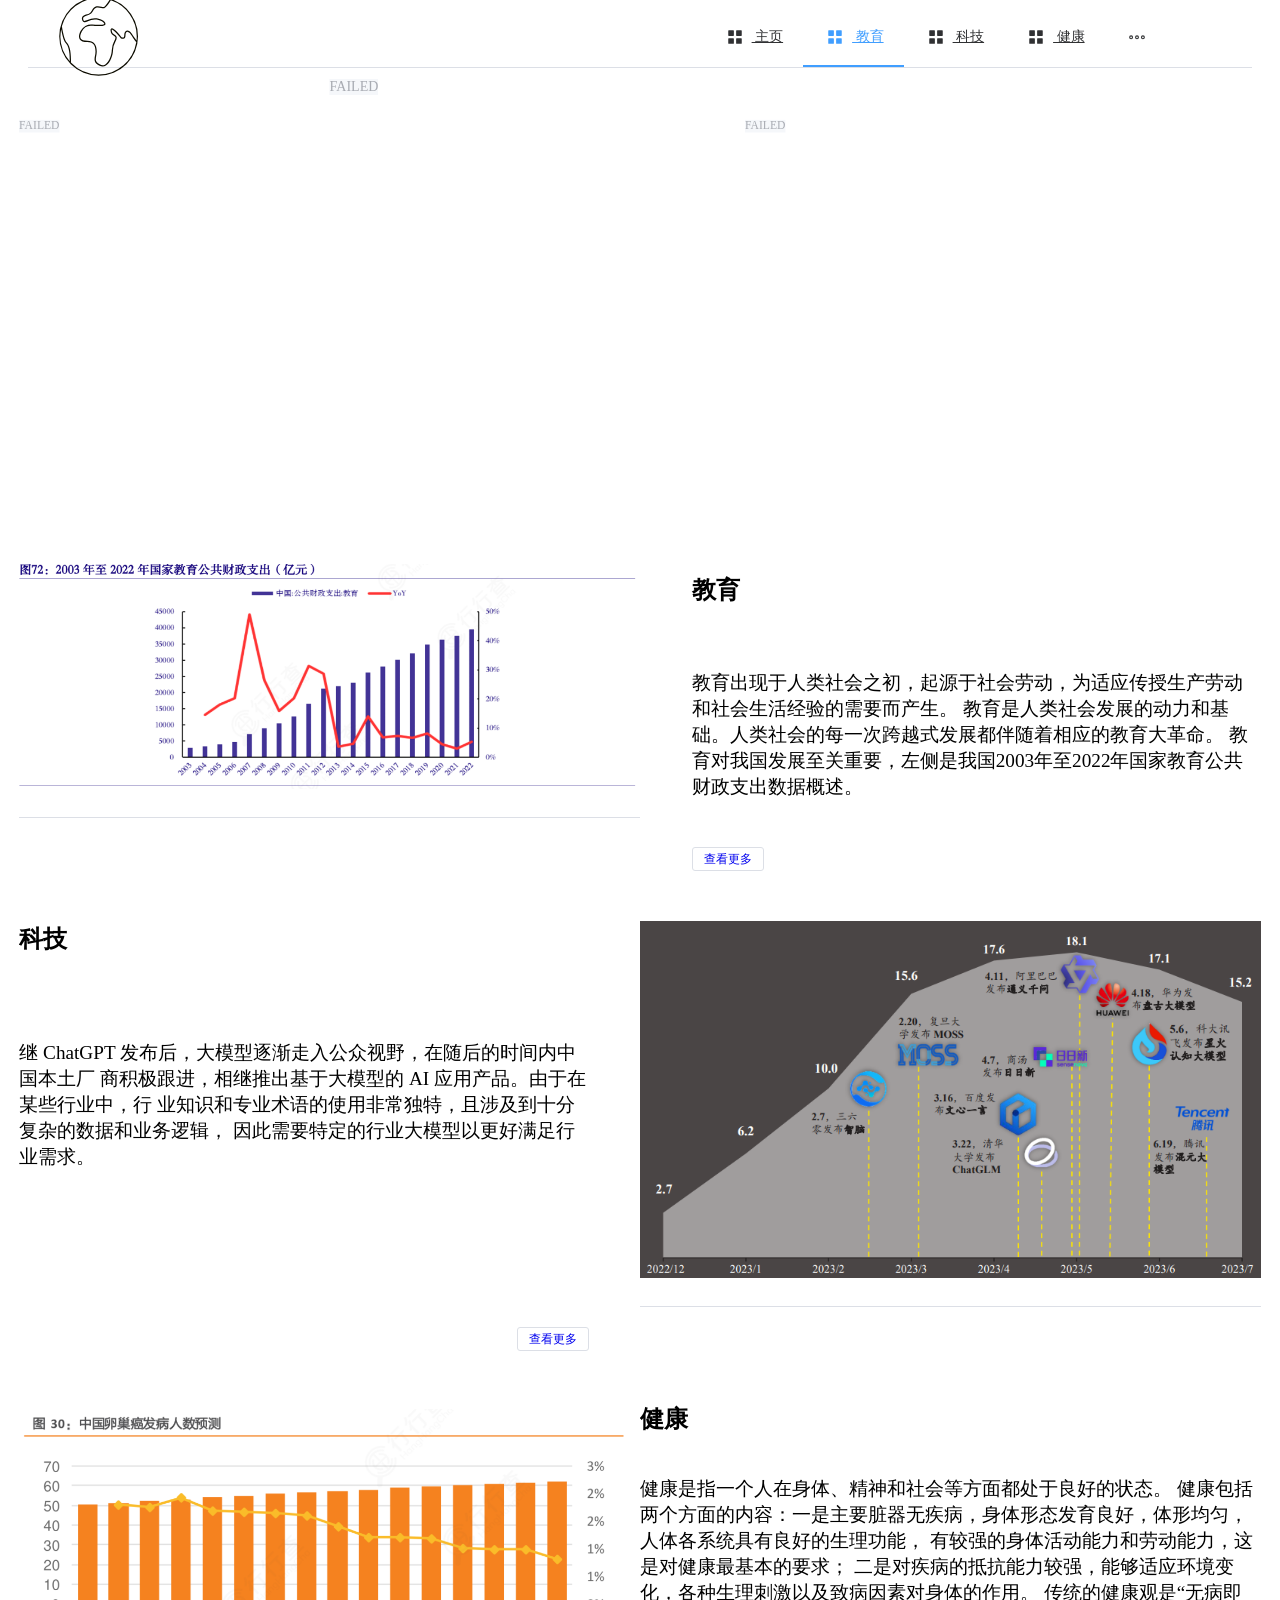
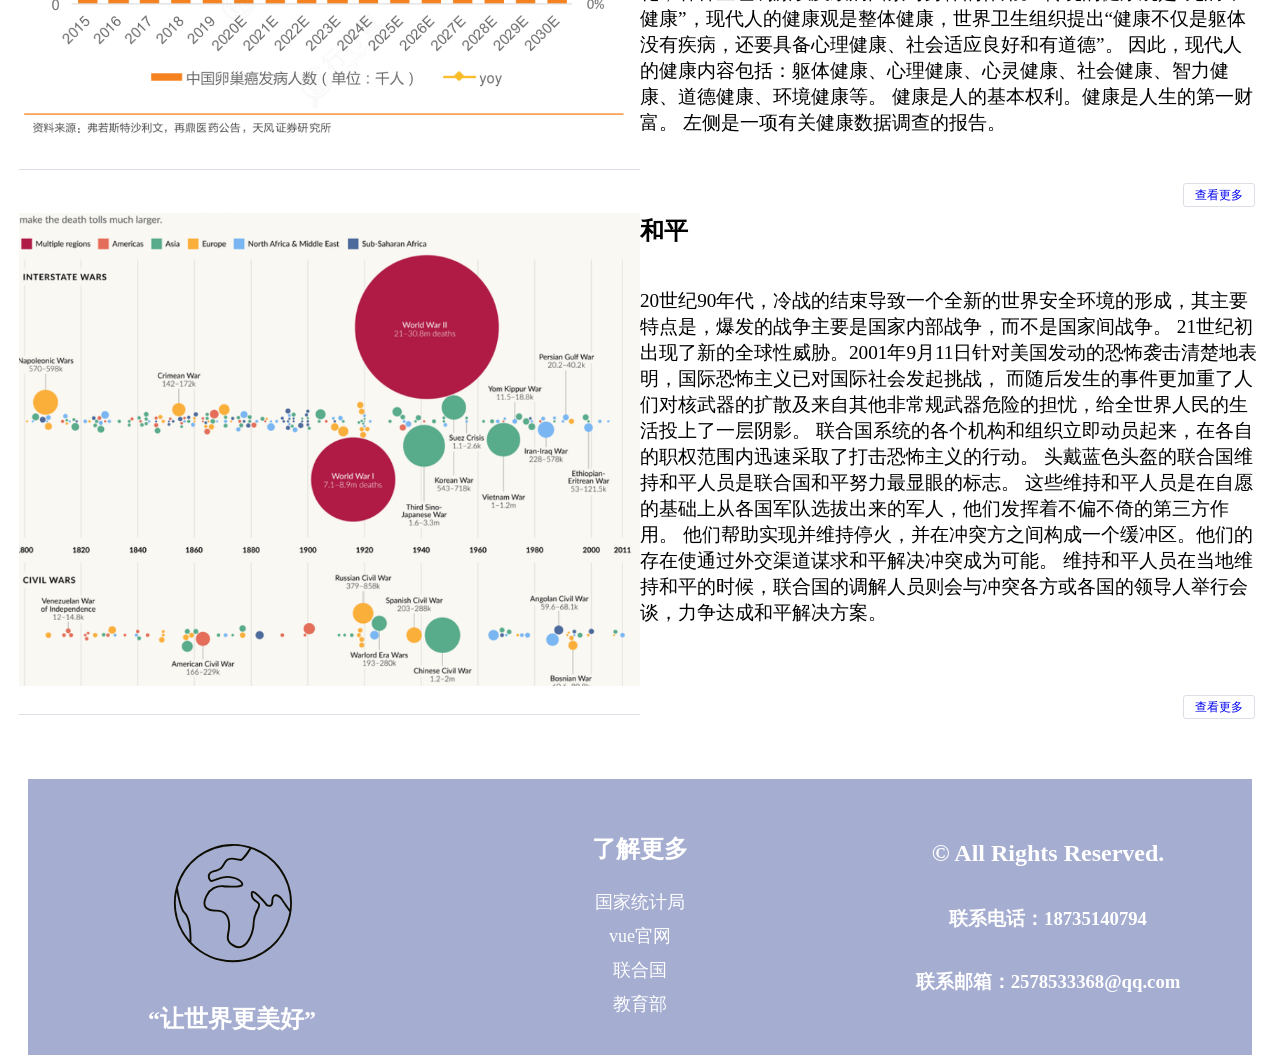
<file: index.html>
<!DOCTYPE html>
<html lang="en">

<head>
  <meta charset="UTF-8">
  <link rel="icon" href="/favicon.ico">
  <meta name="viewport" content="width=device-width, initial-scale=1.0">
  <title>Vite App</title>
  <script type="module" crossorigin src="/assets/index-bLcbTKix.js"></script>
  <link rel="stylesheet" crossorigin href="/assets/index-DsCqkvyF.css">
</head>

<body>
  <div id="app" style="height: 100%;width: 100%;">
  </div>
</body>

</html>
</file>
<file: assets/index-DsCqkvyF.css>
@charset "UTF-8";@font-face{font-family:iconfont;src:url([data-uri]) format("truetype")}.iconfont{font-family:iconfont!important;font-size:16px;font-style:normal;-webkit-font-smoothing:antialiased;-moz-osx-font-smoothing:grayscale}.icon-xueshimao:before{content:""}.header[data-v-3f0020f0]{text-align:center}.main[data-v-3f0020f0]{height:100%;width:100%;padding:.5%}.footer[data-v-3f0020f0]{display:flex;justify-content:center;flex-wrap:wrap}.footer .el-col[data-v-3f0020f0]{display:flex;flex-direction:column;align-items:center;justify-content:center;background-color:#172a8662}.footer .el-col a[data-v-3f0020f0]{color:#fff}.footer .el-col a[data-v-3f0020f0]:hover{color:#fce304be}:root{--el-color-white:#ffffff;--el-color-black:#000000;--el-color-primary-rgb:64,158,255;--el-color-success-rgb:103,194,58;--el-color-warning-rgb:230,162,60;--el-color-danger-rgb:245,108,108;--el-color-error-rgb:245,108,108;--el-color-info-rgb:144,147,153;--el-font-size-extra-large:20px;--el-font-size-large:18px;--el-font-size-medium:16px;--el-font-size-base:14px;--el-font-size-small:13px;--el-font-size-extra-small:12px;--el-font-family:"Helvetica Neue",Helvetica,"PingFang SC","Hiragino Sans GB","Microsoft YaHei","微软雅黑",Arial,sans-serif;--el-font-weight-primary:500;--el-font-line-height-primary:24px;--el-index-normal:1;--el-index-top:1000;--el-index-popper:2000;--el-border-radius-base:4px;--el-border-radius-small:2px;--el-border-radius-round:20px;--el-border-radius-circle:100%;--el-transition-duration:.3s;--el-transition-duration-fast:.2s;--el-transition-function-ease-in-out-bezier:cubic-bezier(.645,.045,.355,1);--el-transition-function-fast-bezier:cubic-bezier(.23,1,.32,1);--el-transition-all:all var(--el-transition-duration) var(--el-transition-function-ease-in-out-bezier);--el-transition-fade:opacity var(--el-transition-duration) var(--el-transition-function-fast-bezier);--el-transition-md-fade:transform var(--el-transition-duration) var(--el-transition-function-fast-bezier),opacity var(--el-transition-duration) var(--el-transition-function-fast-bezier);--el-transition-fade-linear:opacity var(--el-transition-duration-fast) linear;--el-transition-border:border-color var(--el-transition-duration-fast) var(--el-transition-function-ease-in-out-bezier);--el-transition-box-shadow:box-shadow var(--el-transition-duration-fast) var(--el-transition-function-ease-in-out-bezier);--el-transition-color:color var(--el-transition-duration-fast) var(--el-transition-function-ease-in-out-bezier);--el-component-size-large:40px;--el-component-size:32px;--el-component-size-small:24px}:root{color-scheme:light;--el-color-primary:#409eff;--el-color-primary-light-3:#79bbff;--el-color-primary-light-5:#a0cfff;--el-color-primary-light-7:#c6e2ff;--el-color-primary-light-8:#d9ecff;--el-color-primary-light-9:#ecf5ff;--el-color-primary-dark-2:#337ecc;--el-color-success:#67c23a;--el-color-success-light-3:#95d475;--el-color-success-light-5:#b3e19d;--el-color-success-light-7:#d1edc4;--el-color-success-light-8:#e1f3d8;--el-color-success-light-9:#f0f9eb;--el-color-success-dark-2:#529b2e;--el-color-warning:#e6a23c;--el-color-warning-light-3:#eebe77;--el-color-warning-light-5:#f3d19e;--el-color-warning-light-7:#f8e3c5;--el-color-warning-light-8:#faecd8;--el-color-warning-light-9:#fdf6ec;--el-color-warning-dark-2:#b88230;--el-color-danger:#f56c6c;--el-color-danger-light-3:#f89898;--el-color-danger-light-5:#fab6b6;--el-color-danger-light-7:#fcd3d3;--el-color-danger-light-8:#fde2e2;--el-color-danger-light-9:#fef0f0;--el-color-danger-dark-2:#c45656;--el-color-error:#f56c6c;--el-color-error-light-3:#f89898;--el-color-error-light-5:#fab6b6;--el-color-error-light-7:#fcd3d3;--el-color-error-light-8:#fde2e2;--el-color-error-light-9:#fef0f0;--el-color-error-dark-2:#c45656;--el-color-info:#909399;--el-color-info-light-3:#b1b3b8;--el-color-info-light-5:#c8c9cc;--el-color-info-light-7:#dedfe0;--el-color-info-light-8:#e9e9eb;--el-color-info-light-9:#f4f4f5;--el-color-info-dark-2:#73767a;--el-bg-color:#ffffff;--el-bg-color-page:#f2f3f5;--el-bg-color-overlay:#ffffff;--el-text-color-primary:#303133;--el-text-color-regular:#606266;--el-text-color-secondary:#909399;--el-text-color-placeholder:#a8abb2;--el-text-color-disabled:#c0c4cc;--el-border-color:#dcdfe6;--el-border-color-light:#e4e7ed;--el-border-color-lighter:#ebeef5;--el-border-color-extra-light:#f2f6fc;--el-border-color-dark:#d4d7de;--el-border-color-darker:#cdd0d6;--el-fill-color:#f0f2f5;--el-fill-color-light:#f5f7fa;--el-fill-color-lighter:#fafafa;--el-fill-color-extra-light:#fafcff;--el-fill-color-dark:#ebedf0;--el-fill-color-darker:#e6e8eb;--el-fill-color-blank:#ffffff;--el-box-shadow:0px 12px 32px 4px rgba(0,0,0,.04),0px 8px 20px rgba(0,0,0,.08);--el-box-shadow-light:0px 0px 12px rgba(0,0,0,.12);--el-box-shadow-lighter:0px 0px 6px rgba(0,0,0,.12);--el-box-shadow-dark:0px 16px 48px 16px rgba(0,0,0,.08),0px 12px 32px rgba(0,0,0,.12),0px 8px 16px -8px rgba(0,0,0,.16);--el-disabled-bg-color:var(--el-fill-color-light);--el-disabled-text-color:var(--el-text-color-placeholder);--el-disabled-border-color:var(--el-border-color-light);--el-overlay-color:rgba(0,0,0,.8);--el-overlay-color-light:rgba(0,0,0,.7);--el-overlay-color-lighter:rgba(0,0,0,.5);--el-mask-color:rgba(255,255,255,.9);--el-mask-color-extra-light:rgba(255,255,255,.3);--el-border-width:1px;--el-border-style:solid;--el-border-color-hover:var(--el-text-color-disabled);--el-border:var(--el-border-width) var(--el-border-style) var(--el-border-color);--el-svg-monochrome-grey:var(--el-border-color)}.fade-in-linear-enter-active,.fade-in-linear-leave-active{transition:var(--el-transition-fade-linear)}.fade-in-linear-enter-from,.fade-in-linear-leave-to{opacity:0}.el-fade-in-linear-enter-active,.el-fade-in-linear-leave-active{transition:var(--el-transition-fade-linear)}.el-fade-in-linear-enter-from,.el-fade-in-linear-leave-to{opacity:0}.el-fade-in-enter-active,.el-fade-in-leave-active{transition:all var(--el-transition-duration) cubic-bezier(.55,0,.1,1)}.el-fade-in-enter-from,.el-fade-in-leave-active{opacity:0}.el-zoom-in-center-enter-active,.el-zoom-in-center-leave-active{transition:all var(--el-transition-duration) cubic-bezier(.55,0,.1,1)}.el-zoom-in-center-enter-from,.el-zoom-in-center-leave-active{opacity:0;transform:scaleX(0)}.el-zoom-in-top-enter-active,.el-zoom-in-top-leave-active{opacity:1;transform:scaleY(1);transform-origin:center top;transition:var(--el-transition-md-fade)}.el-zoom-in-top-enter-active[data-popper-placement^=top],.el-zoom-in-top-leave-active[data-popper-placement^=top]{transform-origin:center bottom}.el-zoom-in-top-enter-from,.el-zoom-in-top-leave-active{opacity:0;transform:scaleY(0)}.el-zoom-in-bottom-enter-active,.el-zoom-in-bottom-leave-active{opacity:1;transform:scaleY(1);transform-origin:center bottom;transition:var(--el-transition-md-fade)}.el-zoom-in-bottom-enter-from,.el-zoom-in-bottom-leave-active{opacity:0;transform:scaleY(0)}.el-zoom-in-left-enter-active,.el-zoom-in-left-leave-active{opacity:1;transform:scale(1);transform-origin:top left;transition:var(--el-transition-md-fade)}.el-zoom-in-left-enter-from,.el-zoom-in-left-leave-active{opacity:0;transform:scale(.45)}.collapse-transition{transition:var(--el-transition-duration) height ease-in-out,var(--el-transition-duration) padding-top ease-in-out,var(--el-transition-duration) padding-bottom ease-in-out}.el-collapse-transition-enter-active,.el-collapse-transition-leave-active{transition:var(--el-transition-duration) max-height ease-in-out,var(--el-transition-duration) padding-top ease-in-out,var(--el-transition-duration) padding-bottom ease-in-out}.horizontal-collapse-transition{transition:var(--el-transition-duration) width ease-in-out,var(--el-transition-duration) padding-left ease-in-out,var(--el-transition-duration) padding-right ease-in-out}.el-list-enter-active,.el-list-leave-active{transition:all 1s}.el-list-enter-from,.el-list-leave-to{opacity:0;transform:translateY(-30px)}.el-list-leave-active{position:absolute!important}.el-opacity-transition{transition:opacity var(--el-transition-duration) cubic-bezier(.55,0,.1,1)}.el-icon-loading{-webkit-animation:rotating 2s linear infinite;animation:rotating 2s linear infinite}.el-icon--right{margin-left:5px}.el-icon--left{margin-right:5px}@-webkit-keyframes rotating{0%{transform:rotate(0)}to{transform:rotate(1turn)}}@keyframes rotating{0%{transform:rotate(0)}to{transform:rotate(1turn)}}.el-icon{--color:inherit;align-items:center;display:inline-flex;height:1em;justify-content:center;line-height:1em;position:relative;width:1em;fill:currentColor;color:var(--color);font-size:inherit}.el-icon.is-loading{-webkit-animation:rotating 2s linear infinite;animation:rotating 2s linear infinite}.el-icon svg{height:1em;width:1em}.el-affix--fixed{position:fixed}.el-alert{--el-alert-padding:8px 16px;--el-alert-border-radius-base:var(--el-border-radius-base);--el-alert-title-font-size:14px;--el-alert-title-with-description-font-size:16px;--el-alert-description-font-size:14px;--el-alert-close-font-size:16px;--el-alert-close-customed-font-size:14px;--el-alert-icon-size:16px;--el-alert-icon-large-size:28px;align-items:center;background-color:var(--el-color-white);border-radius:var(--el-alert-border-radius-base);box-sizing:border-box;display:flex;margin:0;opacity:1;overflow:hidden;padding:var(--el-alert-padding);position:relative;transition:opacity var(--el-transition-duration-fast);width:100%}.el-alert.is-light .el-alert__close-btn{color:var(--el-text-color-placeholder)}.el-alert.is-dark .el-alert__close-btn,.el-alert.is-dark .el-alert__description{color:var(--el-color-white)}.el-alert.is-center{justify-content:center}.el-alert--success{--el-alert-bg-color:var(--el-color-success-light-9)}.el-alert--success.is-light{background-color:var(--el-alert-bg-color)}.el-alert--success.is-light,.el-alert--success.is-light .el-alert__description{color:var(--el-color-success)}.el-alert--success.is-dark{background-color:var(--el-color-success);color:var(--el-color-white)}.el-alert--info{--el-alert-bg-color:var(--el-color-info-light-9)}.el-alert--info.is-light{background-color:var(--el-alert-bg-color)}.el-alert--info.is-light,.el-alert--info.is-light .el-alert__description{color:var(--el-color-info)}.el-alert--info.is-dark{background-color:var(--el-color-info);color:var(--el-color-white)}.el-alert--warning{--el-alert-bg-color:var(--el-color-warning-light-9)}.el-alert--warning.is-light{background-color:var(--el-alert-bg-color)}.el-alert--warning.is-light,.el-alert--warning.is-light .el-alert__description{color:var(--el-color-warning)}.el-alert--warning.is-dark{background-color:var(--el-color-warning);color:var(--el-color-white)}.el-alert--error{--el-alert-bg-color:var(--el-color-error-light-9)}.el-alert--error.is-light{background-color:var(--el-alert-bg-color)}.el-alert--error.is-light,.el-alert--error.is-light .el-alert__description{color:var(--el-color-error)}.el-alert--error.is-dark{background-color:var(--el-color-error);color:var(--el-color-white)}.el-alert__content{display:flex;flex-direction:column;gap:4px}.el-alert .el-alert__icon{font-size:var(--el-alert-icon-size);margin-right:8px;width:var(--el-alert-icon-size)}.el-alert .el-alert__icon.is-big{font-size:var(--el-alert-icon-large-size);margin-right:12px;width:var(--el-alert-icon-large-size)}.el-alert__title{font-size:var(--el-alert-title-font-size);line-height:24px}.el-alert__title.with-description{font-size:var(--el-alert-title-with-description-font-size)}.el-alert .el-alert__description{font-size:var(--el-alert-description-font-size);margin:0}.el-alert .el-alert__close-btn{cursor:pointer;font-size:var(--el-alert-close-font-size);opacity:1;position:absolute;right:16px;top:12px}.el-alert .el-alert__close-btn.is-customed{font-size:var(--el-alert-close-customed-font-size);font-style:normal;line-height:24px;top:8px}.el-alert-fade-enter-from,.el-alert-fade-leave-active{opacity:0}.el-aside{box-sizing:border-box;flex-shrink:0;overflow:auto;width:var(--el-aside-width,300px)}.el-autocomplete{display:inline-block;position:relative}.el-autocomplete__popper.el-popper{background:var(--el-bg-color-overlay);border:1px solid var(--el-border-color-light);box-shadow:var(--el-box-shadow-light)}.el-autocomplete__popper.el-popper .el-popper__arrow:before{border:1px solid var(--el-border-color-light)}.el-autocomplete__popper.el-popper[data-popper-placement^=top] .el-popper__arrow:before{border-left-color:transparent;border-top-color:transparent}.el-autocomplete__popper.el-popper[data-popper-placement^=bottom] .el-popper__arrow:before{border-bottom-color:transparent;border-right-color:transparent}.el-autocomplete__popper.el-popper[data-popper-placement^=left] .el-popper__arrow:before{border-bottom-color:transparent;border-left-color:transparent}.el-autocomplete__popper.el-popper[data-popper-placement^=right] .el-popper__arrow:before{border-right-color:transparent;border-top-color:transparent}.el-autocomplete-suggestion{border-radius:var(--el-border-radius-base);box-sizing:border-box}.el-autocomplete-suggestion__wrap{box-sizing:border-box;max-height:280px;padding:10px 0}.el-autocomplete-suggestion__list{margin:0;padding:0}.el-autocomplete-suggestion li{color:var(--el-text-color-regular);cursor:pointer;font-size:var(--el-font-size-base);line-height:34px;list-style:none;margin:0;overflow:hidden;padding:0 20px;text-align:left;text-overflow:ellipsis;white-space:nowrap}.el-autocomplete-suggestion li:hover,.el-autocomplete-suggestion li.highlighted{background-color:var(--el-fill-color-light)}.el-autocomplete-suggestion li.divider{border-top:1px solid var(--el-color-black);margin-top:6px}.el-autocomplete-suggestion li.divider:last-child{margin-bottom:-6px}.el-autocomplete-suggestion.is-loading li{color:var(--el-text-color-secondary);font-size:20px;height:100px;line-height:100px;text-align:center}.el-autocomplete-suggestion.is-loading li:after{content:"";display:inline-block;height:100%;vertical-align:middle}.el-autocomplete-suggestion.is-loading li:hover{background-color:var(--el-bg-color-overlay)}.el-autocomplete-suggestion.is-loading .el-icon-loading{vertical-align:middle}.el-avatar{--el-avatar-text-color:var(--el-color-white);--el-avatar-bg-color:var(--el-text-color-disabled);--el-avatar-text-size:14px;--el-avatar-icon-size:18px;--el-avatar-border-radius:var(--el-border-radius-base);--el-avatar-size-large:56px;--el-avatar-size-small:24px;--el-avatar-size:40px;align-items:center;background:var(--el-avatar-bg-color);box-sizing:border-box;color:var(--el-avatar-text-color);display:inline-flex;font-size:var(--el-avatar-text-size);height:var(--el-avatar-size);justify-content:center;overflow:hidden;text-align:center;width:var(--el-avatar-size)}.el-avatar>img{display:block;height:100%;width:100%}.el-avatar--circle{border-radius:50%}.el-avatar--square{border-radius:var(--el-avatar-border-radius)}.el-avatar--icon{font-size:var(--el-avatar-icon-size)}.el-avatar--small{--el-avatar-size:24px}.el-avatar--large{--el-avatar-size:56px}.el-backtop{--el-backtop-bg-color:var(--el-bg-color-overlay);--el-backtop-text-color:var(--el-color-primary);--el-backtop-hover-bg-color:var(--el-border-color-extra-light);align-items:center;background-color:var(--el-backtop-bg-color);border-radius:50%;box-shadow:var(--el-box-shadow-lighter);color:var(--el-backtop-text-color);cursor:pointer;display:flex;font-size:20px;height:40px;justify-content:center;position:fixed;width:40px;z-index:5}.el-backtop:hover{background-color:var(--el-backtop-hover-bg-color)}.el-backtop__icon{font-size:20px}.el-badge{--el-badge-bg-color:var(--el-color-danger);--el-badge-radius:10px;--el-badge-font-size:12px;--el-badge-padding:6px;--el-badge-size:18px;display:inline-block;position:relative;vertical-align:middle;width:-webkit-fit-content;width:-moz-fit-content;width:fit-content}.el-badge__content{align-items:center;background-color:var(--el-badge-bg-color);border:1px solid var(--el-bg-color);border-radius:var(--el-badge-radius);color:var(--el-color-white);display:inline-flex;font-size:var(--el-badge-font-size);height:var(--el-badge-size);justify-content:center;padding:0 var(--el-badge-padding);white-space:nowrap}.el-badge__content.is-fixed{position:absolute;right:calc(1px + var(--el-badge-size)/2);top:0;transform:translateY(-50%) translate(100%);z-index:var(--el-index-normal)}.el-badge__content.is-fixed.is-dot{right:5px}.el-badge__content.is-dot{border-radius:50%;height:8px;padding:0;right:0;width:8px}.el-badge__content--primary{background-color:var(--el-color-primary)}.el-badge__content--success{background-color:var(--el-color-success)}.el-badge__content--warning{background-color:var(--el-color-warning)}.el-badge__content--info{background-color:var(--el-color-info)}.el-badge__content--danger{background-color:var(--el-color-danger)}.el-breadcrumb{font-size:14px;line-height:1}.el-breadcrumb:after,.el-breadcrumb:before{content:"";display:table}.el-breadcrumb:after{clear:both}.el-breadcrumb__separator{color:var(--el-text-color-placeholder);font-weight:700;margin:0 9px}.el-breadcrumb__separator.el-icon{font-weight:400;margin:0 6px}.el-breadcrumb__separator.el-icon svg{vertical-align:middle}.el-breadcrumb__item{align-items:center;display:inline-flex;float:left}.el-breadcrumb__inner{color:var(--el-text-color-regular)}.el-breadcrumb__inner a,.el-breadcrumb__inner.is-link{color:var(--el-text-color-primary);font-weight:700;text-decoration:none;transition:var(--el-transition-color)}.el-breadcrumb__inner a:hover,.el-breadcrumb__inner.is-link:hover{color:var(--el-color-primary);cursor:pointer}.el-breadcrumb__item:last-child .el-breadcrumb__inner,.el-breadcrumb__item:last-child .el-breadcrumb__inner a,.el-breadcrumb__item:last-child .el-breadcrumb__inner a:hover,.el-breadcrumb__item:last-child .el-breadcrumb__inner:hover{color:var(--el-text-color-regular);cursor:text;font-weight:400}.el-breadcrumb__item:last-child .el-breadcrumb__separator{display:none}.el-button-group{display:inline-block;vertical-align:middle}.el-button-group:after,.el-button-group:before{content:"";display:table}.el-button-group:after{clear:both}.el-button-group>.el-button{float:left;position:relative}.el-button-group>.el-button+.el-button{margin-left:0}.el-button-group>.el-button:first-child{border-bottom-right-radius:0;border-top-right-radius:0}.el-button-group>.el-button:last-child{border-bottom-left-radius:0;border-top-left-radius:0}.el-button-group>.el-button:first-child:last-child{border-bottom-left-radius:var(--el-border-radius-base);border-bottom-right-radius:var(--el-border-radius-base);border-top-left-radius:var(--el-border-radius-base);border-top-right-radius:var(--el-border-radius-base)}.el-button-group>.el-button:first-child:last-child.is-round{border-radius:var(--el-border-radius-round)}.el-button-group>.el-button:first-child:last-child.is-circle{border-radius:50%}.el-button-group>.el-button:not(:first-child):not(:last-child){border-radius:0}.el-button-group>.el-button:not(:last-child){margin-right:-1px}.el-button-group>.el-button:active,.el-button-group>.el-button:focus,.el-button-group>.el-button:hover{z-index:1}.el-button-group>.el-button.is-active{z-index:1}.el-button-group>.el-dropdown>.el-button{border-bottom-left-radius:0;border-left-color:var(--el-button-divide-border-color);border-top-left-radius:0}.el-button-group .el-button--primary:first-child{border-right-color:var(--el-button-divide-border-color)}.el-button-group .el-button--primary:last-child{border-left-color:var(--el-button-divide-border-color)}.el-button-group .el-button--primary:not(:first-child):not(:last-child){border-left-color:var(--el-button-divide-border-color);border-right-color:var(--el-button-divide-border-color)}.el-button-group .el-button--success:first-child{border-right-color:var(--el-button-divide-border-color)}.el-button-group .el-button--success:last-child{border-left-color:var(--el-button-divide-border-color)}.el-button-group .el-button--success:not(:first-child):not(:last-child){border-left-color:var(--el-button-divide-border-color);border-right-color:var(--el-button-divide-border-color)}.el-button-group .el-button--warning:first-child{border-right-color:var(--el-button-divide-border-color)}.el-button-group .el-button--warning:last-child{border-left-color:var(--el-button-divide-border-color)}.el-button-group .el-button--warning:not(:first-child):not(:last-child){border-left-color:var(--el-button-divide-border-color);border-right-color:var(--el-button-divide-border-color)}.el-button-group .el-button--danger:first-child{border-right-color:var(--el-button-divide-border-color)}.el-button-group .el-button--danger:last-child{border-left-color:var(--el-button-divide-border-color)}.el-button-group .el-button--danger:not(:first-child):not(:last-child){border-left-color:var(--el-button-divide-border-color);border-right-color:var(--el-button-divide-border-color)}.el-button-group .el-button--info:first-child{border-right-color:var(--el-button-divide-border-color)}.el-button-group .el-button--info:last-child{border-left-color:var(--el-button-divide-border-color)}.el-button-group .el-button--info:not(:first-child):not(:last-child){border-left-color:var(--el-button-divide-border-color);border-right-color:var(--el-button-divide-border-color)}.el-button{--el-button-font-weight:var(--el-font-weight-primary);--el-button-border-color:var(--el-border-color);--el-button-bg-color:var(--el-fill-color-blank);--el-button-text-color:var(--el-text-color-regular);--el-button-disabled-text-color:var(--el-disabled-text-color);--el-button-disabled-bg-color:var(--el-fill-color-blank);--el-button-disabled-border-color:var(--el-border-color-light);--el-button-divide-border-color:rgba(255,255,255,.5);--el-button-hover-text-color:var(--el-color-primary);--el-button-hover-bg-color:var(--el-color-primary-light-9);--el-button-hover-border-color:var(--el-color-primary-light-7);--el-button-active-text-color:var(--el-button-hover-text-color);--el-button-active-border-color:var(--el-color-primary);--el-button-active-bg-color:var(--el-button-hover-bg-color);--el-button-outline-color:var(--el-color-primary-light-5);--el-button-hover-link-text-color:var(--el-color-info);--el-button-active-color:var(--el-text-color-primary);align-items:center;-webkit-appearance:none;background-color:var(--el-button-bg-color);border:var(--el-border);border-color:var(--el-button-border-color);border-radius:var(--el-border-radius-base);box-sizing:border-box;color:var(--el-button-text-color);cursor:pointer;display:inline-flex;font-size:var(--el-font-size-base);font-weight:var(--el-button-font-weight);height:32px;justify-content:center;line-height:1;outline:none;padding:8px 15px;text-align:center;transition:.1s;-webkit-user-select:none;-moz-user-select:none;-ms-user-select:none;user-select:none;vertical-align:middle;white-space:nowrap}.el-button:hover{background-color:var(--el-button-hover-bg-color);border-color:var(--el-button-hover-border-color);color:var(--el-button-hover-text-color);outline:none}.el-button:active{background-color:var(--el-button-active-bg-color);border-color:var(--el-button-active-border-color);color:var(--el-button-active-text-color);outline:none}.el-button:focus-visible{outline:2px solid var(--el-button-outline-color);outline-offset:1px;transition:outline-offset 0s,outline 0s}.el-button>span{align-items:center;display:inline-flex}.el-button+.el-button{margin-left:12px}.el-button.is-round{padding:8px 15px}.el-button::-moz-focus-inner{border:0}.el-button [class*=el-icon]+span{margin-left:6px}.el-button [class*=el-icon] svg{vertical-align:bottom}.el-button.is-plain{--el-button-hover-text-color:var(--el-color-primary);--el-button-hover-bg-color:var(--el-fill-color-blank);--el-button-hover-border-color:var(--el-color-primary)}.el-button.is-active{background-color:var(--el-button-active-bg-color);border-color:var(--el-button-active-border-color);color:var(--el-button-active-text-color);outline:none}.el-button.is-disabled,.el-button.is-disabled:hover{background-color:var(--el-button-disabled-bg-color);background-image:none;border-color:var(--el-button-disabled-border-color);color:var(--el-button-disabled-text-color);cursor:not-allowed}.el-button.is-loading{pointer-events:none;position:relative}.el-button.is-loading:before{background-color:var(--el-mask-color-extra-light);border-radius:inherit;bottom:-1px;content:"";left:-1px;pointer-events:none;position:absolute;right:-1px;top:-1px;z-index:1}.el-button.is-round{border-radius:var(--el-border-radius-round)}.el-button.is-circle{border-radius:50%;padding:8px;width:32px}.el-button.is-text{background-color:transparent;border:0 solid transparent;color:var(--el-button-text-color)}.el-button.is-text.is-disabled{background-color:transparent!important;color:var(--el-button-disabled-text-color)}.el-button.is-text:not(.is-disabled):hover{background-color:var(--el-fill-color-light)}.el-button.is-text:not(.is-disabled):focus-visible{outline:2px solid var(--el-button-outline-color);outline-offset:1px;transition:outline-offset 0s,outline 0s}.el-button.is-text:not(.is-disabled):active{background-color:var(--el-fill-color)}.el-button.is-text:not(.is-disabled).is-has-bg{background-color:var(--el-fill-color-light)}.el-button.is-text:not(.is-disabled).is-has-bg:hover{background-color:var(--el-fill-color)}.el-button.is-text:not(.is-disabled).is-has-bg:active{background-color:var(--el-fill-color-dark)}.el-button__text--expand{letter-spacing:.3em;margin-right:-.3em}.el-button.is-link{background:transparent;border-color:transparent;color:var(--el-button-text-color);height:auto;padding:2px}.el-button.is-link:hover{color:var(--el-button-hover-link-text-color)}.el-button.is-link.is-disabled{background-color:transparent!important;border-color:transparent!important;color:var(--el-button-disabled-text-color)}.el-button.is-link:not(.is-disabled):hover{background-color:transparent;border-color:transparent}.el-button.is-link:not(.is-disabled):active{background-color:transparent;border-color:transparent;color:var(--el-button-active-color)}.el-button--text{background:transparent;border-color:transparent;color:var(--el-color-primary);padding-left:0;padding-right:0}.el-button--text.is-disabled{background-color:transparent!important;border-color:transparent!important;color:var(--el-button-disabled-text-color)}.el-button--text:not(.is-disabled):hover{background-color:transparent;border-color:transparent;color:var(--el-color-primary-light-3)}.el-button--text:not(.is-disabled):active{background-color:transparent;border-color:transparent;color:var(--el-color-primary-dark-2)}.el-button__link--expand{letter-spacing:.3em;margin-right:-.3em}.el-button--primary{--el-button-text-color:var(--el-color-white);--el-button-bg-color:var(--el-color-primary);--el-button-border-color:var(--el-color-primary);--el-button-outline-color:var(--el-color-primary-light-5);--el-button-active-color:var(--el-color-primary-dark-2);--el-button-hover-text-color:var(--el-color-white);--el-button-hover-link-text-color:var(--el-color-primary-light-5);--el-button-hover-bg-color:var(--el-color-primary-light-3);--el-button-hover-border-color:var(--el-color-primary-light-3);--el-button-active-bg-color:var(--el-color-primary-dark-2);--el-button-active-border-color:var(--el-color-primary-dark-2);--el-button-disabled-text-color:var(--el-color-white);--el-button-disabled-bg-color:var(--el-color-primary-light-5);--el-button-disabled-border-color:var(--el-color-primary-light-5)}.el-button--primary.is-link,.el-button--primary.is-plain,.el-button--primary.is-text{--el-button-text-color:var(--el-color-primary);--el-button-bg-color:var(--el-color-primary-light-9);--el-button-border-color:var(--el-color-primary-light-5);--el-button-hover-text-color:var(--el-color-white);--el-button-hover-bg-color:var(--el-color-primary);--el-button-hover-border-color:var(--el-color-primary);--el-button-active-text-color:var(--el-color-white)}.el-button--primary.is-link.is-disabled,.el-button--primary.is-link.is-disabled:active,.el-button--primary.is-link.is-disabled:focus,.el-button--primary.is-link.is-disabled:hover,.el-button--primary.is-plain.is-disabled,.el-button--primary.is-plain.is-disabled:active,.el-button--primary.is-plain.is-disabled:focus,.el-button--primary.is-plain.is-disabled:hover,.el-button--primary.is-text.is-disabled,.el-button--primary.is-text.is-disabled:active,.el-button--primary.is-text.is-disabled:focus,.el-button--primary.is-text.is-disabled:hover{background-color:var(--el-color-primary-light-9);border-color:var(--el-color-primary-light-8);color:var(--el-color-primary-light-5)}.el-button--success{--el-button-text-color:var(--el-color-white);--el-button-bg-color:var(--el-color-success);--el-button-border-color:var(--el-color-success);--el-button-outline-color:var(--el-color-success-light-5);--el-button-active-color:var(--el-color-success-dark-2);--el-button-hover-text-color:var(--el-color-white);--el-button-hover-link-text-color:var(--el-color-success-light-5);--el-button-hover-bg-color:var(--el-color-success-light-3);--el-button-hover-border-color:var(--el-color-success-light-3);--el-button-active-bg-color:var(--el-color-success-dark-2);--el-button-active-border-color:var(--el-color-success-dark-2);--el-button-disabled-text-color:var(--el-color-white);--el-button-disabled-bg-color:var(--el-color-success-light-5);--el-button-disabled-border-color:var(--el-color-success-light-5)}.el-button--success.is-link,.el-button--success.is-plain,.el-button--success.is-text{--el-button-text-color:var(--el-color-success);--el-button-bg-color:var(--el-color-success-light-9);--el-button-border-color:var(--el-color-success-light-5);--el-button-hover-text-color:var(--el-color-white);--el-button-hover-bg-color:var(--el-color-success);--el-button-hover-border-color:var(--el-color-success);--el-button-active-text-color:var(--el-color-white)}.el-button--success.is-link.is-disabled,.el-button--success.is-link.is-disabled:active,.el-button--success.is-link.is-disabled:focus,.el-button--success.is-link.is-disabled:hover,.el-button--success.is-plain.is-disabled,.el-button--success.is-plain.is-disabled:active,.el-button--success.is-plain.is-disabled:focus,.el-button--success.is-plain.is-disabled:hover,.el-button--success.is-text.is-disabled,.el-button--success.is-text.is-disabled:active,.el-button--success.is-text.is-disabled:focus,.el-button--success.is-text.is-disabled:hover{background-color:var(--el-color-success-light-9);border-color:var(--el-color-success-light-8);color:var(--el-color-success-light-5)}.el-button--warning{--el-button-text-color:var(--el-color-white);--el-button-bg-color:var(--el-color-warning);--el-button-border-color:var(--el-color-warning);--el-button-outline-color:var(--el-color-warning-light-5);--el-button-active-color:var(--el-color-warning-dark-2);--el-button-hover-text-color:var(--el-color-white);--el-button-hover-link-text-color:var(--el-color-warning-light-5);--el-button-hover-bg-color:var(--el-color-warning-light-3);--el-button-hover-border-color:var(--el-color-warning-light-3);--el-button-active-bg-color:var(--el-color-warning-dark-2);--el-button-active-border-color:var(--el-color-warning-dark-2);--el-button-disabled-text-color:var(--el-color-white);--el-button-disabled-bg-color:var(--el-color-warning-light-5);--el-button-disabled-border-color:var(--el-color-warning-light-5)}.el-button--warning.is-link,.el-button--warning.is-plain,.el-button--warning.is-text{--el-button-text-color:var(--el-color-warning);--el-button-bg-color:var(--el-color-warning-light-9);--el-button-border-color:var(--el-color-warning-light-5);--el-button-hover-text-color:var(--el-color-white);--el-button-hover-bg-color:var(--el-color-warning);--el-button-hover-border-color:var(--el-color-warning);--el-button-active-text-color:var(--el-color-white)}.el-button--warning.is-link.is-disabled,.el-button--warning.is-link.is-disabled:active,.el-button--warning.is-link.is-disabled:focus,.el-button--warning.is-link.is-disabled:hover,.el-button--warning.is-plain.is-disabled,.el-button--warning.is-plain.is-disabled:active,.el-button--warning.is-plain.is-disabled:focus,.el-button--warning.is-plain.is-disabled:hover,.el-button--warning.is-text.is-disabled,.el-button--warning.is-text.is-disabled:active,.el-button--warning.is-text.is-disabled:focus,.el-button--warning.is-text.is-disabled:hover{background-color:var(--el-color-warning-light-9);border-color:var(--el-color-warning-light-8);color:var(--el-color-warning-light-5)}.el-button--danger{--el-button-text-color:var(--el-color-white);--el-button-bg-color:var(--el-color-danger);--el-button-border-color:var(--el-color-danger);--el-button-outline-color:var(--el-color-danger-light-5);--el-button-active-color:var(--el-color-danger-dark-2);--el-button-hover-text-color:var(--el-color-white);--el-button-hover-link-text-color:var(--el-color-danger-light-5);--el-button-hover-bg-color:var(--el-color-danger-light-3);--el-button-hover-border-color:var(--el-color-danger-light-3);--el-button-active-bg-color:var(--el-color-danger-dark-2);--el-button-active-border-color:var(--el-color-danger-dark-2);--el-button-disabled-text-color:var(--el-color-white);--el-button-disabled-bg-color:var(--el-color-danger-light-5);--el-button-disabled-border-color:var(--el-color-danger-light-5)}.el-button--danger.is-link,.el-button--danger.is-plain,.el-button--danger.is-text{--el-button-text-color:var(--el-color-danger);--el-button-bg-color:var(--el-color-danger-light-9);--el-button-border-color:var(--el-color-danger-light-5);--el-button-hover-text-color:var(--el-color-white);--el-button-hover-bg-color:var(--el-color-danger);--el-button-hover-border-color:var(--el-color-danger);--el-button-active-text-color:var(--el-color-white)}.el-button--danger.is-link.is-disabled,.el-button--danger.is-link.is-disabled:active,.el-button--danger.is-link.is-disabled:focus,.el-button--danger.is-link.is-disabled:hover,.el-button--danger.is-plain.is-disabled,.el-button--danger.is-plain.is-disabled:active,.el-button--danger.is-plain.is-disabled:focus,.el-button--danger.is-plain.is-disabled:hover,.el-button--danger.is-text.is-disabled,.el-button--danger.is-text.is-disabled:active,.el-button--danger.is-text.is-disabled:focus,.el-button--danger.is-text.is-disabled:hover{background-color:var(--el-color-danger-light-9);border-color:var(--el-color-danger-light-8);color:var(--el-color-danger-light-5)}.el-button--info{--el-button-text-color:var(--el-color-white);--el-button-bg-color:var(--el-color-info);--el-button-border-color:var(--el-color-info);--el-button-outline-color:var(--el-color-info-light-5);--el-button-active-color:var(--el-color-info-dark-2);--el-button-hover-text-color:var(--el-color-white);--el-button-hover-link-text-color:var(--el-color-info-light-5);--el-button-hover-bg-color:var(--el-color-info-light-3);--el-button-hover-border-color:var(--el-color-info-light-3);--el-button-active-bg-color:var(--el-color-info-dark-2);--el-button-active-border-color:var(--el-color-info-dark-2);--el-button-disabled-text-color:var(--el-color-white);--el-button-disabled-bg-color:var(--el-color-info-light-5);--el-button-disabled-border-color:var(--el-color-info-light-5)}.el-button--info.is-link,.el-button--info.is-plain,.el-button--info.is-text{--el-button-text-color:var(--el-color-info);--el-button-bg-color:var(--el-color-info-light-9);--el-button-border-color:var(--el-color-info-light-5);--el-button-hover-text-color:var(--el-color-white);--el-button-hover-bg-color:var(--el-color-info);--el-button-hover-border-color:var(--el-color-info);--el-button-active-text-color:var(--el-color-white)}.el-button--info.is-link.is-disabled,.el-button--info.is-link.is-disabled:active,.el-button--info.is-link.is-disabled:focus,.el-button--info.is-link.is-disabled:hover,.el-button--info.is-plain.is-disabled,.el-button--info.is-plain.is-disabled:active,.el-button--info.is-plain.is-disabled:focus,.el-button--info.is-plain.is-disabled:hover,.el-button--info.is-text.is-disabled,.el-button--info.is-text.is-disabled:active,.el-button--info.is-text.is-disabled:focus,.el-button--info.is-text.is-disabled:hover{background-color:var(--el-color-info-light-9);border-color:var(--el-color-info-light-8);color:var(--el-color-info-light-5)}.el-button--large{--el-button-size:40px;border-radius:var(--el-border-radius-base);font-size:var(--el-font-size-base);height:var(--el-button-size);padding:12px 19px}.el-button--large [class*=el-icon]+span{margin-left:8px}.el-button--large.is-round{padding:12px 19px}.el-button--large.is-circle{padding:12px;width:var(--el-button-size)}.el-button--small{--el-button-size:24px;border-radius:calc(var(--el-border-radius-base) - 1px);font-size:12px;height:var(--el-button-size);padding:5px 11px}.el-button--small [class*=el-icon]+span{margin-left:4px}.el-button--small.is-round{padding:5px 11px}.el-button--small.is-circle{padding:5px;width:var(--el-button-size)}.el-calendar{--el-calendar-border:var(--el-table-border,1px solid var(--el-border-color-lighter));--el-calendar-header-border-bottom:var(--el-calendar-border);--el-calendar-selected-bg-color:var(--el-color-primary-light-9);--el-calendar-cell-width:85px;background-color:var(--el-fill-color-blank)}.el-calendar__header{border-bottom:var(--el-calendar-header-border-bottom);display:flex;justify-content:space-between;padding:12px 20px}.el-calendar__title{align-self:center;color:var(--el-text-color)}.el-calendar__body{padding:12px 20px 35px}.el-calendar-table{table-layout:fixed;width:100%}.el-calendar-table thead th{color:var(--el-text-color-regular);font-weight:400;padding:12px 0}.el-calendar-table:not(.is-range) td.next,.el-calendar-table:not(.is-range) td.prev{color:var(--el-text-color-placeholder)}.el-calendar-table td{border-bottom:var(--el-calendar-border);border-right:var(--el-calendar-border);transition:background-color var(--el-transition-duration-fast) ease;vertical-align:top}.el-calendar-table td.is-selected{background-color:var(--el-calendar-selected-bg-color)}.el-calendar-table td.is-today{color:var(--el-color-primary)}.el-calendar-table tr:first-child td{border-top:var(--el-calendar-border)}.el-calendar-table tr td:first-child{border-left:var(--el-calendar-border)}.el-calendar-table tr.el-calendar-table__row--hide-border td{border-top:none}.el-calendar-table .el-calendar-day{box-sizing:border-box;height:var(--el-calendar-cell-width);padding:8px}.el-calendar-table .el-calendar-day:hover{background-color:var(--el-calendar-selected-bg-color);cursor:pointer}.el-card{--el-card-border-color:var(--el-border-color-light);--el-card-border-radius:4px;--el-card-padding:20px;--el-card-bg-color:var(--el-fill-color-blank);background-color:var(--el-card-bg-color);border:1px solid var(--el-card-border-color);border-radius:var(--el-card-border-radius);color:var(--el-text-color-primary);overflow:hidden;transition:var(--el-transition-duration)}.el-card.is-always-shadow{box-shadow:var(--el-box-shadow-light)}.el-card.is-hover-shadow:focus,.el-card.is-hover-shadow:hover{box-shadow:var(--el-box-shadow-light)}.el-card__header{border-bottom:1px solid var(--el-card-border-color);box-sizing:border-box;padding:calc(var(--el-card-padding) - 2px) var(--el-card-padding)}.el-card__body{padding:var(--el-card-padding)}.el-card__footer{border-top:1px solid var(--el-card-border-color);box-sizing:border-box;padding:calc(var(--el-card-padding) - 2px) var(--el-card-padding)}.el-carousel__item{display:inline-block;height:100%;left:0;overflow:hidden;position:absolute;top:0;width:100%}.el-carousel__item,.el-carousel__item.is-active{z-index:calc(var(--el-index-normal) - 1)}.el-carousel__item--card,.el-carousel__item.is-animating{transition:transform .4s ease-in-out}.el-carousel__item--card{width:50%}.el-carousel__item--card.is-in-stage{cursor:pointer;z-index:var(--el-index-normal)}.el-carousel__item--card.is-in-stage.is-hover .el-carousel__mask,.el-carousel__item--card.is-in-stage:hover .el-carousel__mask{opacity:.12}.el-carousel__item--card.is-active{z-index:calc(var(--el-index-normal) + 1)}.el-carousel__item--card-vertical{height:50%;width:100%}.el-carousel__mask{background-color:var(--el-color-white);height:100%;left:0;opacity:.24;position:absolute;top:0;transition:var(--el-transition-duration-fast);width:100%}.el-carousel{--el-carousel-arrow-font-size:12px;--el-carousel-arrow-size:36px;--el-carousel-arrow-background:rgba(31,45,61,.11);--el-carousel-arrow-hover-background:rgba(31,45,61,.23);--el-carousel-indicator-width:30px;--el-carousel-indicator-height:2px;--el-carousel-indicator-padding-horizontal:4px;--el-carousel-indicator-padding-vertical:12px;--el-carousel-indicator-out-color:var(--el-border-color-hover);position:relative}.el-carousel--horizontal,.el-carousel--vertical{overflow:hidden}.el-carousel__container{height:300px;position:relative}.el-carousel__arrow{align-items:center;background-color:var(--el-carousel-arrow-background);border:none;border-radius:50%;color:#fff;cursor:pointer;display:inline-flex;font-size:var(--el-carousel-arrow-font-size);height:var(--el-carousel-arrow-size);justify-content:center;margin:0;outline:none;padding:0;position:absolute;text-align:center;top:50%;transform:translateY(-50%);transition:var(--el-transition-duration);width:var(--el-carousel-arrow-size);z-index:10}.el-carousel__arrow--left{left:16px}.el-carousel__arrow--right{right:16px}.el-carousel__arrow:hover{background-color:var(--el-carousel-arrow-hover-background)}.el-carousel__arrow i{cursor:pointer}.el-carousel__indicators{list-style:none;margin:0;padding:0;position:absolute;z-index:calc(var(--el-index-normal) + 1)}.el-carousel__indicators--horizontal{bottom:0;left:50%;transform:translate(-50%)}.el-carousel__indicators--vertical{right:0;top:50%;transform:translateY(-50%)}.el-carousel__indicators--outside{bottom:calc(var(--el-carousel-indicator-height) + var(--el-carousel-indicator-padding-vertical)*2);position:static;text-align:center;transform:none}.el-carousel__indicators--outside .el-carousel__indicator:hover button{opacity:.64}.el-carousel__indicators--outside button{background-color:var(--el-carousel-indicator-out-color);opacity:.24}.el-carousel__indicators--right{right:0}.el-carousel__indicators--labels{left:0;right:0;text-align:center;transform:none}.el-carousel__indicators--labels .el-carousel__button{color:#000;font-size:12px;height:auto;padding:2px 18px;width:auto}.el-carousel__indicators--labels .el-carousel__indicator{padding:6px 4px}.el-carousel__indicator{background-color:transparent;cursor:pointer}.el-carousel__indicator:hover button{opacity:.72}.el-carousel__indicator--horizontal{display:inline-block;padding:var(--el-carousel-indicator-padding-vertical) var(--el-carousel-indicator-padding-horizontal)}.el-carousel__indicator--vertical{padding:var(--el-carousel-indicator-padding-horizontal) var(--el-carousel-indicator-padding-vertical)}.el-carousel__indicator--vertical .el-carousel__button{height:calc(var(--el-carousel-indicator-width)/2);width:var(--el-carousel-indicator-height)}.el-carousel__indicator.is-active button{opacity:1}.el-carousel__button{background-color:#fff;border:none;cursor:pointer;display:block;height:var(--el-carousel-indicator-height);margin:0;opacity:.48;outline:none;padding:0;transition:var(--el-transition-duration);width:var(--el-carousel-indicator-width)}.carousel-arrow-left-enter-from,.carousel-arrow-left-leave-active{opacity:0;transform:translateY(-50%) translate(-10px)}.carousel-arrow-right-enter-from,.carousel-arrow-right-leave-active{opacity:0;transform:translateY(-50%) translate(10px)}.el-transitioning{filter:url(#elCarouselHorizontal)}.el-transitioning-vertical{filter:url(#elCarouselVertical)}.el-cascader-panel{--el-cascader-menu-text-color:var(--el-text-color-regular);--el-cascader-menu-selected-text-color:var(--el-color-primary);--el-cascader-menu-fill:var(--el-bg-color-overlay);--el-cascader-menu-font-size:var(--el-font-size-base);--el-cascader-menu-radius:var(--el-border-radius-base);--el-cascader-menu-border:solid 1px var(--el-border-color-light);--el-cascader-menu-shadow:var(--el-box-shadow-light);--el-cascader-node-background-hover:var(--el-fill-color-light);--el-cascader-node-color-disabled:var(--el-text-color-placeholder);--el-cascader-color-empty:var(--el-text-color-placeholder);--el-cascader-tag-background:var(--el-fill-color);border-radius:var(--el-cascader-menu-radius);display:flex;font-size:var(--el-cascader-menu-font-size)}.el-cascader-panel.is-bordered{border:var(--el-cascader-menu-border);border-radius:var(--el-cascader-menu-radius)}.el-cascader-menu{border-right:var(--el-cascader-menu-border);box-sizing:border-box;color:var(--el-cascader-menu-text-color);min-width:180px}.el-cascader-menu:last-child{border-right:none}.el-cascader-menu:last-child .el-cascader-node{padding-right:20px}.el-cascader-menu__wrap.el-scrollbar__wrap{height:204px}.el-cascader-menu__list{box-sizing:border-box;list-style:none;margin:0;min-height:100%;padding:6px 0;position:relative}.el-cascader-menu__hover-zone{height:100%;left:0;pointer-events:none;position:absolute;top:0;width:100%}.el-cascader-menu__empty-text{align-items:center;color:var(--el-cascader-color-empty);display:flex;left:50%;position:absolute;top:50%;transform:translate(-50%,-50%)}.el-cascader-menu__empty-text .is-loading{margin-right:2px}.el-cascader-node{align-items:center;display:flex;height:34px;line-height:34px;outline:none;padding:0 30px 0 20px;position:relative}.el-cascader-node.is-selectable.in-active-path{color:var(--el-cascader-menu-text-color)}.el-cascader-node.in-active-path,.el-cascader-node.is-active,.el-cascader-node.is-selectable.in-checked-path{color:var(--el-cascader-menu-selected-text-color);font-weight:700}.el-cascader-node:not(.is-disabled){cursor:pointer}.el-cascader-node:not(.is-disabled):focus,.el-cascader-node:not(.is-disabled):hover{background:var(--el-cascader-node-background-hover)}.el-cascader-node.is-disabled{color:var(--el-cascader-node-color-disabled);cursor:not-allowed}.el-cascader-node__prefix{left:10px;position:absolute}.el-cascader-node__postfix{position:absolute;right:10px}.el-cascader-node__label{flex:1;overflow:hidden;padding:0 8px;text-align:left;text-overflow:ellipsis;white-space:nowrap}.el-cascader-node>.el-checkbox{margin-right:0}.el-cascader-node>.el-radio{margin-right:0}.el-cascader-node>.el-radio .el-radio__label{padding-left:0}.el-cascader{--el-cascader-menu-text-color:var(--el-text-color-regular);--el-cascader-menu-selected-text-color:var(--el-color-primary);--el-cascader-menu-fill:var(--el-bg-color-overlay);--el-cascader-menu-font-size:var(--el-font-size-base);--el-cascader-menu-radius:var(--el-border-radius-base);--el-cascader-menu-border:solid 1px var(--el-border-color-light);--el-cascader-menu-shadow:var(--el-box-shadow-light);--el-cascader-node-background-hover:var(--el-fill-color-light);--el-cascader-node-color-disabled:var(--el-text-color-placeholder);--el-cascader-color-empty:var(--el-text-color-placeholder);--el-cascader-tag-background:var(--el-fill-color);display:inline-block;font-size:var(--el-font-size-base);line-height:32px;outline:none;position:relative;vertical-align:middle}.el-cascader:not(.is-disabled):hover .el-input__wrapper{box-shadow:0 0 0 1px var(--el-input-hover-border-color) inset;cursor:pointer}.el-cascader .el-input{cursor:pointer;display:flex}.el-cascader .el-input .el-input__inner{cursor:pointer;text-overflow:ellipsis}.el-cascader .el-input .el-input__suffix-inner .el-icon{height:calc(100% - 2px)}.el-cascader .el-input .el-input__suffix-inner .el-icon svg{vertical-align:middle}.el-cascader .el-input .icon-arrow-down{font-size:14px;transition:transform var(--el-transition-duration)}.el-cascader .el-input .icon-arrow-down.is-reverse{transform:rotate(180deg)}.el-cascader .el-input .icon-circle-close:hover{color:var(--el-input-clear-hover-color,var(--el-text-color-secondary))}.el-cascader .el-input.is-focus .el-input__wrapper{box-shadow:0 0 0 1px var(--el-input-focus-border-color,var(--el-color-primary)) inset}.el-cascader--large{font-size:14px;line-height:40px}.el-cascader--small{font-size:12px;line-height:24px}.el-cascader.is-disabled .el-cascader__label{color:var(--el-disabled-text-color);z-index:calc(var(--el-index-normal) + 1)}.el-cascader__dropdown{--el-cascader-menu-text-color:var(--el-text-color-regular);--el-cascader-menu-selected-text-color:var(--el-color-primary);--el-cascader-menu-fill:var(--el-bg-color-overlay);--el-cascader-menu-font-size:var(--el-font-size-base);--el-cascader-menu-radius:var(--el-border-radius-base);--el-cascader-menu-border:solid 1px var(--el-border-color-light);--el-cascader-menu-shadow:var(--el-box-shadow-light);--el-cascader-node-background-hover:var(--el-fill-color-light);--el-cascader-node-color-disabled:var(--el-text-color-placeholder);--el-cascader-color-empty:var(--el-text-color-placeholder);--el-cascader-tag-background:var(--el-fill-color);border-radius:var(--el-cascader-menu-radius);font-size:var(--el-cascader-menu-font-size)}.el-cascader__dropdown.el-popper{background:var(--el-cascader-menu-fill);border:var(--el-cascader-menu-border)}.el-cascader__dropdown.el-popper .el-popper__arrow:before{border:var(--el-cascader-menu-border)}.el-cascader__dropdown.el-popper[data-popper-placement^=top] .el-popper__arrow:before{border-left-color:transparent;border-top-color:transparent}.el-cascader__dropdown.el-popper[data-popper-placement^=bottom] .el-popper__arrow:before{border-bottom-color:transparent;border-right-color:transparent}.el-cascader__dropdown.el-popper[data-popper-placement^=left] .el-popper__arrow:before{border-bottom-color:transparent;border-left-color:transparent}.el-cascader__dropdown.el-popper[data-popper-placement^=right] .el-popper__arrow:before{border-right-color:transparent;border-top-color:transparent}.el-cascader__dropdown.el-popper{box-shadow:var(--el-cascader-menu-shadow)}.el-cascader__tags{box-sizing:border-box;display:flex;flex-wrap:wrap;left:0;line-height:normal;position:absolute;right:30px;text-align:left;top:50%;transform:translateY(-50%)}.el-cascader__tags .el-tag{align-items:center;background:var(--el-cascader-tag-background);display:inline-flex;margin:2px 0 2px 6px;max-width:100%;text-overflow:ellipsis}.el-cascader__tags .el-tag:not(.is-hit){border-color:transparent}.el-cascader__tags .el-tag>span{flex:1;overflow:hidden;text-overflow:ellipsis}.el-cascader__tags .el-tag .el-icon-close{background-color:var(--el-text-color-placeholder);color:var(--el-color-white);flex:none}.el-cascader__tags .el-tag .el-icon-close:hover{background-color:var(--el-text-color-secondary)}.el-cascader__tags.is-validate{right:55px}.el-cascader__collapse-tags{white-space:normal;z-index:var(--el-index-normal)}.el-cascader__collapse-tags .el-tag{align-items:center;background:var(--el-fill-color);display:inline-flex;margin:2px 0 2px 6px;max-width:100%;text-overflow:ellipsis}.el-cascader__collapse-tags .el-tag:not(.is-hit){border-color:transparent}.el-cascader__collapse-tags .el-tag>span{flex:1;overflow:hidden;text-overflow:ellipsis}.el-cascader__collapse-tags .el-tag .el-icon-close{background-color:var(--el-text-color-placeholder);color:var(--el-color-white);flex:none}.el-cascader__collapse-tags .el-tag .el-icon-close:hover{background-color:var(--el-text-color-secondary)}.el-cascader__suggestion-panel{border-radius:var(--el-cascader-menu-radius)}.el-cascader__suggestion-list{color:var(--el-cascader-menu-text-color);font-size:var(--el-font-size-base);margin:0;max-height:204px;padding:6px 0;text-align:center}.el-cascader__suggestion-item{align-items:center;cursor:pointer;display:flex;height:34px;justify-content:space-between;outline:none;padding:0 15px;text-align:left}.el-cascader__suggestion-item:focus,.el-cascader__suggestion-item:hover{background:var(--el-cascader-node-background-hover)}.el-cascader__suggestion-item.is-checked{color:var(--el-cascader-menu-selected-text-color);font-weight:700}.el-cascader__suggestion-item>span{margin-right:10px}.el-cascader__empty-text{color:var(--el-cascader-color-empty);margin:10px 0}.el-cascader__search-input{background:transparent;border:none;box-sizing:border-box;color:var(--el-cascader-menu-text-color);flex:1;height:24px;margin:2px 0 2px 11px;min-width:60px;outline:none;padding:0}.el-cascader__search-input::-moz-placeholder{color:transparent}.el-cascader__search-input:-ms-input-placeholder{color:transparent}.el-cascader__search-input::placeholder{color:transparent}.el-check-tag{background-color:var(--el-color-info-light-9);border-radius:var(--el-border-radius-base);color:var(--el-color-info);cursor:pointer;display:inline-block;font-size:var(--el-font-size-base);font-weight:700;line-height:var(--el-font-size-base);padding:7px 15px;transition:var(--el-transition-all)}.el-check-tag:hover{background-color:var(--el-color-info-light-7)}.el-check-tag.is-checked.el-check-tag--primary{background-color:var(--el-color-primary-light-8);color:var(--el-color-primary)}.el-check-tag.is-checked.el-check-tag--primary:hover{background-color:var(--el-color-primary-light-7)}.el-check-tag.is-checked.el-check-tag--success{background-color:var(--el-color-success-light-8);color:var(--el-color-success)}.el-check-tag.is-checked.el-check-tag--success:hover{background-color:var(--el-color-success-light-7)}.el-check-tag.is-checked.el-check-tag--warning{background-color:var(--el-color-warning-light-8);color:var(--el-color-warning)}.el-check-tag.is-checked.el-check-tag--warning:hover{background-color:var(--el-color-warning-light-7)}.el-check-tag.is-checked.el-check-tag--danger{background-color:var(--el-color-danger-light-8);color:var(--el-color-danger)}.el-check-tag.is-checked.el-check-tag--danger:hover{background-color:var(--el-color-danger-light-7)}.el-check-tag.is-checked.el-check-tag--error{background-color:var(--el-color-error-light-8);color:var(--el-color-error)}.el-check-tag.is-checked.el-check-tag--error:hover{background-color:var(--el-color-error-light-7)}.el-check-tag.is-checked.el-check-tag--info{background-color:var(--el-color-info-light-8);color:var(--el-color-info)}.el-check-tag.is-checked.el-check-tag--info:hover{background-color:var(--el-color-info-light-7)}.el-checkbox-button{--el-checkbox-button-checked-bg-color:var(--el-color-primary);--el-checkbox-button-checked-text-color:var(--el-color-white);--el-checkbox-button-checked-border-color:var(--el-color-primary);display:inline-block;position:relative}.el-checkbox-button__inner{-webkit-appearance:none;background:var(--el-button-bg-color,var(--el-fill-color-blank));border:var(--el-border);border-left-color:transparent;border-radius:0;box-sizing:border-box;color:var(--el-button-text-color,var(--el-text-color-regular));cursor:pointer;display:inline-block;font-size:var(--el-font-size-base);font-weight:var(--el-checkbox-font-weight);line-height:1;margin:0;outline:none;padding:8px 15px;position:relative;text-align:center;transition:var(--el-transition-all);-webkit-user-select:none;-moz-user-select:none;-ms-user-select:none;user-select:none;vertical-align:middle;white-space:nowrap}.el-checkbox-button__inner.is-round{padding:8px 15px}.el-checkbox-button__inner:hover{color:var(--el-color-primary)}.el-checkbox-button__inner [class*=el-icon-]{line-height:.9}.el-checkbox-button__inner [class*=el-icon-]+span{margin-left:5px}.el-checkbox-button__original{margin:0;opacity:0;outline:none;position:absolute;z-index:-1}.el-checkbox-button.is-checked .el-checkbox-button__inner{background-color:var(--el-checkbox-button-checked-bg-color);border-color:var(--el-checkbox-button-checked-border-color);box-shadow:-1px 0 0 0 var(--el-color-primary-light-7);color:var(--el-checkbox-button-checked-text-color)}.el-checkbox-button.is-checked:first-child .el-checkbox-button__inner{border-left-color:var(--el-checkbox-button-checked-border-color)}.el-checkbox-button.is-disabled .el-checkbox-button__inner{background-color:var(--el-button-disabled-bg-color,var(--el-fill-color-blank));background-image:none;border-color:var(--el-button-disabled-border-color,var(--el-border-color-light));box-shadow:none;color:var(--el-disabled-text-color);cursor:not-allowed}.el-checkbox-button.is-disabled:first-child .el-checkbox-button__inner{border-left-color:var(--el-button-disabled-border-color,var(--el-border-color-light))}.el-checkbox-button:first-child .el-checkbox-button__inner{border-bottom-left-radius:var(--el-border-radius-base);border-left:var(--el-border);border-top-left-radius:var(--el-border-radius-base);box-shadow:none!important}.el-checkbox-button.is-focus .el-checkbox-button__inner{border-color:var(--el-checkbox-button-checked-border-color)}.el-checkbox-button:last-child .el-checkbox-button__inner{border-bottom-right-radius:var(--el-border-radius-base);border-top-right-radius:var(--el-border-radius-base)}.el-checkbox-button--large .el-checkbox-button__inner{border-radius:0;font-size:var(--el-font-size-base);padding:12px 19px}.el-checkbox-button--large .el-checkbox-button__inner.is-round{padding:12px 19px}.el-checkbox-button--small .el-checkbox-button__inner{border-radius:0;font-size:12px;padding:5px 11px}.el-checkbox-button--small .el-checkbox-button__inner.is-round{padding:5px 11px}.el-checkbox-group{font-size:0;line-height:0}.el-checkbox{--el-checkbox-font-size:14px;--el-checkbox-font-weight:var(--el-font-weight-primary);--el-checkbox-text-color:var(--el-text-color-regular);--el-checkbox-input-height:14px;--el-checkbox-input-width:14px;--el-checkbox-border-radius:var(--el-border-radius-small);--el-checkbox-bg-color:var(--el-fill-color-blank);--el-checkbox-input-border:var(--el-border);--el-checkbox-disabled-border-color:var(--el-border-color);--el-checkbox-disabled-input-fill:var(--el-fill-color-light);--el-checkbox-disabled-icon-color:var(--el-text-color-placeholder);--el-checkbox-disabled-checked-input-fill:var(--el-border-color-extra-light);--el-checkbox-disabled-checked-input-border-color:var(--el-border-color);--el-checkbox-disabled-checked-icon-color:var(--el-text-color-placeholder);--el-checkbox-checked-text-color:var(--el-color-primary);--el-checkbox-checked-input-border-color:var(--el-color-primary);--el-checkbox-checked-bg-color:var(--el-color-primary);--el-checkbox-checked-icon-color:var(--el-color-white);--el-checkbox-input-border-color-hover:var(--el-color-primary);align-items:center;color:var(--el-checkbox-text-color);cursor:pointer;display:inline-flex;font-size:var(--el-font-size-base);font-weight:var(--el-checkbox-font-weight);height:var(--el-checkbox-height,32px);margin-right:30px;position:relative;-webkit-user-select:none;-moz-user-select:none;-ms-user-select:none;user-select:none;white-space:nowrap}.el-checkbox.is-disabled{cursor:not-allowed}.el-checkbox.is-bordered{border:var(--el-border);border-radius:var(--el-border-radius-base);box-sizing:border-box;padding:0 15px 0 9px}.el-checkbox.is-bordered.is-checked{border-color:var(--el-color-primary)}.el-checkbox.is-bordered.is-disabled{border-color:var(--el-border-color-lighter)}.el-checkbox.is-bordered.el-checkbox--large{border-radius:var(--el-border-radius-base);padding:0 19px 0 11px}.el-checkbox.is-bordered.el-checkbox--large .el-checkbox__label{font-size:var(--el-font-size-base)}.el-checkbox.is-bordered.el-checkbox--large .el-checkbox__inner{height:14px;width:14px}.el-checkbox.is-bordered.el-checkbox--small{border-radius:calc(var(--el-border-radius-base) - 1px);padding:0 11px 0 7px}.el-checkbox.is-bordered.el-checkbox--small .el-checkbox__label{font-size:12px}.el-checkbox.is-bordered.el-checkbox--small .el-checkbox__inner{height:12px;width:12px}.el-checkbox.is-bordered.el-checkbox--small .el-checkbox__inner:after{height:6px;width:2px}.el-checkbox input:focus-visible+.el-checkbox__inner{border-radius:var(--el-checkbox-border-radius);outline:2px solid var(--el-checkbox-input-border-color-hover);outline-offset:1px}.el-checkbox__input{cursor:pointer;display:inline-flex;outline:none;position:relative;white-space:nowrap}.el-checkbox__input.is-disabled .el-checkbox__inner{background-color:var(--el-checkbox-disabled-input-fill);border-color:var(--el-checkbox-disabled-border-color);cursor:not-allowed}.el-checkbox__input.is-disabled .el-checkbox__inner:after{border-color:var(--el-checkbox-disabled-icon-color);cursor:not-allowed}.el-checkbox__input.is-disabled.is-checked .el-checkbox__inner{background-color:var(--el-checkbox-disabled-checked-input-fill);border-color:var(--el-checkbox-disabled-checked-input-border-color)}.el-checkbox__input.is-disabled.is-checked .el-checkbox__inner:after{border-color:var(--el-checkbox-disabled-checked-icon-color)}.el-checkbox__input.is-disabled.is-indeterminate .el-checkbox__inner{background-color:var(--el-checkbox-disabled-checked-input-fill);border-color:var(--el-checkbox-disabled-checked-input-border-color)}.el-checkbox__input.is-disabled.is-indeterminate .el-checkbox__inner:before{background-color:var(--el-checkbox-disabled-checked-icon-color);border-color:var(--el-checkbox-disabled-checked-icon-color)}.el-checkbox__input.is-disabled+span.el-checkbox__label{color:var(--el-disabled-text-color);cursor:not-allowed}.el-checkbox__input.is-checked .el-checkbox__inner{background-color:var(--el-checkbox-checked-bg-color);border-color:var(--el-checkbox-checked-input-border-color)}.el-checkbox__input.is-checked .el-checkbox__inner:after{border-color:var(--el-checkbox-checked-icon-color);transform:rotate(45deg) scaleY(1)}.el-checkbox__input.is-checked+.el-checkbox__label{color:var(--el-checkbox-checked-text-color)}.el-checkbox__input.is-focus:not(.is-checked) .el-checkbox__original:not(:focus-visible){border-color:var(--el-checkbox-input-border-color-hover)}.el-checkbox__input.is-indeterminate .el-checkbox__inner{background-color:var(--el-checkbox-checked-bg-color);border-color:var(--el-checkbox-checked-input-border-color)}.el-checkbox__input.is-indeterminate .el-checkbox__inner:before{background-color:var(--el-checkbox-checked-icon-color);content:"";display:block;height:2px;left:0;position:absolute;right:0;top:5px;transform:scale(.5)}.el-checkbox__input.is-indeterminate .el-checkbox__inner:after{display:none}.el-checkbox__inner{background-color:var(--el-checkbox-bg-color);border:var(--el-checkbox-input-border);border-radius:var(--el-checkbox-border-radius);box-sizing:border-box;display:inline-block;height:var(--el-checkbox-input-height);position:relative;transition:border-color .25s cubic-bezier(.71,-.46,.29,1.46),background-color .25s cubic-bezier(.71,-.46,.29,1.46),outline .25s cubic-bezier(.71,-.46,.29,1.46);width:var(--el-checkbox-input-width);z-index:var(--el-index-normal)}.el-checkbox__inner:hover{border-color:var(--el-checkbox-input-border-color-hover)}.el-checkbox__inner:after{border:1px solid transparent;border-left:0;border-top:0;box-sizing:content-box;content:"";height:7px;left:4px;position:absolute;top:1px;transform:rotate(45deg) scaleY(0);transform-origin:center;transition:transform .15s ease-in .05s;width:3px}.el-checkbox__original{height:0;margin:0;opacity:0;outline:none;position:absolute;width:0;z-index:-1}.el-checkbox__label{display:inline-block;font-size:var(--el-checkbox-font-size);line-height:1;padding-left:8px}.el-checkbox.el-checkbox--large{height:40px}.el-checkbox.el-checkbox--large .el-checkbox__label{font-size:14px}.el-checkbox.el-checkbox--large .el-checkbox__inner{height:14px;width:14px}.el-checkbox.el-checkbox--small{height:24px}.el-checkbox.el-checkbox--small .el-checkbox__label{font-size:12px}.el-checkbox.el-checkbox--small .el-checkbox__inner{height:12px;width:12px}.el-checkbox.el-checkbox--small .el-checkbox__input.is-indeterminate .el-checkbox__inner:before{top:4px}.el-checkbox.el-checkbox--small .el-checkbox__inner:after{height:6px;width:2px}.el-checkbox:last-of-type{margin-right:0}[class*=el-col-]{box-sizing:border-box}[class*=el-col-].is-guttered{display:block;min-height:1px}.el-col-0,.el-col-0.is-guttered{display:none}.el-col-0{flex:0 0 0%;max-width:0}.el-col-offset-0{margin-left:0}.el-col-pull-0{position:relative;right:0}.el-col-push-0{left:0;position:relative}.el-col-1{flex:0 0 4.1666666667%;max-width:4.1666666667%}.el-col-offset-1{margin-left:4.1666666667%}.el-col-pull-1{position:relative;right:4.1666666667%}.el-col-push-1{left:4.1666666667%;position:relative}.el-col-2{flex:0 0 8.3333333333%;max-width:8.3333333333%}.el-col-offset-2{margin-left:8.3333333333%}.el-col-pull-2{position:relative;right:8.3333333333%}.el-col-push-2{left:8.3333333333%;position:relative}.el-col-3{flex:0 0 12.5%;max-width:12.5%}.el-col-offset-3{margin-left:12.5%}.el-col-pull-3{position:relative;right:12.5%}.el-col-push-3{left:12.5%;position:relative}.el-col-4{flex:0 0 16.6666666667%;max-width:16.6666666667%}.el-col-offset-4{margin-left:16.6666666667%}.el-col-pull-4{position:relative;right:16.6666666667%}.el-col-push-4{left:16.6666666667%;position:relative}.el-col-5{flex:0 0 20.8333333333%;max-width:20.8333333333%}.el-col-offset-5{margin-left:20.8333333333%}.el-col-pull-5{position:relative;right:20.8333333333%}.el-col-push-5{left:20.8333333333%;position:relative}.el-col-6{flex:0 0 25%;max-width:25%}.el-col-offset-6{margin-left:25%}.el-col-pull-6{position:relative;right:25%}.el-col-push-6{left:25%;position:relative}.el-col-7{flex:0 0 29.1666666667%;max-width:29.1666666667%}.el-col-offset-7{margin-left:29.1666666667%}.el-col-pull-7{position:relative;right:29.1666666667%}.el-col-push-7{left:29.1666666667%;position:relative}.el-col-8{flex:0 0 33.3333333333%;max-width:33.3333333333%}.el-col-offset-8{margin-left:33.3333333333%}.el-col-pull-8{position:relative;right:33.3333333333%}.el-col-push-8{left:33.3333333333%;position:relative}.el-col-9{flex:0 0 37.5%;max-width:37.5%}.el-col-offset-9{margin-left:37.5%}.el-col-pull-9{position:relative;right:37.5%}.el-col-push-9{left:37.5%;position:relative}.el-col-10{flex:0 0 41.6666666667%;max-width:41.6666666667%}.el-col-offset-10{margin-left:41.6666666667%}.el-col-pull-10{position:relative;right:41.6666666667%}.el-col-push-10{left:41.6666666667%;position:relative}.el-col-11{flex:0 0 45.8333333333%;max-width:45.8333333333%}.el-col-offset-11{margin-left:45.8333333333%}.el-col-pull-11{position:relative;right:45.8333333333%}.el-col-push-11{left:45.8333333333%;position:relative}.el-col-12{flex:0 0 50%;max-width:50%}.el-col-offset-12{margin-left:50%}.el-col-pull-12{position:relative;right:50%}.el-col-push-12{left:50%;position:relative}.el-col-13{flex:0 0 54.1666666667%;max-width:54.1666666667%}.el-col-offset-13{margin-left:54.1666666667%}.el-col-pull-13{position:relative;right:54.1666666667%}.el-col-push-13{left:54.1666666667%;position:relative}.el-col-14{flex:0 0 58.3333333333%;max-width:58.3333333333%}.el-col-offset-14{margin-left:58.3333333333%}.el-col-pull-14{position:relative;right:58.3333333333%}.el-col-push-14{left:58.3333333333%;position:relative}.el-col-15{flex:0 0 62.5%;max-width:62.5%}.el-col-offset-15{margin-left:62.5%}.el-col-pull-15{position:relative;right:62.5%}.el-col-push-15{left:62.5%;position:relative}.el-col-16{flex:0 0 66.6666666667%;max-width:66.6666666667%}.el-col-offset-16{margin-left:66.6666666667%}.el-col-pull-16{position:relative;right:66.6666666667%}.el-col-push-16{left:66.6666666667%;position:relative}.el-col-17{flex:0 0 70.8333333333%;max-width:70.8333333333%}.el-col-offset-17{margin-left:70.8333333333%}.el-col-pull-17{position:relative;right:70.8333333333%}.el-col-push-17{left:70.8333333333%;position:relative}.el-col-18{flex:0 0 75%;max-width:75%}.el-col-offset-18{margin-left:75%}.el-col-pull-18{position:relative;right:75%}.el-col-push-18{left:75%;position:relative}.el-col-19{flex:0 0 79.1666666667%;max-width:79.1666666667%}.el-col-offset-19{margin-left:79.1666666667%}.el-col-pull-19{position:relative;right:79.1666666667%}.el-col-push-19{left:79.1666666667%;position:relative}.el-col-20{flex:0 0 83.3333333333%;max-width:83.3333333333%}.el-col-offset-20{margin-left:83.3333333333%}.el-col-pull-20{position:relative;right:83.3333333333%}.el-col-push-20{left:83.3333333333%;position:relative}.el-col-21{flex:0 0 87.5%;max-width:87.5%}.el-col-offset-21{margin-left:87.5%}.el-col-pull-21{position:relative;right:87.5%}.el-col-push-21{left:87.5%;position:relative}.el-col-22{flex:0 0 91.6666666667%;max-width:91.6666666667%}.el-col-offset-22{margin-left:91.6666666667%}.el-col-pull-22{position:relative;right:91.6666666667%}.el-col-push-22{left:91.6666666667%;position:relative}.el-col-23{flex:0 0 95.8333333333%;max-width:95.8333333333%}.el-col-offset-23{margin-left:95.8333333333%}.el-col-pull-23{position:relative;right:95.8333333333%}.el-col-push-23{left:95.8333333333%;position:relative}.el-col-24{flex:0 0 100%;max-width:100%}.el-col-offset-24{margin-left:100%}.el-col-pull-24{position:relative;right:100%}.el-col-push-24{left:100%;position:relative}@media only screen and (max-width:767px){.el-col-xs-0,.el-col-xs-0.is-guttered{display:none}.el-col-xs-0{flex:0 0 0%;max-width:0}.el-col-xs-offset-0{margin-left:0}.el-col-xs-pull-0{position:relative;right:0}.el-col-xs-push-0{left:0;position:relative}.el-col-xs-1{display:block;flex:0 0 4.1666666667%;max-width:4.1666666667%}.el-col-xs-offset-1{margin-left:4.1666666667%}.el-col-xs-pull-1{position:relative;right:4.1666666667%}.el-col-xs-push-1{left:4.1666666667%;position:relative}.el-col-xs-2{display:block;flex:0 0 8.3333333333%;max-width:8.3333333333%}.el-col-xs-offset-2{margin-left:8.3333333333%}.el-col-xs-pull-2{position:relative;right:8.3333333333%}.el-col-xs-push-2{left:8.3333333333%;position:relative}.el-col-xs-3{display:block;flex:0 0 12.5%;max-width:12.5%}.el-col-xs-offset-3{margin-left:12.5%}.el-col-xs-pull-3{position:relative;right:12.5%}.el-col-xs-push-3{left:12.5%;position:relative}.el-col-xs-4{display:block;flex:0 0 16.6666666667%;max-width:16.6666666667%}.el-col-xs-offset-4{margin-left:16.6666666667%}.el-col-xs-pull-4{position:relative;right:16.6666666667%}.el-col-xs-push-4{left:16.6666666667%;position:relative}.el-col-xs-5{display:block;flex:0 0 20.8333333333%;max-width:20.8333333333%}.el-col-xs-offset-5{margin-left:20.8333333333%}.el-col-xs-pull-5{position:relative;right:20.8333333333%}.el-col-xs-push-5{left:20.8333333333%;position:relative}.el-col-xs-6{display:block;flex:0 0 25%;max-width:25%}.el-col-xs-offset-6{margin-left:25%}.el-col-xs-pull-6{position:relative;right:25%}.el-col-xs-push-6{left:25%;position:relative}.el-col-xs-7{display:block;flex:0 0 29.1666666667%;max-width:29.1666666667%}.el-col-xs-offset-7{margin-left:29.1666666667%}.el-col-xs-pull-7{position:relative;right:29.1666666667%}.el-col-xs-push-7{left:29.1666666667%;position:relative}.el-col-xs-8{display:block;flex:0 0 33.3333333333%;max-width:33.3333333333%}.el-col-xs-offset-8{margin-left:33.3333333333%}.el-col-xs-pull-8{position:relative;right:33.3333333333%}.el-col-xs-push-8{left:33.3333333333%;position:relative}.el-col-xs-9{display:block;flex:0 0 37.5%;max-width:37.5%}.el-col-xs-offset-9{margin-left:37.5%}.el-col-xs-pull-9{position:relative;right:37.5%}.el-col-xs-push-9{left:37.5%;position:relative}.el-col-xs-10{display:block;flex:0 0 41.6666666667%;max-width:41.6666666667%}.el-col-xs-offset-10{margin-left:41.6666666667%}.el-col-xs-pull-10{position:relative;right:41.6666666667%}.el-col-xs-push-10{left:41.6666666667%;position:relative}.el-col-xs-11{display:block;flex:0 0 45.8333333333%;max-width:45.8333333333%}.el-col-xs-offset-11{margin-left:45.8333333333%}.el-col-xs-pull-11{position:relative;right:45.8333333333%}.el-col-xs-push-11{left:45.8333333333%;position:relative}.el-col-xs-12{display:block;flex:0 0 50%;max-width:50%}.el-col-xs-offset-12{margin-left:50%}.el-col-xs-pull-12{position:relative;right:50%}.el-col-xs-push-12{left:50%;position:relative}.el-col-xs-13{display:block;flex:0 0 54.1666666667%;max-width:54.1666666667%}.el-col-xs-offset-13{margin-left:54.1666666667%}.el-col-xs-pull-13{position:relative;right:54.1666666667%}.el-col-xs-push-13{left:54.1666666667%;position:relative}.el-col-xs-14{display:block;flex:0 0 58.3333333333%;max-width:58.3333333333%}.el-col-xs-offset-14{margin-left:58.3333333333%}.el-col-xs-pull-14{position:relative;right:58.3333333333%}.el-col-xs-push-14{left:58.3333333333%;position:relative}.el-col-xs-15{display:block;flex:0 0 62.5%;max-width:62.5%}.el-col-xs-offset-15{margin-left:62.5%}.el-col-xs-pull-15{position:relative;right:62.5%}.el-col-xs-push-15{left:62.5%;position:relative}.el-col-xs-16{display:block;flex:0 0 66.6666666667%;max-width:66.6666666667%}.el-col-xs-offset-16{margin-left:66.6666666667%}.el-col-xs-pull-16{position:relative;right:66.6666666667%}.el-col-xs-push-16{left:66.6666666667%;position:relative}.el-col-xs-17{display:block;flex:0 0 70.8333333333%;max-width:70.8333333333%}.el-col-xs-offset-17{margin-left:70.8333333333%}.el-col-xs-pull-17{position:relative;right:70.8333333333%}.el-col-xs-push-17{left:70.8333333333%;position:relative}.el-col-xs-18{display:block;flex:0 0 75%;max-width:75%}.el-col-xs-offset-18{margin-left:75%}.el-col-xs-pull-18{position:relative;right:75%}.el-col-xs-push-18{left:75%;position:relative}.el-col-xs-19{display:block;flex:0 0 79.1666666667%;max-width:79.1666666667%}.el-col-xs-offset-19{margin-left:79.1666666667%}.el-col-xs-pull-19{position:relative;right:79.1666666667%}.el-col-xs-push-19{left:79.1666666667%;position:relative}.el-col-xs-20{display:block;flex:0 0 83.3333333333%;max-width:83.3333333333%}.el-col-xs-offset-20{margin-left:83.3333333333%}.el-col-xs-pull-20{position:relative;right:83.3333333333%}.el-col-xs-push-20{left:83.3333333333%;position:relative}.el-col-xs-21{display:block;flex:0 0 87.5%;max-width:87.5%}.el-col-xs-offset-21{margin-left:87.5%}.el-col-xs-pull-21{position:relative;right:87.5%}.el-col-xs-push-21{left:87.5%;position:relative}.el-col-xs-22{display:block;flex:0 0 91.6666666667%;max-width:91.6666666667%}.el-col-xs-offset-22{margin-left:91.6666666667%}.el-col-xs-pull-22{position:relative;right:91.6666666667%}.el-col-xs-push-22{left:91.6666666667%;position:relative}.el-col-xs-23{display:block;flex:0 0 95.8333333333%;max-width:95.8333333333%}.el-col-xs-offset-23{margin-left:95.8333333333%}.el-col-xs-pull-23{position:relative;right:95.8333333333%}.el-col-xs-push-23{left:95.8333333333%;position:relative}.el-col-xs-24{display:block;flex:0 0 100%;max-width:100%}.el-col-xs-offset-24{margin-left:100%}.el-col-xs-pull-24{position:relative;right:100%}.el-col-xs-push-24{left:100%;position:relative}}@media only screen and (min-width:768px){.el-col-sm-0,.el-col-sm-0.is-guttered{display:none}.el-col-sm-0{flex:0 0 0%;max-width:0}.el-col-sm-offset-0{margin-left:0}.el-col-sm-pull-0{position:relative;right:0}.el-col-sm-push-0{left:0;position:relative}.el-col-sm-1{display:block;flex:0 0 4.1666666667%;max-width:4.1666666667%}.el-col-sm-offset-1{margin-left:4.1666666667%}.el-col-sm-pull-1{position:relative;right:4.1666666667%}.el-col-sm-push-1{left:4.1666666667%;position:relative}.el-col-sm-2{display:block;flex:0 0 8.3333333333%;max-width:8.3333333333%}.el-col-sm-offset-2{margin-left:8.3333333333%}.el-col-sm-pull-2{position:relative;right:8.3333333333%}.el-col-sm-push-2{left:8.3333333333%;position:relative}.el-col-sm-3{display:block;flex:0 0 12.5%;max-width:12.5%}.el-col-sm-offset-3{margin-left:12.5%}.el-col-sm-pull-3{position:relative;right:12.5%}.el-col-sm-push-3{left:12.5%;position:relative}.el-col-sm-4{display:block;flex:0 0 16.6666666667%;max-width:16.6666666667%}.el-col-sm-offset-4{margin-left:16.6666666667%}.el-col-sm-pull-4{position:relative;right:16.6666666667%}.el-col-sm-push-4{left:16.6666666667%;position:relative}.el-col-sm-5{display:block;flex:0 0 20.8333333333%;max-width:20.8333333333%}.el-col-sm-offset-5{margin-left:20.8333333333%}.el-col-sm-pull-5{position:relative;right:20.8333333333%}.el-col-sm-push-5{left:20.8333333333%;position:relative}.el-col-sm-6{display:block;flex:0 0 25%;max-width:25%}.el-col-sm-offset-6{margin-left:25%}.el-col-sm-pull-6{position:relative;right:25%}.el-col-sm-push-6{left:25%;position:relative}.el-col-sm-7{display:block;flex:0 0 29.1666666667%;max-width:29.1666666667%}.el-col-sm-offset-7{margin-left:29.1666666667%}.el-col-sm-pull-7{position:relative;right:29.1666666667%}.el-col-sm-push-7{left:29.1666666667%;position:relative}.el-col-sm-8{display:block;flex:0 0 33.3333333333%;max-width:33.3333333333%}.el-col-sm-offset-8{margin-left:33.3333333333%}.el-col-sm-pull-8{position:relative;right:33.3333333333%}.el-col-sm-push-8{left:33.3333333333%;position:relative}.el-col-sm-9{display:block;flex:0 0 37.5%;max-width:37.5%}.el-col-sm-offset-9{margin-left:37.5%}.el-col-sm-pull-9{position:relative;right:37.5%}.el-col-sm-push-9{left:37.5%;position:relative}.el-col-sm-10{display:block;flex:0 0 41.6666666667%;max-width:41.6666666667%}.el-col-sm-offset-10{margin-left:41.6666666667%}.el-col-sm-pull-10{position:relative;right:41.6666666667%}.el-col-sm-push-10{left:41.6666666667%;position:relative}.el-col-sm-11{display:block;flex:0 0 45.8333333333%;max-width:45.8333333333%}.el-col-sm-offset-11{margin-left:45.8333333333%}.el-col-sm-pull-11{position:relative;right:45.8333333333%}.el-col-sm-push-11{left:45.8333333333%;position:relative}.el-col-sm-12{display:block;flex:0 0 50%;max-width:50%}.el-col-sm-offset-12{margin-left:50%}.el-col-sm-pull-12{position:relative;right:50%}.el-col-sm-push-12{left:50%;position:relative}.el-col-sm-13{display:block;flex:0 0 54.1666666667%;max-width:54.1666666667%}.el-col-sm-offset-13{margin-left:54.1666666667%}.el-col-sm-pull-13{position:relative;right:54.1666666667%}.el-col-sm-push-13{left:54.1666666667%;position:relative}.el-col-sm-14{display:block;flex:0 0 58.3333333333%;max-width:58.3333333333%}.el-col-sm-offset-14{margin-left:58.3333333333%}.el-col-sm-pull-14{position:relative;right:58.3333333333%}.el-col-sm-push-14{left:58.3333333333%;position:relative}.el-col-sm-15{display:block;flex:0 0 62.5%;max-width:62.5%}.el-col-sm-offset-15{margin-left:62.5%}.el-col-sm-pull-15{position:relative;right:62.5%}.el-col-sm-push-15{left:62.5%;position:relative}.el-col-sm-16{display:block;flex:0 0 66.6666666667%;max-width:66.6666666667%}.el-col-sm-offset-16{margin-left:66.6666666667%}.el-col-sm-pull-16{position:relative;right:66.6666666667%}.el-col-sm-push-16{left:66.6666666667%;position:relative}.el-col-sm-17{display:block;flex:0 0 70.8333333333%;max-width:70.8333333333%}.el-col-sm-offset-17{margin-left:70.8333333333%}.el-col-sm-pull-17{position:relative;right:70.8333333333%}.el-col-sm-push-17{left:70.8333333333%;position:relative}.el-col-sm-18{display:block;flex:0 0 75%;max-width:75%}.el-col-sm-offset-18{margin-left:75%}.el-col-sm-pull-18{position:relative;right:75%}.el-col-sm-push-18{left:75%;position:relative}.el-col-sm-19{display:block;flex:0 0 79.1666666667%;max-width:79.1666666667%}.el-col-sm-offset-19{margin-left:79.1666666667%}.el-col-sm-pull-19{position:relative;right:79.1666666667%}.el-col-sm-push-19{left:79.1666666667%;position:relative}.el-col-sm-20{display:block;flex:0 0 83.3333333333%;max-width:83.3333333333%}.el-col-sm-offset-20{margin-left:83.3333333333%}.el-col-sm-pull-20{position:relative;right:83.3333333333%}.el-col-sm-push-20{left:83.3333333333%;position:relative}.el-col-sm-21{display:block;flex:0 0 87.5%;max-width:87.5%}.el-col-sm-offset-21{margin-left:87.5%}.el-col-sm-pull-21{position:relative;right:87.5%}.el-col-sm-push-21{left:87.5%;position:relative}.el-col-sm-22{display:block;flex:0 0 91.6666666667%;max-width:91.6666666667%}.el-col-sm-offset-22{margin-left:91.6666666667%}.el-col-sm-pull-22{position:relative;right:91.6666666667%}.el-col-sm-push-22{left:91.6666666667%;position:relative}.el-col-sm-23{display:block;flex:0 0 95.8333333333%;max-width:95.8333333333%}.el-col-sm-offset-23{margin-left:95.8333333333%}.el-col-sm-pull-23{position:relative;right:95.8333333333%}.el-col-sm-push-23{left:95.8333333333%;position:relative}.el-col-sm-24{display:block;flex:0 0 100%;max-width:100%}.el-col-sm-offset-24{margin-left:100%}.el-col-sm-pull-24{position:relative;right:100%}.el-col-sm-push-24{left:100%;position:relative}}@media only screen and (min-width:992px){.el-col-md-0,.el-col-md-0.is-guttered{display:none}.el-col-md-0{flex:0 0 0%;max-width:0}.el-col-md-offset-0{margin-left:0}.el-col-md-pull-0{position:relative;right:0}.el-col-md-push-0{left:0;position:relative}.el-col-md-1{display:block;flex:0 0 4.1666666667%;max-width:4.1666666667%}.el-col-md-offset-1{margin-left:4.1666666667%}.el-col-md-pull-1{position:relative;right:4.1666666667%}.el-col-md-push-1{left:4.1666666667%;position:relative}.el-col-md-2{display:block;flex:0 0 8.3333333333%;max-width:8.3333333333%}.el-col-md-offset-2{margin-left:8.3333333333%}.el-col-md-pull-2{position:relative;right:8.3333333333%}.el-col-md-push-2{left:8.3333333333%;position:relative}.el-col-md-3{display:block;flex:0 0 12.5%;max-width:12.5%}.el-col-md-offset-3{margin-left:12.5%}.el-col-md-pull-3{position:relative;right:12.5%}.el-col-md-push-3{left:12.5%;position:relative}.el-col-md-4{display:block;flex:0 0 16.6666666667%;max-width:16.6666666667%}.el-col-md-offset-4{margin-left:16.6666666667%}.el-col-md-pull-4{position:relative;right:16.6666666667%}.el-col-md-push-4{left:16.6666666667%;position:relative}.el-col-md-5{display:block;flex:0 0 20.8333333333%;max-width:20.8333333333%}.el-col-md-offset-5{margin-left:20.8333333333%}.el-col-md-pull-5{position:relative;right:20.8333333333%}.el-col-md-push-5{left:20.8333333333%;position:relative}.el-col-md-6{display:block;flex:0 0 25%;max-width:25%}.el-col-md-offset-6{margin-left:25%}.el-col-md-pull-6{position:relative;right:25%}.el-col-md-push-6{left:25%;position:relative}.el-col-md-7{display:block;flex:0 0 29.1666666667%;max-width:29.1666666667%}.el-col-md-offset-7{margin-left:29.1666666667%}.el-col-md-pull-7{position:relative;right:29.1666666667%}.el-col-md-push-7{left:29.1666666667%;position:relative}.el-col-md-8{display:block;flex:0 0 33.3333333333%;max-width:33.3333333333%}.el-col-md-offset-8{margin-left:33.3333333333%}.el-col-md-pull-8{position:relative;right:33.3333333333%}.el-col-md-push-8{left:33.3333333333%;position:relative}.el-col-md-9{display:block;flex:0 0 37.5%;max-width:37.5%}.el-col-md-offset-9{margin-left:37.5%}.el-col-md-pull-9{position:relative;right:37.5%}.el-col-md-push-9{left:37.5%;position:relative}.el-col-md-10{display:block;flex:0 0 41.6666666667%;max-width:41.6666666667%}.el-col-md-offset-10{margin-left:41.6666666667%}.el-col-md-pull-10{position:relative;right:41.6666666667%}.el-col-md-push-10{left:41.6666666667%;position:relative}.el-col-md-11{display:block;flex:0 0 45.8333333333%;max-width:45.8333333333%}.el-col-md-offset-11{margin-left:45.8333333333%}.el-col-md-pull-11{position:relative;right:45.8333333333%}.el-col-md-push-11{left:45.8333333333%;position:relative}.el-col-md-12{display:block;flex:0 0 50%;max-width:50%}.el-col-md-offset-12{margin-left:50%}.el-col-md-pull-12{position:relative;right:50%}.el-col-md-push-12{left:50%;position:relative}.el-col-md-13{display:block;flex:0 0 54.1666666667%;max-width:54.1666666667%}.el-col-md-offset-13{margin-left:54.1666666667%}.el-col-md-pull-13{position:relative;right:54.1666666667%}.el-col-md-push-13{left:54.1666666667%;position:relative}.el-col-md-14{display:block;flex:0 0 58.3333333333%;max-width:58.3333333333%}.el-col-md-offset-14{margin-left:58.3333333333%}.el-col-md-pull-14{position:relative;right:58.3333333333%}.el-col-md-push-14{left:58.3333333333%;position:relative}.el-col-md-15{display:block;flex:0 0 62.5%;max-width:62.5%}.el-col-md-offset-15{margin-left:62.5%}.el-col-md-pull-15{position:relative;right:62.5%}.el-col-md-push-15{left:62.5%;position:relative}.el-col-md-16{display:block;flex:0 0 66.6666666667%;max-width:66.6666666667%}.el-col-md-offset-16{margin-left:66.6666666667%}.el-col-md-pull-16{position:relative;right:66.6666666667%}.el-col-md-push-16{left:66.6666666667%;position:relative}.el-col-md-17{display:block;flex:0 0 70.8333333333%;max-width:70.8333333333%}.el-col-md-offset-17{margin-left:70.8333333333%}.el-col-md-pull-17{position:relative;right:70.8333333333%}.el-col-md-push-17{left:70.8333333333%;position:relative}.el-col-md-18{display:block;flex:0 0 75%;max-width:75%}.el-col-md-offset-18{margin-left:75%}.el-col-md-pull-18{position:relative;right:75%}.el-col-md-push-18{left:75%;position:relative}.el-col-md-19{display:block;flex:0 0 79.1666666667%;max-width:79.1666666667%}.el-col-md-offset-19{margin-left:79.1666666667%}.el-col-md-pull-19{position:relative;right:79.1666666667%}.el-col-md-push-19{left:79.1666666667%;position:relative}.el-col-md-20{display:block;flex:0 0 83.3333333333%;max-width:83.3333333333%}.el-col-md-offset-20{margin-left:83.3333333333%}.el-col-md-pull-20{position:relative;right:83.3333333333%}.el-col-md-push-20{left:83.3333333333%;position:relative}.el-col-md-21{display:block;flex:0 0 87.5%;max-width:87.5%}.el-col-md-offset-21{margin-left:87.5%}.el-col-md-pull-21{position:relative;right:87.5%}.el-col-md-push-21{left:87.5%;position:relative}.el-col-md-22{display:block;flex:0 0 91.6666666667%;max-width:91.6666666667%}.el-col-md-offset-22{margin-left:91.6666666667%}.el-col-md-pull-22{position:relative;right:91.6666666667%}.el-col-md-push-22{left:91.6666666667%;position:relative}.el-col-md-23{display:block;flex:0 0 95.8333333333%;max-width:95.8333333333%}.el-col-md-offset-23{margin-left:95.8333333333%}.el-col-md-pull-23{position:relative;right:95.8333333333%}.el-col-md-push-23{left:95.8333333333%;position:relative}.el-col-md-24{display:block;flex:0 0 100%;max-width:100%}.el-col-md-offset-24{margin-left:100%}.el-col-md-pull-24{position:relative;right:100%}.el-col-md-push-24{left:100%;position:relative}}@media only screen and (min-width:1200px){.el-col-lg-0,.el-col-lg-0.is-guttered{display:none}.el-col-lg-0{flex:0 0 0%;max-width:0}.el-col-lg-offset-0{margin-left:0}.el-col-lg-pull-0{position:relative;right:0}.el-col-lg-push-0{left:0;position:relative}.el-col-lg-1{display:block;flex:0 0 4.1666666667%;max-width:4.1666666667%}.el-col-lg-offset-1{margin-left:4.1666666667%}.el-col-lg-pull-1{position:relative;right:4.1666666667%}.el-col-lg-push-1{left:4.1666666667%;position:relative}.el-col-lg-2{display:block;flex:0 0 8.3333333333%;max-width:8.3333333333%}.el-col-lg-offset-2{margin-left:8.3333333333%}.el-col-lg-pull-2{position:relative;right:8.3333333333%}.el-col-lg-push-2{left:8.3333333333%;position:relative}.el-col-lg-3{display:block;flex:0 0 12.5%;max-width:12.5%}.el-col-lg-offset-3{margin-left:12.5%}.el-col-lg-pull-3{position:relative;right:12.5%}.el-col-lg-push-3{left:12.5%;position:relative}.el-col-lg-4{display:block;flex:0 0 16.6666666667%;max-width:16.6666666667%}.el-col-lg-offset-4{margin-left:16.6666666667%}.el-col-lg-pull-4{position:relative;right:16.6666666667%}.el-col-lg-push-4{left:16.6666666667%;position:relative}.el-col-lg-5{display:block;flex:0 0 20.8333333333%;max-width:20.8333333333%}.el-col-lg-offset-5{margin-left:20.8333333333%}.el-col-lg-pull-5{position:relative;right:20.8333333333%}.el-col-lg-push-5{left:20.8333333333%;position:relative}.el-col-lg-6{display:block;flex:0 0 25%;max-width:25%}.el-col-lg-offset-6{margin-left:25%}.el-col-lg-pull-6{position:relative;right:25%}.el-col-lg-push-6{left:25%;position:relative}.el-col-lg-7{display:block;flex:0 0 29.1666666667%;max-width:29.1666666667%}.el-col-lg-offset-7{margin-left:29.1666666667%}.el-col-lg-pull-7{position:relative;right:29.1666666667%}.el-col-lg-push-7{left:29.1666666667%;position:relative}.el-col-lg-8{display:block;flex:0 0 33.3333333333%;max-width:33.3333333333%}.el-col-lg-offset-8{margin-left:33.3333333333%}.el-col-lg-pull-8{position:relative;right:33.3333333333%}.el-col-lg-push-8{left:33.3333333333%;position:relative}.el-col-lg-9{display:block;flex:0 0 37.5%;max-width:37.5%}.el-col-lg-offset-9{margin-left:37.5%}.el-col-lg-pull-9{position:relative;right:37.5%}.el-col-lg-push-9{left:37.5%;position:relative}.el-col-lg-10{display:block;flex:0 0 41.6666666667%;max-width:41.6666666667%}.el-col-lg-offset-10{margin-left:41.6666666667%}.el-col-lg-pull-10{position:relative;right:41.6666666667%}.el-col-lg-push-10{left:41.6666666667%;position:relative}.el-col-lg-11{display:block;flex:0 0 45.8333333333%;max-width:45.8333333333%}.el-col-lg-offset-11{margin-left:45.8333333333%}.el-col-lg-pull-11{position:relative;right:45.8333333333%}.el-col-lg-push-11{left:45.8333333333%;position:relative}.el-col-lg-12{display:block;flex:0 0 50%;max-width:50%}.el-col-lg-offset-12{margin-left:50%}.el-col-lg-pull-12{position:relative;right:50%}.el-col-lg-push-12{left:50%;position:relative}.el-col-lg-13{display:block;flex:0 0 54.1666666667%;max-width:54.1666666667%}.el-col-lg-offset-13{margin-left:54.1666666667%}.el-col-lg-pull-13{position:relative;right:54.1666666667%}.el-col-lg-push-13{left:54.1666666667%;position:relative}.el-col-lg-14{display:block;flex:0 0 58.3333333333%;max-width:58.3333333333%}.el-col-lg-offset-14{margin-left:58.3333333333%}.el-col-lg-pull-14{position:relative;right:58.3333333333%}.el-col-lg-push-14{left:58.3333333333%;position:relative}.el-col-lg-15{display:block;flex:0 0 62.5%;max-width:62.5%}.el-col-lg-offset-15{margin-left:62.5%}.el-col-lg-pull-15{position:relative;right:62.5%}.el-col-lg-push-15{left:62.5%;position:relative}.el-col-lg-16{display:block;flex:0 0 66.6666666667%;max-width:66.6666666667%}.el-col-lg-offset-16{margin-left:66.6666666667%}.el-col-lg-pull-16{position:relative;right:66.6666666667%}.el-col-lg-push-16{left:66.6666666667%;position:relative}.el-col-lg-17{display:block;flex:0 0 70.8333333333%;max-width:70.8333333333%}.el-col-lg-offset-17{margin-left:70.8333333333%}.el-col-lg-pull-17{position:relative;right:70.8333333333%}.el-col-lg-push-17{left:70.8333333333%;position:relative}.el-col-lg-18{display:block;flex:0 0 75%;max-width:75%}.el-col-lg-offset-18{margin-left:75%}.el-col-lg-pull-18{position:relative;right:75%}.el-col-lg-push-18{left:75%;position:relative}.el-col-lg-19{display:block;flex:0 0 79.1666666667%;max-width:79.1666666667%}.el-col-lg-offset-19{margin-left:79.1666666667%}.el-col-lg-pull-19{position:relative;right:79.1666666667%}.el-col-lg-push-19{left:79.1666666667%;position:relative}.el-col-lg-20{display:block;flex:0 0 83.3333333333%;max-width:83.3333333333%}.el-col-lg-offset-20{margin-left:83.3333333333%}.el-col-lg-pull-20{position:relative;right:83.3333333333%}.el-col-lg-push-20{left:83.3333333333%;position:relative}.el-col-lg-21{display:block;flex:0 0 87.5%;max-width:87.5%}.el-col-lg-offset-21{margin-left:87.5%}.el-col-lg-pull-21{position:relative;right:87.5%}.el-col-lg-push-21{left:87.5%;position:relative}.el-col-lg-22{display:block;flex:0 0 91.6666666667%;max-width:91.6666666667%}.el-col-lg-offset-22{margin-left:91.6666666667%}.el-col-lg-pull-22{position:relative;right:91.6666666667%}.el-col-lg-push-22{left:91.6666666667%;position:relative}.el-col-lg-23{display:block;flex:0 0 95.8333333333%;max-width:95.8333333333%}.el-col-lg-offset-23{margin-left:95.8333333333%}.el-col-lg-pull-23{position:relative;right:95.8333333333%}.el-col-lg-push-23{left:95.8333333333%;position:relative}.el-col-lg-24{display:block;flex:0 0 100%;max-width:100%}.el-col-lg-offset-24{margin-left:100%}.el-col-lg-pull-24{position:relative;right:100%}.el-col-lg-push-24{left:100%;position:relative}}@media only screen and (min-width:1920px){.el-col-xl-0,.el-col-xl-0.is-guttered{display:none}.el-col-xl-0{flex:0 0 0%;max-width:0}.el-col-xl-offset-0{margin-left:0}.el-col-xl-pull-0{position:relative;right:0}.el-col-xl-push-0{left:0;position:relative}.el-col-xl-1{display:block;flex:0 0 4.1666666667%;max-width:4.1666666667%}.el-col-xl-offset-1{margin-left:4.1666666667%}.el-col-xl-pull-1{position:relative;right:4.1666666667%}.el-col-xl-push-1{left:4.1666666667%;position:relative}.el-col-xl-2{display:block;flex:0 0 8.3333333333%;max-width:8.3333333333%}.el-col-xl-offset-2{margin-left:8.3333333333%}.el-col-xl-pull-2{position:relative;right:8.3333333333%}.el-col-xl-push-2{left:8.3333333333%;position:relative}.el-col-xl-3{display:block;flex:0 0 12.5%;max-width:12.5%}.el-col-xl-offset-3{margin-left:12.5%}.el-col-xl-pull-3{position:relative;right:12.5%}.el-col-xl-push-3{left:12.5%;position:relative}.el-col-xl-4{display:block;flex:0 0 16.6666666667%;max-width:16.6666666667%}.el-col-xl-offset-4{margin-left:16.6666666667%}.el-col-xl-pull-4{position:relative;right:16.6666666667%}.el-col-xl-push-4{left:16.6666666667%;position:relative}.el-col-xl-5{display:block;flex:0 0 20.8333333333%;max-width:20.8333333333%}.el-col-xl-offset-5{margin-left:20.8333333333%}.el-col-xl-pull-5{position:relative;right:20.8333333333%}.el-col-xl-push-5{left:20.8333333333%;position:relative}.el-col-xl-6{display:block;flex:0 0 25%;max-width:25%}.el-col-xl-offset-6{margin-left:25%}.el-col-xl-pull-6{position:relative;right:25%}.el-col-xl-push-6{left:25%;position:relative}.el-col-xl-7{display:block;flex:0 0 29.1666666667%;max-width:29.1666666667%}.el-col-xl-offset-7{margin-left:29.1666666667%}.el-col-xl-pull-7{position:relative;right:29.1666666667%}.el-col-xl-push-7{left:29.1666666667%;position:relative}.el-col-xl-8{display:block;flex:0 0 33.3333333333%;max-width:33.3333333333%}.el-col-xl-offset-8{margin-left:33.3333333333%}.el-col-xl-pull-8{position:relative;right:33.3333333333%}.el-col-xl-push-8{left:33.3333333333%;position:relative}.el-col-xl-9{display:block;flex:0 0 37.5%;max-width:37.5%}.el-col-xl-offset-9{margin-left:37.5%}.el-col-xl-pull-9{position:relative;right:37.5%}.el-col-xl-push-9{left:37.5%;position:relative}.el-col-xl-10{display:block;flex:0 0 41.6666666667%;max-width:41.6666666667%}.el-col-xl-offset-10{margin-left:41.6666666667%}.el-col-xl-pull-10{position:relative;right:41.6666666667%}.el-col-xl-push-10{left:41.6666666667%;position:relative}.el-col-xl-11{display:block;flex:0 0 45.8333333333%;max-width:45.8333333333%}.el-col-xl-offset-11{margin-left:45.8333333333%}.el-col-xl-pull-11{position:relative;right:45.8333333333%}.el-col-xl-push-11{left:45.8333333333%;position:relative}.el-col-xl-12{display:block;flex:0 0 50%;max-width:50%}.el-col-xl-offset-12{margin-left:50%}.el-col-xl-pull-12{position:relative;right:50%}.el-col-xl-push-12{left:50%;position:relative}.el-col-xl-13{display:block;flex:0 0 54.1666666667%;max-width:54.1666666667%}.el-col-xl-offset-13{margin-left:54.1666666667%}.el-col-xl-pull-13{position:relative;right:54.1666666667%}.el-col-xl-push-13{left:54.1666666667%;position:relative}.el-col-xl-14{display:block;flex:0 0 58.3333333333%;max-width:58.3333333333%}.el-col-xl-offset-14{margin-left:58.3333333333%}.el-col-xl-pull-14{position:relative;right:58.3333333333%}.el-col-xl-push-14{left:58.3333333333%;position:relative}.el-col-xl-15{display:block;flex:0 0 62.5%;max-width:62.5%}.el-col-xl-offset-15{margin-left:62.5%}.el-col-xl-pull-15{position:relative;right:62.5%}.el-col-xl-push-15{left:62.5%;position:relative}.el-col-xl-16{display:block;flex:0 0 66.6666666667%;max-width:66.6666666667%}.el-col-xl-offset-16{margin-left:66.6666666667%}.el-col-xl-pull-16{position:relative;right:66.6666666667%}.el-col-xl-push-16{left:66.6666666667%;position:relative}.el-col-xl-17{display:block;flex:0 0 70.8333333333%;max-width:70.8333333333%}.el-col-xl-offset-17{margin-left:70.8333333333%}.el-col-xl-pull-17{position:relative;right:70.8333333333%}.el-col-xl-push-17{left:70.8333333333%;position:relative}.el-col-xl-18{display:block;flex:0 0 75%;max-width:75%}.el-col-xl-offset-18{margin-left:75%}.el-col-xl-pull-18{position:relative;right:75%}.el-col-xl-push-18{left:75%;position:relative}.el-col-xl-19{display:block;flex:0 0 79.1666666667%;max-width:79.1666666667%}.el-col-xl-offset-19{margin-left:79.1666666667%}.el-col-xl-pull-19{position:relative;right:79.1666666667%}.el-col-xl-push-19{left:79.1666666667%;position:relative}.el-col-xl-20{display:block;flex:0 0 83.3333333333%;max-width:83.3333333333%}.el-col-xl-offset-20{margin-left:83.3333333333%}.el-col-xl-pull-20{position:relative;right:83.3333333333%}.el-col-xl-push-20{left:83.3333333333%;position:relative}.el-col-xl-21{display:block;flex:0 0 87.5%;max-width:87.5%}.el-col-xl-offset-21{margin-left:87.5%}.el-col-xl-pull-21{position:relative;right:87.5%}.el-col-xl-push-21{left:87.5%;position:relative}.el-col-xl-22{display:block;flex:0 0 91.6666666667%;max-width:91.6666666667%}.el-col-xl-offset-22{margin-left:91.6666666667%}.el-col-xl-pull-22{position:relative;right:91.6666666667%}.el-col-xl-push-22{left:91.6666666667%;position:relative}.el-col-xl-23{display:block;flex:0 0 95.8333333333%;max-width:95.8333333333%}.el-col-xl-offset-23{margin-left:95.8333333333%}.el-col-xl-pull-23{position:relative;right:95.8333333333%}.el-col-xl-push-23{left:95.8333333333%;position:relative}.el-col-xl-24{display:block;flex:0 0 100%;max-width:100%}.el-col-xl-offset-24{margin-left:100%}.el-col-xl-pull-24{position:relative;right:100%}.el-col-xl-push-24{left:100%;position:relative}}.el-collapse{--el-collapse-border-color:var(--el-border-color-lighter);--el-collapse-header-height:48px;--el-collapse-header-bg-color:var(--el-fill-color-blank);--el-collapse-header-text-color:var(--el-text-color-primary);--el-collapse-header-font-size:13px;--el-collapse-content-bg-color:var(--el-fill-color-blank);--el-collapse-content-font-size:13px;--el-collapse-content-text-color:var(--el-text-color-primary);border-bottom:1px solid var(--el-collapse-border-color);border-top:1px solid var(--el-collapse-border-color)}.el-collapse-item.is-disabled .el-collapse-item__header{color:var(--el-text-color-disabled);cursor:not-allowed}.el-collapse-item__header{align-items:center;background-color:var(--el-collapse-header-bg-color);border:none;border-bottom:1px solid var(--el-collapse-border-color);color:var(--el-collapse-header-text-color);cursor:pointer;display:flex;font-size:var(--el-collapse-header-font-size);font-weight:500;height:var(--el-collapse-header-height);line-height:var(--el-collapse-header-height);outline:none;padding:0;transition:border-bottom-color var(--el-transition-duration);width:100%}.el-collapse-item__arrow{font-weight:300;margin:0 8px 0 auto;transition:transform var(--el-transition-duration)}.el-collapse-item__arrow.is-active{transform:rotate(90deg)}.el-collapse-item__header.focusing:focus:not(:hover){color:var(--el-color-primary)}.el-collapse-item__header.is-active{border-bottom-color:transparent}.el-collapse-item__wrap{background-color:var(--el-collapse-content-bg-color);border-bottom:1px solid var(--el-collapse-border-color);box-sizing:border-box;overflow:hidden;will-change:height}.el-collapse-item__content{color:var(--el-collapse-content-text-color);font-size:var(--el-collapse-content-font-size);line-height:1.7692307692;padding-bottom:25px}.el-collapse-item:last-child{margin-bottom:-1px}.el-color-predefine{display:flex;font-size:12px;margin-top:8px;width:280px}.el-color-predefine__colors{display:flex;flex:1;flex-wrap:wrap}.el-color-predefine__color-selector{border-radius:4px;cursor:pointer;height:20px;margin:0 0 8px 8px;width:20px}.el-color-predefine__color-selector:nth-child(10n+1){margin-left:0}.el-color-predefine__color-selector.selected{box-shadow:0 0 3px 2px var(--el-color-primary)}.el-color-predefine__color-selector>div{border-radius:3px;display:flex;height:100%}.el-color-predefine__color-selector.is-alpha{background-image:url([data-uri])}.el-color-hue-slider{background-color:red;box-sizing:border-box;float:right;height:12px;padding:0 2px;position:relative;width:280px}.el-color-hue-slider__bar{background:linear-gradient(90deg,red 0,#ff0 17%,#0f0 33%,#0ff,#00f 67%,#f0f 83%,red);height:100%;position:relative}.el-color-hue-slider__thumb{background:#fff;border:1px solid var(--el-border-color-lighter);border-radius:1px;box-shadow:0 0 2px #0009;box-sizing:border-box;cursor:pointer;height:100%;left:0;position:absolute;top:0;width:4px;z-index:1}.el-color-hue-slider.is-vertical{height:180px;padding:2px 0;width:12px}.el-color-hue-slider.is-vertical .el-color-hue-slider__bar{background:linear-gradient(180deg,red 0,#ff0 17%,#0f0 33%,#0ff,#00f 67%,#f0f 83%,red)}.el-color-hue-slider.is-vertical .el-color-hue-slider__thumb{height:4px;left:0;top:0;width:100%}.el-color-svpanel{height:180px;position:relative;width:280px}.el-color-svpanel__black,.el-color-svpanel__white{bottom:0;left:0;position:absolute;right:0;top:0}.el-color-svpanel__white{background:linear-gradient(90deg,#fff,#fff0)}.el-color-svpanel__black{background:linear-gradient(0deg,#000,#0000)}.el-color-svpanel__cursor{position:absolute}.el-color-svpanel__cursor>div{border-radius:50%;box-shadow:0 0 0 1.5px #fff,inset 0 0 1px 1px #0000004d,0 0 1px 2px #0006;cursor:head;height:4px;transform:translate(-2px,-2px);width:4px}.el-color-alpha-slider{background-image:linear-gradient(45deg,var(--el-color-picker-alpha-bg-a) 25%,var(--el-color-picker-alpha-bg-b) 25%),linear-gradient(135deg,var(--el-color-picker-alpha-bg-a) 25%,var(--el-color-picker-alpha-bg-b) 25%),linear-gradient(45deg,var(--el-color-picker-alpha-bg-b) 75%,var(--el-color-picker-alpha-bg-a) 75%),linear-gradient(135deg,var(--el-color-picker-alpha-bg-b) 75%,var(--el-color-picker-alpha-bg-a) 75%);background-position:0 0,6px 0,6px -6px,0 6px;background-size:12px 12px;box-sizing:border-box;height:12px;position:relative;width:280px}.el-color-alpha-slider__bar{background:linear-gradient(to right,rgba(255,255,255,0) 0,var(--el-bg-color) 100%);height:100%;position:relative}.el-color-alpha-slider__thumb{background:#fff;border:1px solid var(--el-border-color-lighter);border-radius:1px;box-shadow:0 0 2px #0009;box-sizing:border-box;cursor:pointer;height:100%;left:0;position:absolute;top:0;width:4px;z-index:1}.el-color-alpha-slider.is-vertical{height:180px;width:20px}.el-color-alpha-slider.is-vertical .el-color-alpha-slider__bar{background:linear-gradient(180deg,#fff0 0,#fff)}.el-color-alpha-slider.is-vertical .el-color-alpha-slider__thumb{height:4px;left:0;top:0;width:100%}.el-color-dropdown{width:300px}.el-color-dropdown__main-wrapper{margin-bottom:6px}.el-color-dropdown__main-wrapper:after{clear:both;content:"";display:table}.el-color-dropdown__btns{margin-top:12px;text-align:right}.el-color-dropdown__value{color:#000;float:left;font-size:12px;line-height:26px;width:160px}.el-color-picker{display:inline-block;line-height:normal;outline:none;position:relative}.el-color-picker:hover:not(.is-disabled,.is-focused) .el-color-picker__trigger{border-color:var(--el-border-color-hover)}.el-color-picker:focus-visible:not(.is-disabled) .el-color-picker__trigger{outline:2px solid var(--el-color-primary);outline-offset:1px}.el-color-picker.is-focused .el-color-picker__trigger{border-color:var(--el-color-primary)}.el-color-picker.is-disabled .el-color-picker__trigger{cursor:not-allowed}.el-color-picker--large{height:40px}.el-color-picker--large .el-color-picker__trigger{height:40px;width:40px}.el-color-picker--large .el-color-picker__mask{height:38px;width:38px}.el-color-picker--small{height:24px}.el-color-picker--small .el-color-picker__trigger{height:24px;width:24px}.el-color-picker--small .el-color-picker__mask{height:22px;width:22px}.el-color-picker--small .el-color-picker__empty,.el-color-picker--small .el-color-picker__icon{transform:scale(.8)}.el-color-picker__mask{background-color:#ffffffb3;border-radius:4px;cursor:not-allowed;height:30px;left:1px;position:absolute;top:1px;width:30px;z-index:1}.el-color-picker__trigger{align-items:center;border:1px solid var(--el-border-color);border-radius:4px;box-sizing:border-box;cursor:pointer;display:inline-flex;font-size:0;height:32px;justify-content:center;padding:4px;position:relative;width:32px}.el-color-picker__color{border:1px solid var(--el-text-color-secondary);border-radius:var(--el-border-radius-small);box-sizing:border-box;display:block;height:100%;position:relative;text-align:center;width:100%}.el-color-picker__color.is-alpha{background-image:linear-gradient(45deg,var(--el-color-picker-alpha-bg-a) 25%,var(--el-color-picker-alpha-bg-b) 25%),linear-gradient(135deg,var(--el-color-picker-alpha-bg-a) 25%,var(--el-color-picker-alpha-bg-b) 25%),linear-gradient(45deg,var(--el-color-picker-alpha-bg-b) 75%,var(--el-color-picker-alpha-bg-a) 75%),linear-gradient(135deg,var(--el-color-picker-alpha-bg-b) 75%,var(--el-color-picker-alpha-bg-a) 75%);background-position:0 0,6px 0,6px -6px,0 6px;background-size:12px 12px}.el-color-picker__color-inner{align-items:center;display:inline-flex;height:100%;justify-content:center;width:100%}.el-color-picker .el-color-picker__empty{color:var(--el-text-color-secondary);font-size:12px}.el-color-picker .el-color-picker__icon{align-items:center;color:#fff;display:inline-flex;font-size:12px;justify-content:center}.el-color-picker__panel{background-color:#fff;border-radius:var(--el-border-radius-base);box-shadow:var(--el-box-shadow-light);box-sizing:content-box;padding:6px;position:absolute;z-index:10}.el-color-picker__panel.el-popper{border:1px solid var(--el-border-color-lighter)}.el-color-picker,.el-color-picker__panel{--el-color-picker-alpha-bg-a:#ccc;--el-color-picker-alpha-bg-b:transparent}.dark .el-color-picker,.dark .el-color-picker__panel{--el-color-picker-alpha-bg-a:#333333}.el-container{box-sizing:border-box;display:flex;flex:1;flex-basis:auto;flex-direction:row;min-width:0}.el-container.is-vertical{flex-direction:column}.el-date-table{font-size:12px;-webkit-user-select:none;-moz-user-select:none;-ms-user-select:none;user-select:none}.el-date-table.is-week-mode .el-date-table__row:hover .el-date-table-cell{background-color:var(--el-datepicker-inrange-bg-color)}.el-date-table.is-week-mode .el-date-table__row:hover td.available:hover{color:var(--el-datepicker-text-color)}.el-date-table.is-week-mode .el-date-table__row:hover td:first-child .el-date-table-cell{border-bottom-left-radius:15px;border-top-left-radius:15px;margin-left:5px}.el-date-table.is-week-mode .el-date-table__row:hover td:last-child .el-date-table-cell{border-bottom-right-radius:15px;border-top-right-radius:15px;margin-right:5px}.el-date-table.is-week-mode .el-date-table__row.current .el-date-table-cell{background-color:var(--el-datepicker-inrange-bg-color)}.el-date-table td{box-sizing:border-box;cursor:pointer;height:30px;padding:4px 0;position:relative;text-align:center;width:32px}.el-date-table td .el-date-table-cell{box-sizing:border-box;height:30px;padding:3px 0}.el-date-table td .el-date-table-cell .el-date-table-cell__text{border-radius:50%;display:block;height:24px;left:50%;line-height:24px;margin:0 auto;position:absolute;transform:translate(-50%);width:24px}.el-date-table td.next-month,.el-date-table td.prev-month{color:var(--el-datepicker-off-text-color)}.el-date-table td.today{position:relative}.el-date-table td.today .el-date-table-cell__text{color:var(--el-color-primary);font-weight:700}.el-date-table td.today.end-date .el-date-table-cell__text,.el-date-table td.today.start-date .el-date-table-cell__text{color:#fff}.el-date-table td.available:hover{color:var(--el-datepicker-hover-text-color)}.el-date-table td.in-range .el-date-table-cell{background-color:var(--el-datepicker-inrange-bg-color)}.el-date-table td.in-range .el-date-table-cell:hover{background-color:var(--el-datepicker-inrange-hover-bg-color)}.el-date-table td.current:not(.disabled) .el-date-table-cell__text{background-color:var(--el-datepicker-active-color);color:#fff}.el-date-table td.current:not(.disabled):focus-visible .el-date-table-cell__text{outline:2px solid var(--el-datepicker-active-color);outline-offset:1px}.el-date-table td.end-date .el-date-table-cell,.el-date-table td.start-date .el-date-table-cell{color:#fff}.el-date-table td.end-date .el-date-table-cell__text,.el-date-table td.start-date .el-date-table-cell__text{background-color:var(--el-datepicker-active-color)}.el-date-table td.start-date .el-date-table-cell{border-bottom-left-radius:15px;border-top-left-radius:15px;margin-left:5px}.el-date-table td.end-date .el-date-table-cell{border-bottom-right-radius:15px;border-top-right-radius:15px;margin-right:5px}.el-date-table td.disabled .el-date-table-cell{background-color:var(--el-fill-color-light);color:var(--el-text-color-placeholder);cursor:not-allowed;opacity:1}.el-date-table td.selected .el-date-table-cell{border-radius:15px;margin-left:5px;margin-right:5px}.el-date-table td.selected .el-date-table-cell__text{background-color:var(--el-datepicker-active-color);border-radius:15px;color:#fff}.el-date-table td.week{color:var(--el-datepicker-header-text-color);font-size:80%}.el-date-table td:focus{outline:none}.el-date-table th{border-bottom:1px solid var(--el-border-color-lighter);color:var(--el-datepicker-header-text-color);font-weight:400;padding:5px}.el-month-table{border-collapse:collapse;font-size:12px;margin:-1px}.el-month-table td{cursor:pointer;padding:8px 0;position:relative;text-align:center;width:68px}.el-month-table td div{box-sizing:border-box;height:48px;padding:6px 0}.el-month-table td.today .cell{color:var(--el-color-primary);font-weight:700}.el-month-table td.today.end-date .cell,.el-month-table td.today.start-date .cell{color:#fff}.el-month-table td.disabled .cell{background-color:var(--el-fill-color-light);color:var(--el-text-color-placeholder);cursor:not-allowed}.el-month-table td.disabled .cell:hover{color:var(--el-text-color-placeholder)}.el-month-table td .cell{border-radius:18px;color:var(--el-datepicker-text-color);display:block;height:36px;left:50%;line-height:36px;margin:0 auto;position:absolute;transform:translate(-50%);width:54px}.el-month-table td .cell:hover{color:var(--el-datepicker-hover-text-color)}.el-month-table td.in-range div{background-color:var(--el-datepicker-inrange-bg-color)}.el-month-table td.in-range div:hover{background-color:var(--el-datepicker-inrange-hover-bg-color)}.el-month-table td.end-date div,.el-month-table td.start-date div{color:#fff}.el-month-table td.end-date .cell,.el-month-table td.start-date .cell{background-color:var(--el-datepicker-active-color);color:#fff}.el-month-table td.start-date div{border-bottom-left-radius:24px;border-top-left-radius:24px;margin-left:3px}.el-month-table td.end-date div{border-bottom-right-radius:24px;border-top-right-radius:24px;margin-right:3px}.el-month-table td.current:not(.disabled) div{border-radius:24px;margin-left:3px;margin-right:3px}.el-month-table td.current:not(.disabled) .cell{background-color:var(--el-datepicker-active-color);color:#fff}.el-month-table td:focus-visible{outline:none}.el-month-table td:focus-visible .cell{outline:2px solid var(--el-datepicker-active-color);outline-offset:1px}.el-year-table{border-collapse:collapse;font-size:12px;margin:-1px}.el-year-table .el-icon{color:var(--el-datepicker-icon-color)}.el-year-table td{cursor:pointer;padding:8px 0;position:relative;text-align:center;width:68px}.el-year-table td div{box-sizing:border-box;height:48px;padding:6px 0}.el-year-table td.today .cell{color:var(--el-color-primary);font-weight:700}.el-year-table td.disabled .cell{background-color:var(--el-fill-color-light);color:var(--el-text-color-placeholder);cursor:not-allowed}.el-year-table td.disabled .cell:hover{color:var(--el-text-color-placeholder)}.el-year-table td .cell{border-radius:18px;color:var(--el-datepicker-text-color);display:block;height:36px;left:50%;line-height:36px;margin:0 auto;position:absolute;transform:translate(-50%);width:54px}.el-year-table td .cell:hover{color:var(--el-datepicker-hover-text-color)}.el-year-table td.current:not(.disabled) div{border-radius:24px;margin-left:3px;margin-right:3px}.el-year-table td.current:not(.disabled) .cell{background-color:var(--el-datepicker-active-color);color:#fff}.el-year-table td:focus-visible{outline:none}.el-year-table td:focus-visible .cell{outline:2px solid var(--el-datepicker-active-color);outline-offset:1px}.el-time-spinner.has-seconds .el-time-spinner__wrapper{width:33.3%}.el-time-spinner__wrapper{display:inline-block;max-height:192px;overflow:auto;position:relative;vertical-align:top;width:50%}.el-time-spinner__wrapper.el-scrollbar__wrap:not(.el-scrollbar__wrap--hidden-default){padding-bottom:15px}.el-time-spinner__wrapper.is-arrow{box-sizing:border-box;overflow:hidden;text-align:center}.el-time-spinner__wrapper.is-arrow .el-time-spinner__list{transform:translateY(-32px)}.el-time-spinner__wrapper.is-arrow .el-time-spinner__item:hover:not(.is-disabled):not(.is-active){background:var(--el-fill-color-light);cursor:default}.el-time-spinner__arrow{color:var(--el-text-color-secondary);cursor:pointer;font-size:12px;height:30px;left:0;line-height:30px;position:absolute;text-align:center;width:100%;z-index:var(--el-index-normal)}.el-time-spinner__arrow:hover{color:var(--el-color-primary)}.el-time-spinner__arrow.arrow-up{top:10px}.el-time-spinner__arrow.arrow-down{bottom:10px}.el-time-spinner__input.el-input{width:70%}.el-time-spinner__input.el-input .el-input__inner,.el-time-spinner__list{padding:0;text-align:center}.el-time-spinner__list{list-style:none;margin:0}.el-time-spinner__list:after,.el-time-spinner__list:before{content:"";display:block;height:80px;width:100%}.el-time-spinner__item{color:var(--el-text-color-regular);font-size:12px;height:32px;line-height:32px}.el-time-spinner__item:hover:not(.is-disabled):not(.is-active){background:var(--el-fill-color-light);cursor:pointer}.el-time-spinner__item.is-active:not(.is-disabled){color:var(--el-text-color-primary);font-weight:700}.el-time-spinner__item.is-disabled{color:var(--el-text-color-placeholder);cursor:not-allowed}.el-picker__popper{--el-datepicker-border-color:var(--el-disabled-border-color)}.el-picker__popper.el-popper{background:var(--el-bg-color-overlay);border:1px solid var(--el-datepicker-border-color);box-shadow:var(--el-box-shadow-light)}.el-picker__popper.el-popper .el-popper__arrow:before{border:1px solid var(--el-datepicker-border-color)}.el-picker__popper.el-popper[data-popper-placement^=top] .el-popper__arrow:before{border-left-color:transparent;border-top-color:transparent}.el-picker__popper.el-popper[data-popper-placement^=bottom] .el-popper__arrow:before{border-bottom-color:transparent;border-right-color:transparent}.el-picker__popper.el-popper[data-popper-placement^=left] .el-popper__arrow:before{border-bottom-color:transparent;border-left-color:transparent}.el-picker__popper.el-popper[data-popper-placement^=right] .el-popper__arrow:before{border-right-color:transparent;border-top-color:transparent}.el-date-editor{--el-date-editor-width:220px;--el-date-editor-monthrange-width:300px;--el-date-editor-daterange-width:350px;--el-date-editor-datetimerange-width:400px;--el-input-text-color:var(--el-text-color-regular);--el-input-border:var(--el-border);--el-input-hover-border:var(--el-border-color-hover);--el-input-focus-border:var(--el-color-primary);--el-input-transparent-border:0 0 0 1px transparent inset;--el-input-border-color:var(--el-border-color);--el-input-border-radius:var(--el-border-radius-base);--el-input-bg-color:var(--el-fill-color-blank);--el-input-icon-color:var(--el-text-color-placeholder);--el-input-placeholder-color:var(--el-text-color-placeholder);--el-input-hover-border-color:var(--el-border-color-hover);--el-input-clear-hover-color:var(--el-text-color-secondary);--el-input-focus-border-color:var(--el-color-primary);--el-input-width:100%;position:relative;text-align:left;vertical-align:middle}.el-date-editor.el-input__wrapper{box-shadow:0 0 0 1px var(--el-input-border-color,var(--el-border-color)) inset}.el-date-editor.el-input__wrapper:hover{box-shadow:0 0 0 1px var(--el-input-hover-border-color) inset}.el-date-editor.el-input,.el-date-editor.el-input__wrapper{height:var(--el-input-height,var(--el-component-size));width:var(--el-date-editor-width)}.el-date-editor--monthrange{--el-date-editor-width:var(--el-date-editor-monthrange-width)}.el-date-editor--daterange,.el-date-editor--timerange{--el-date-editor-width:var(--el-date-editor-daterange-width)}.el-date-editor--datetimerange{--el-date-editor-width:var(--el-date-editor-datetimerange-width)}.el-date-editor--dates .el-input__wrapper{text-overflow:ellipsis;white-space:nowrap}.el-date-editor .clear-icon,.el-date-editor .close-icon{cursor:pointer}.el-date-editor .clear-icon:hover{color:var(--el-text-color-secondary)}.el-date-editor .el-range__icon{color:var(--el-text-color-placeholder);float:left;font-size:14px;height:inherit}.el-date-editor .el-range__icon svg{vertical-align:middle}.el-date-editor .el-range-input{-webkit-appearance:none;-moz-appearance:none;appearance:none;background-color:transparent;border:none;color:var(--el-text-color-regular);display:inline-block;font-size:var(--el-font-size-base);height:30px;line-height:30px;margin:0;outline:none;padding:0;text-align:center;width:39%}.el-date-editor .el-range-input::-moz-placeholder{color:var(--el-text-color-placeholder)}.el-date-editor .el-range-input:-ms-input-placeholder{color:var(--el-text-color-placeholder)}.el-date-editor .el-range-input::placeholder{color:var(--el-text-color-placeholder)}.el-date-editor .el-range-separator{align-items:center;color:var(--el-text-color-primary);display:inline-flex;flex:1;font-size:14px;height:100%;justify-content:center;margin:0;overflow-wrap:break-word;padding:0 5px}.el-date-editor .el-range__close-icon{color:var(--el-text-color-placeholder);cursor:pointer;font-size:14px;height:inherit;width:unset}.el-date-editor .el-range__close-icon:hover{color:var(--el-text-color-secondary)}.el-date-editor .el-range__close-icon svg{vertical-align:middle}.el-date-editor .el-range__close-icon--hidden{opacity:0;visibility:hidden}.el-range-editor.el-input__wrapper{align-items:center;display:inline-flex;padding:0 10px}.el-range-editor.is-active,.el-range-editor.is-active:hover{box-shadow:0 0 0 1px var(--el-input-focus-border-color) inset}.el-range-editor--large{line-height:var(--el-component-size-large)}.el-range-editor--large.el-input__wrapper{height:var(--el-component-size-large)}.el-range-editor--large .el-range-separator{font-size:14px;line-height:40px}.el-range-editor--large .el-range-input{font-size:14px;height:38px;line-height:38px}.el-range-editor--small{line-height:var(--el-component-size-small)}.el-range-editor--small.el-input__wrapper{height:var(--el-component-size-small)}.el-range-editor--small .el-range-separator{font-size:12px;line-height:24px}.el-range-editor--small .el-range-input{font-size:12px;height:22px;line-height:22px}.el-range-editor.is-disabled{background-color:var(--el-disabled-bg-color);border-color:var(--el-disabled-border-color);color:var(--el-disabled-text-color);cursor:not-allowed}.el-range-editor.is-disabled:focus,.el-range-editor.is-disabled:hover{border-color:var(--el-disabled-border-color)}.el-range-editor.is-disabled input{background-color:var(--el-disabled-bg-color);color:var(--el-disabled-text-color);cursor:not-allowed}.el-range-editor.is-disabled input::-moz-placeholder{color:var(--el-text-color-placeholder)}.el-range-editor.is-disabled input:-ms-input-placeholder{color:var(--el-text-color-placeholder)}.el-range-editor.is-disabled input::placeholder{color:var(--el-text-color-placeholder)}.el-range-editor.is-disabled .el-range-separator{color:var(--el-disabled-text-color)}.el-picker-panel{background:var(--el-bg-color-overlay);border-radius:var(--el-border-radius-base);color:var(--el-text-color-regular);line-height:30px}.el-picker-panel .el-time-panel{background-color:var(--el-bg-color-overlay);border:1px solid var(--el-datepicker-border-color);box-shadow:var(--el-box-shadow-light);margin:5px 0}.el-picker-panel__body-wrapper:after,.el-picker-panel__body:after{clear:both;content:"";display:table}.el-picker-panel__content{margin:15px;position:relative}.el-picker-panel__footer{background-color:var(--el-bg-color-overlay);border-top:1px solid var(--el-datepicker-inner-border-color);font-size:0;padding:4px 12px;position:relative;text-align:right}.el-picker-panel__shortcut{background-color:transparent;border:0;color:var(--el-datepicker-text-color);cursor:pointer;display:block;font-size:14px;line-height:28px;outline:none;padding-left:12px;text-align:left;width:100%}.el-picker-panel__shortcut:hover{color:var(--el-datepicker-hover-text-color)}.el-picker-panel__shortcut.active{background-color:#e6f1fe;color:var(--el-datepicker-active-color)}.el-picker-panel__btn{background-color:transparent;border:1px solid var(--el-fill-color-darker);border-radius:2px;color:var(--el-text-color-primary);cursor:pointer;font-size:12px;line-height:24px;outline:none;padding:0 20px}.el-picker-panel__btn[disabled]{color:var(--el-text-color-disabled);cursor:not-allowed}.el-picker-panel__icon-btn{background:transparent;border:0;color:var(--el-datepicker-icon-color);cursor:pointer;font-size:12px;margin-top:8px;outline:none}.el-picker-panel__icon-btn:hover{color:var(--el-datepicker-hover-text-color)}.el-picker-panel__icon-btn:focus-visible{color:var(--el-datepicker-hover-text-color)}.el-picker-panel__icon-btn.is-disabled{color:var(--el-text-color-disabled)}.el-picker-panel__icon-btn.is-disabled:hover{cursor:not-allowed}.el-picker-panel__icon-btn .el-icon{cursor:pointer;font-size:inherit}.el-picker-panel__link-btn{vertical-align:middle}.el-picker-panel [slot=sidebar],.el-picker-panel__sidebar{background-color:var(--el-bg-color-overlay);border-right:1px solid var(--el-datepicker-inner-border-color);bottom:0;box-sizing:border-box;overflow:auto;padding-top:6px;position:absolute;top:0;width:110px}.el-picker-panel [slot=sidebar]+.el-picker-panel__body,.el-picker-panel__sidebar+.el-picker-panel__body{margin-left:110px}.el-date-picker{--el-datepicker-text-color:var(--el-text-color-regular);--el-datepicker-off-text-color:var(--el-text-color-placeholder);--el-datepicker-header-text-color:var(--el-text-color-regular);--el-datepicker-icon-color:var(--el-text-color-primary);--el-datepicker-border-color:var(--el-disabled-border-color);--el-datepicker-inner-border-color:var(--el-border-color-light);--el-datepicker-inrange-bg-color:var(--el-border-color-extra-light);--el-datepicker-inrange-hover-bg-color:var(--el-border-color-extra-light);--el-datepicker-active-color:var(--el-color-primary);--el-datepicker-hover-text-color:var(--el-color-primary);width:322px}.el-date-picker.has-sidebar.has-time{width:434px}.el-date-picker.has-sidebar{width:438px}.el-date-picker.has-time .el-picker-panel__body-wrapper{position:relative}.el-date-picker .el-picker-panel__content{width:292px}.el-date-picker table{table-layout:fixed;width:100%}.el-date-picker__editor-wrap{display:table-cell;padding:0 5px;position:relative}.el-date-picker__time-header{border-bottom:1px solid var(--el-datepicker-inner-border-color);box-sizing:border-box;display:table;font-size:12px;padding:8px 5px 5px;position:relative;width:100%}.el-date-picker__header{margin:12px;text-align:center}.el-date-picker__header--bordered{border-bottom:1px solid var(--el-border-color-lighter);margin-bottom:0;padding-bottom:12px}.el-date-picker__header--bordered+.el-picker-panel__content{margin-top:0}.el-date-picker__header-label{color:var(--el-text-color-regular);cursor:pointer;font-size:16px;font-weight:500;line-height:22px;padding:0 5px;text-align:center}.el-date-picker__header-label:hover{color:var(--el-datepicker-hover-text-color)}.el-date-picker__header-label:focus-visible{color:var(--el-datepicker-hover-text-color);outline:none}.el-date-picker__header-label.active{color:var(--el-datepicker-active-color)}.el-date-picker__prev-btn{float:left}.el-date-picker__next-btn{float:right}.el-date-picker__time-wrap{padding:10px;text-align:center}.el-date-picker__time-label{cursor:pointer;float:left;line-height:30px;margin-left:10px}.el-date-picker .el-time-panel{position:absolute}.el-date-range-picker{--el-datepicker-text-color:var(--el-text-color-regular);--el-datepicker-off-text-color:var(--el-text-color-placeholder);--el-datepicker-header-text-color:var(--el-text-color-regular);--el-datepicker-icon-color:var(--el-text-color-primary);--el-datepicker-border-color:var(--el-disabled-border-color);--el-datepicker-inner-border-color:var(--el-border-color-light);--el-datepicker-inrange-bg-color:var(--el-border-color-extra-light);--el-datepicker-inrange-hover-bg-color:var(--el-border-color-extra-light);--el-datepicker-active-color:var(--el-color-primary);--el-datepicker-hover-text-color:var(--el-color-primary);width:646px}.el-date-range-picker.has-sidebar{width:756px}.el-date-range-picker.has-time .el-picker-panel__body-wrapper{position:relative}.el-date-range-picker table{table-layout:fixed;width:100%}.el-date-range-picker .el-picker-panel__body{min-width:513px}.el-date-range-picker .el-picker-panel__content{margin:0}.el-date-range-picker__header{height:28px;position:relative;text-align:center}.el-date-range-picker__header [class*=arrow-left]{float:left}.el-date-range-picker__header [class*=arrow-right]{float:right}.el-date-range-picker__header div{font-size:16px;font-weight:500;margin-right:50px}.el-date-range-picker__content{box-sizing:border-box;float:left;margin:0;padding:16px;width:50%}.el-date-range-picker__content.is-left{border-right:1px solid var(--el-datepicker-inner-border-color)}.el-date-range-picker__content .el-date-range-picker__header div{margin-left:50px;margin-right:50px}.el-date-range-picker__editors-wrap{box-sizing:border-box;display:table-cell}.el-date-range-picker__editors-wrap.is-right{text-align:right}.el-date-range-picker__time-header{border-bottom:1px solid var(--el-datepicker-inner-border-color);box-sizing:border-box;display:table;font-size:12px;padding:8px 5px 5px;position:relative;width:100%}.el-date-range-picker__time-header>.el-icon-arrow-right{color:var(--el-datepicker-icon-color);display:table-cell;font-size:20px;vertical-align:middle}.el-date-range-picker__time-picker-wrap{display:table-cell;padding:0 5px;position:relative}.el-date-range-picker__time-picker-wrap .el-picker-panel{background:#fff;position:absolute;right:0;top:13px;z-index:1}.el-date-range-picker__time-picker-wrap .el-time-panel{position:absolute}.el-time-range-picker{overflow:visible;width:354px}.el-time-range-picker__content{padding:10px;position:relative;text-align:center;z-index:1}.el-time-range-picker__cell{box-sizing:border-box;display:inline-block;margin:0;padding:4px 7px 7px;width:50%}.el-time-range-picker__header{font-size:14px;margin-bottom:5px;text-align:center}.el-time-range-picker__body{border:1px solid var(--el-datepicker-border-color);border-radius:2px}.el-time-panel{border-radius:2px;box-sizing:content-box;left:0;position:relative;-webkit-user-select:none;-moz-user-select:none;-ms-user-select:none;user-select:none;width:180px;z-index:var(--el-index-top)}.el-time-panel__content{font-size:0;overflow:hidden;position:relative}.el-time-panel__content:after,.el-time-panel__content:before{box-sizing:border-box;content:"";height:32px;left:0;margin-top:-16px;padding-top:6px;position:absolute;right:0;text-align:left;top:50%;z-index:-1}.el-time-panel__content:after{left:50%;margin-left:12%;margin-right:12%}.el-time-panel__content:before{border-bottom:1px solid var(--el-border-color-light);border-top:1px solid var(--el-border-color-light);margin-left:12%;margin-right:12%;padding-left:50%}.el-time-panel__content.has-seconds:after{left:66.6666666667%}.el-time-panel__content.has-seconds:before{padding-left:33.3333333333%}.el-time-panel__footer{border-top:1px solid var(--el-timepicker-inner-border-color,var(--el-border-color-light));box-sizing:border-box;height:36px;line-height:25px;padding:4px;text-align:right}.el-time-panel__btn{background-color:transparent;border:none;color:var(--el-text-color-primary);cursor:pointer;font-size:12px;line-height:28px;margin:0 5px;outline:none;padding:0 5px}.el-time-panel__btn.confirm{color:var(--el-timepicker-active-color,var(--el-color-primary));font-weight:800}.el-descriptions{--el-descriptions-table-border:1px solid var(--el-border-color-lighter);--el-descriptions-item-bordered-label-background:var(--el-fill-color-light);box-sizing:border-box;color:var(--el-text-color-primary);font-size:var(--el-font-size-base)}.el-descriptions__header{align-items:center;display:flex;justify-content:space-between;margin-bottom:16px}.el-descriptions__title{color:var(--el-text-color-primary);font-size:16px;font-weight:700}.el-descriptions__body{background-color:var(--el-fill-color-blank)}.el-descriptions__body .el-descriptions__table{border-collapse:collapse;width:100%}.el-descriptions__body .el-descriptions__table .el-descriptions__cell{box-sizing:border-box;font-size:14px;font-weight:400;line-height:23px;text-align:left}.el-descriptions__body .el-descriptions__table .el-descriptions__cell.is-left{text-align:left}.el-descriptions__body .el-descriptions__table .el-descriptions__cell.is-center{text-align:center}.el-descriptions__body .el-descriptions__table .el-descriptions__cell.is-right{text-align:right}.el-descriptions__body .el-descriptions__table.is-bordered .el-descriptions__cell{border:var(--el-descriptions-table-border);padding:8px 11px}.el-descriptions__body .el-descriptions__table:not(.is-bordered) .el-descriptions__cell{padding-bottom:12px}.el-descriptions--large{font-size:14px}.el-descriptions--large .el-descriptions__header{margin-bottom:20px}.el-descriptions--large .el-descriptions__header .el-descriptions__title{font-size:16px}.el-descriptions--large .el-descriptions__body .el-descriptions__table .el-descriptions__cell{font-size:14px}.el-descriptions--large .el-descriptions__body .el-descriptions__table.is-bordered .el-descriptions__cell{padding:12px 15px}.el-descriptions--large .el-descriptions__body .el-descriptions__table:not(.is-bordered) .el-descriptions__cell{padding-bottom:16px}.el-descriptions--small{font-size:12px}.el-descriptions--small .el-descriptions__header{margin-bottom:12px}.el-descriptions--small .el-descriptions__header .el-descriptions__title{font-size:14px}.el-descriptions--small .el-descriptions__body .el-descriptions__table .el-descriptions__cell{font-size:12px}.el-descriptions--small .el-descriptions__body .el-descriptions__table.is-bordered .el-descriptions__cell{padding:4px 7px}.el-descriptions--small .el-descriptions__body .el-descriptions__table:not(.is-bordered) .el-descriptions__cell{padding-bottom:8px}.el-descriptions__label.el-descriptions__cell.is-bordered-label{background:var(--el-descriptions-item-bordered-label-background);color:var(--el-text-color-regular);font-weight:700}.el-descriptions__label:not(.is-bordered-label){color:var(--el-text-color-primary);margin-right:16px}.el-descriptions__label.el-descriptions__cell:not(.is-bordered-label).is-vertical-label{padding-bottom:6px}.el-descriptions__content.el-descriptions__cell.is-bordered-content{color:var(--el-text-color-primary)}.el-descriptions__content:not(.is-bordered-label){color:var(--el-text-color-regular)}.el-descriptions--large .el-descriptions__label:not(.is-bordered-label){margin-right:16px}.el-descriptions--large .el-descriptions__label.el-descriptions__cell:not(.is-bordered-label).is-vertical-label{padding-bottom:8px}.el-descriptions--small .el-descriptions__label:not(.is-bordered-label){margin-right:12px}.el-descriptions--small .el-descriptions__label.el-descriptions__cell:not(.is-bordered-label).is-vertical-label{padding-bottom:4px}:root{--el-popup-modal-bg-color:var(--el-color-black);--el-popup-modal-opacity:.5}.v-modal-enter{-webkit-animation:v-modal-in var(--el-transition-duration-fast) ease;animation:v-modal-in var(--el-transition-duration-fast) ease}.v-modal-leave{-webkit-animation:v-modal-out var(--el-transition-duration-fast) ease forwards;animation:v-modal-out var(--el-transition-duration-fast) ease forwards}@-webkit-keyframes v-modal-in{0%{opacity:0}}@keyframes v-modal-in{0%{opacity:0}}@-webkit-keyframes v-modal-out{to{opacity:0}}@keyframes v-modal-out{to{opacity:0}}.v-modal{background:var(--el-popup-modal-bg-color);height:100%;left:0;opacity:var(--el-popup-modal-opacity);position:fixed;top:0;width:100%}.el-popup-parent--hidden{overflow:hidden}.el-dialog{--el-dialog-width:50%;--el-dialog-margin-top:15vh;--el-dialog-bg-color:var(--el-bg-color);--el-dialog-box-shadow:var(--el-box-shadow);--el-dialog-title-font-size:var(--el-font-size-large);--el-dialog-content-font-size:14px;--el-dialog-font-line-height:var(--el-font-line-height-primary);--el-dialog-padding-primary:16px;--el-dialog-border-radius:var(--el-border-radius-small);background:var(--el-dialog-bg-color);border-radius:var(--el-dialog-border-radius);box-shadow:var(--el-dialog-box-shadow);box-sizing:border-box;margin:var(--el-dialog-margin-top,15vh) auto 50px;overflow-wrap:break-word;padding:var(--el-dialog-padding-primary);position:relative;width:var(--el-dialog-width,50%)}.el-dialog:focus{outline:none!important}.el-dialog.is-align-center{margin:auto}.el-dialog.is-fullscreen{--el-dialog-width:100%;--el-dialog-margin-top:0;height:100%;margin-bottom:0;overflow:auto}.el-dialog__wrapper{bottom:0;left:0;margin:0;overflow:auto;position:fixed;right:0;top:0}.el-dialog.is-draggable .el-dialog__header{cursor:move;-webkit-user-select:none;-moz-user-select:none;-ms-user-select:none;user-select:none}.el-dialog__header{padding-bottom:var(--el-dialog-padding-primary)}.el-dialog__header.show-close{padding-right:calc(var(--el-dialog-padding-primary) + var(--el-message-close-size, 16px))}.el-dialog__headerbtn{background:transparent;border:none;cursor:pointer;font-size:var(--el-message-close-size,16px);height:48px;outline:none;padding:0;position:absolute;right:0;top:0;width:48px}.el-dialog__headerbtn .el-dialog__close{color:var(--el-color-info);font-size:inherit}.el-dialog__headerbtn:focus .el-dialog__close,.el-dialog__headerbtn:hover .el-dialog__close{color:var(--el-color-primary)}.el-dialog__title{color:var(--el-text-color-primary);font-size:var(--el-dialog-title-font-size);line-height:var(--el-dialog-font-line-height)}.el-dialog__body{color:var(--el-text-color-regular);font-size:var(--el-dialog-content-font-size)}.el-dialog__footer{box-sizing:border-box;padding-top:var(--el-dialog-padding-primary);text-align:right}.el-dialog--center{text-align:center}.el-dialog--center .el-dialog__body{text-align:initial}.el-dialog--center .el-dialog__footer{text-align:inherit}.el-overlay-dialog{bottom:0;left:0;overflow:auto;position:fixed;right:0;top:0}.dialog-fade-enter-active{-webkit-animation:modal-fade-in var(--el-transition-duration);animation:modal-fade-in var(--el-transition-duration)}.dialog-fade-enter-active .el-overlay-dialog{-webkit-animation:dialog-fade-in var(--el-transition-duration);animation:dialog-fade-in var(--el-transition-duration)}.dialog-fade-leave-active{-webkit-animation:modal-fade-out var(--el-transition-duration);animation:modal-fade-out var(--el-transition-duration)}.dialog-fade-leave-active .el-overlay-dialog{-webkit-animation:dialog-fade-out var(--el-transition-duration);animation:dialog-fade-out var(--el-transition-duration)}@-webkit-keyframes dialog-fade-in{0%{opacity:0;transform:translate3d(0,-20px,0)}to{opacity:1;transform:translateZ(0)}}@keyframes dialog-fade-in{0%{opacity:0;transform:translate3d(0,-20px,0)}to{opacity:1;transform:translateZ(0)}}@-webkit-keyframes dialog-fade-out{0%{opacity:1;transform:translateZ(0)}to{opacity:0;transform:translate3d(0,-20px,0)}}@keyframes dialog-fade-out{0%{opacity:1;transform:translateZ(0)}to{opacity:0;transform:translate3d(0,-20px,0)}}@-webkit-keyframes modal-fade-in{0%{opacity:0}to{opacity:1}}@keyframes modal-fade-in{0%{opacity:0}to{opacity:1}}@-webkit-keyframes modal-fade-out{0%{opacity:1}to{opacity:0}}@keyframes modal-fade-out{0%{opacity:1}to{opacity:0}}.el-divider{position:relative}.el-divider--horizontal{border-top:1px var(--el-border-color) var(--el-border-style);display:block;height:1px;margin:24px 0;width:100%}.el-divider--vertical{border-left:1px var(--el-border-color) var(--el-border-style);display:inline-block;height:1em;margin:0 8px;position:relative;vertical-align:middle;width:1px}.el-divider__text{background-color:var(--el-bg-color);color:var(--el-text-color-primary);font-size:14px;font-weight:500;padding:0 20px;position:absolute}.el-divider__text.is-left{left:20px;transform:translateY(-50%)}.el-divider__text.is-center{left:50%;transform:translate(-50%) translateY(-50%)}.el-divider__text.is-right{right:20px;transform:translateY(-50%)}.el-drawer{--el-drawer-bg-color:var(--el-dialog-bg-color,var(--el-bg-color));--el-drawer-padding-primary:var(--el-dialog-padding-primary,20px);background-color:var(--el-drawer-bg-color);box-shadow:var(--el-box-shadow-dark);box-sizing:border-box;display:flex;flex-direction:column;overflow:hidden;position:absolute;transition:all var(--el-transition-duration)}.el-drawer .btt,.el-drawer .ltr,.el-drawer .rtl,.el-drawer .ttb{transform:translate(0)}.el-drawer__sr-focus:focus{outline:none!important}.el-drawer__header{align-items:center;color:#72767b;display:flex;margin-bottom:32px;padding:var(--el-drawer-padding-primary);padding-bottom:0}.el-drawer__header>:first-child{flex:1}.el-drawer__title{flex:1;font-size:1rem;line-height:inherit;margin:0}.el-drawer__footer{padding:var(--el-drawer-padding-primary);padding-top:10px;text-align:right}.el-drawer__close-btn{background-color:transparent;border:none;color:inherit;cursor:pointer;display:inline-flex;font-size:var(--el-font-size-extra-large);outline:none}.el-drawer__close-btn:focus i,.el-drawer__close-btn:hover i{color:var(--el-color-primary)}.el-drawer__body{flex:1;overflow:auto;padding:var(--el-drawer-padding-primary)}.el-drawer__body>*{box-sizing:border-box}.el-drawer.ltr,.el-drawer.rtl{bottom:0;height:100%;top:0}.el-drawer.btt,.el-drawer.ttb{left:0;right:0;width:100%}.el-drawer.ltr{left:0}.el-drawer.rtl{right:0}.el-drawer.ttb{top:0}.el-drawer.btt{bottom:0}.el-drawer-fade-enter-active,.el-drawer-fade-leave-active{transition:all var(--el-transition-duration)}.el-drawer-fade-enter-active,.el-drawer-fade-enter-from,.el-drawer-fade-enter-to,.el-drawer-fade-leave-active,.el-drawer-fade-leave-from,.el-drawer-fade-leave-to{overflow:hidden!important}.el-drawer-fade-enter-from,.el-drawer-fade-leave-to{opacity:0}.el-drawer-fade-enter-to,.el-drawer-fade-leave-from{opacity:1}.el-drawer-fade-enter-from .rtl,.el-drawer-fade-leave-to .rtl{transform:translate(100%)}.el-drawer-fade-enter-from .ltr,.el-drawer-fade-leave-to .ltr{transform:translate(-100%)}.el-drawer-fade-enter-from .ttb,.el-drawer-fade-leave-to .ttb{transform:translateY(-100%)}.el-drawer-fade-enter-from .btt,.el-drawer-fade-leave-to .btt{transform:translateY(100%)}.el-dropdown{--el-dropdown-menu-box-shadow:var(--el-box-shadow-light);--el-dropdown-menuItem-hover-fill:var(--el-color-primary-light-9);--el-dropdown-menuItem-hover-color:var(--el-color-primary);--el-dropdown-menu-index:10;color:var(--el-text-color-regular);display:inline-flex;font-size:var(--el-font-size-base);line-height:1;position:relative;vertical-align:top}.el-dropdown.is-disabled{color:var(--el-text-color-placeholder);cursor:not-allowed}.el-dropdown__popper{--el-dropdown-menu-box-shadow:var(--el-box-shadow-light);--el-dropdown-menuItem-hover-fill:var(--el-color-primary-light-9);--el-dropdown-menuItem-hover-color:var(--el-color-primary);--el-dropdown-menu-index:10}.el-dropdown__popper.el-popper{background:var(--el-bg-color-overlay);border:1px solid var(--el-border-color-light);box-shadow:var(--el-dropdown-menu-box-shadow)}.el-dropdown__popper.el-popper .el-popper__arrow:before{border:1px solid var(--el-border-color-light)}.el-dropdown__popper.el-popper[data-popper-placement^=top] .el-popper__arrow:before{border-left-color:transparent;border-top-color:transparent}.el-dropdown__popper.el-popper[data-popper-placement^=bottom] .el-popper__arrow:before{border-bottom-color:transparent;border-right-color:transparent}.el-dropdown__popper.el-popper[data-popper-placement^=left] .el-popper__arrow:before{border-bottom-color:transparent;border-left-color:transparent}.el-dropdown__popper.el-popper[data-popper-placement^=right] .el-popper__arrow:before{border-right-color:transparent;border-top-color:transparent}.el-dropdown__popper .el-dropdown-menu{border:none}.el-dropdown__popper .el-dropdown__popper-selfdefine{outline:none}.el-dropdown__popper .el-scrollbar__bar{z-index:calc(var(--el-dropdown-menu-index) + 1)}.el-dropdown__popper .el-dropdown__list{box-sizing:border-box;list-style:none;margin:0;padding:0}.el-dropdown .el-dropdown__caret-button{align-items:center;border-left:none;display:inline-flex;justify-content:center;padding-left:0;padding-right:0;width:32px}.el-dropdown .el-dropdown__caret-button>span{display:inline-flex}.el-dropdown .el-dropdown__caret-button:before{background:var(--el-overlay-color-lighter);bottom:-1px;content:"";display:block;left:0;position:absolute;top:-1px;width:1px}.el-dropdown .el-dropdown__caret-button.el-button:before{background:var(--el-border-color);opacity:.5}.el-dropdown .el-dropdown__caret-button .el-dropdown__icon{font-size:inherit;padding-left:0}.el-dropdown .el-dropdown-selfdefine{outline:none}.el-dropdown--large .el-dropdown__caret-button{width:40px}.el-dropdown--small .el-dropdown__caret-button{width:24px}.el-dropdown-menu{background-color:var(--el-bg-color-overlay);border:none;border-radius:var(--el-border-radius-base);box-shadow:none;left:0;list-style:none;margin:0;padding:5px 0;position:relative;top:0;z-index:var(--el-dropdown-menu-index)}.el-dropdown-menu__item{align-items:center;color:var(--el-text-color-regular);cursor:pointer;display:flex;font-size:var(--el-font-size-base);line-height:22px;list-style:none;margin:0;outline:none;padding:5px 16px;white-space:nowrap}.el-dropdown-menu__item:not(.is-disabled):focus{background-color:var(--el-dropdown-menuItem-hover-fill);color:var(--el-dropdown-menuItem-hover-color)}.el-dropdown-menu__item i{margin-right:5px}.el-dropdown-menu__item--divided{border-top:1px solid var(--el-border-color-lighter);margin:6px 0}.el-dropdown-menu__item.is-disabled{color:var(--el-text-color-disabled);cursor:not-allowed}.el-dropdown-menu--large{padding:7px 0}.el-dropdown-menu--large .el-dropdown-menu__item{font-size:14px;line-height:22px;padding:7px 20px}.el-dropdown-menu--large .el-dropdown-menu__item--divided{margin:8px 0}.el-dropdown-menu--small{padding:3px 0}.el-dropdown-menu--small .el-dropdown-menu__item{font-size:12px;line-height:20px;padding:2px 12px}.el-dropdown-menu--small .el-dropdown-menu__item--divided{margin:4px 0}.el-empty{--el-empty-padding:40px 0;--el-empty-image-width:160px;--el-empty-description-margin-top:20px;--el-empty-bottom-margin-top:20px;--el-empty-fill-color-0:var(--el-color-white);--el-empty-fill-color-1:#fcfcfd;--el-empty-fill-color-2:#f8f9fb;--el-empty-fill-color-3:#f7f8fc;--el-empty-fill-color-4:#eeeff3;--el-empty-fill-color-5:#edeef2;--el-empty-fill-color-6:#e9ebef;--el-empty-fill-color-7:#e5e7e9;--el-empty-fill-color-8:#e0e3e9;--el-empty-fill-color-9:#d5d7de;align-items:center;box-sizing:border-box;display:flex;flex-direction:column;justify-content:center;padding:var(--el-empty-padding);text-align:center}.el-empty__image{width:var(--el-empty-image-width)}.el-empty__image img{height:100%;-o-object-fit:contain;object-fit:contain;-webkit-user-select:none;-moz-user-select:none;-ms-user-select:none;user-select:none;vertical-align:top;width:100%}.el-empty__image svg{color:var(--el-svg-monochrome-grey);fill:currentColor;height:100%;vertical-align:top;width:100%}.el-empty__description{margin-top:var(--el-empty-description-margin-top)}.el-empty__description p{color:var(--el-text-color-secondary);font-size:var(--el-font-size-base);margin:0}.el-empty__bottom{margin-top:var(--el-empty-bottom-margin-top)}.el-footer{--el-footer-padding:0 20px;--el-footer-height:60px;box-sizing:border-box;flex-shrink:0;height:var(--el-footer-height);padding:var(--el-footer-padding)}.el-form{--el-form-label-font-size:var(--el-font-size-base);--el-form-inline-content-width:220px}.el-form--label-left .el-form-item__label{justify-content:flex-start}.el-form--label-top .el-form-item{display:block}.el-form--label-top .el-form-item .el-form-item__label{display:block;height:auto;line-height:22px;margin-bottom:8px;text-align:left}.el-form--inline .el-form-item{display:inline-flex;margin-right:32px;vertical-align:middle}.el-form--inline.el-form--label-top{display:flex;flex-wrap:wrap}.el-form--inline.el-form--label-top .el-form-item{display:block}.el-form--large.el-form--label-top .el-form-item .el-form-item__label{line-height:22px;margin-bottom:12px}.el-form--default.el-form--label-top .el-form-item .el-form-item__label{line-height:22px;margin-bottom:8px}.el-form--small.el-form--label-top .el-form-item .el-form-item__label{line-height:20px;margin-bottom:4px}.el-form-item{display:flex;--font-size:14px;margin-bottom:18px}.el-form-item .el-form-item{margin-bottom:0}.el-form-item .el-input__validateIcon{display:none}.el-form-item--large{--font-size:14px;--el-form-label-font-size:var(--font-size);margin-bottom:22px}.el-form-item--large .el-form-item__label{height:40px;line-height:40px}.el-form-item--large .el-form-item__content{line-height:40px}.el-form-item--large .el-form-item__error{padding-top:4px}.el-form-item--default{--font-size:14px;--el-form-label-font-size:var(--font-size);margin-bottom:18px}.el-form-item--default .el-form-item__label{height:32px;line-height:32px}.el-form-item--default .el-form-item__content{line-height:32px}.el-form-item--default .el-form-item__error{padding-top:2px}.el-form-item--small{--font-size:12px;--el-form-label-font-size:var(--font-size);margin-bottom:18px}.el-form-item--small .el-form-item__label{height:24px;line-height:24px}.el-form-item--small .el-form-item__content{line-height:24px}.el-form-item--small .el-form-item__error{padding-top:2px}.el-form-item__label-wrap{display:flex}.el-form-item__label{align-items:flex-start;box-sizing:border-box;color:var(--el-text-color-regular);display:inline-flex;flex:0 0 auto;font-size:var(--el-form-label-font-size);height:32px;justify-content:flex-end;line-height:32px;padding:0 12px 0 0}.el-form-item__content{align-items:center;display:flex;flex:1;flex-wrap:wrap;font-size:var(--font-size);line-height:32px;min-width:0;position:relative}.el-form-item__content .el-input-group{vertical-align:top}.el-form-item__error{color:var(--el-color-danger);font-size:12px;left:0;line-height:1;padding-top:2px;position:absolute;top:100%}.el-form-item__error--inline{display:inline-block;left:auto;margin-left:10px;position:relative;top:auto}.el-form-item.is-required:not(.is-no-asterisk).asterisk-left>.el-form-item__label-wrap>.el-form-item__label:before,.el-form-item.is-required:not(.is-no-asterisk).asterisk-left>.el-form-item__label:before{color:var(--el-color-danger);content:"*";margin-right:4px}.el-form-item.is-required:not(.is-no-asterisk).asterisk-right>.el-form-item__label-wrap>.el-form-item__label:after,.el-form-item.is-required:not(.is-no-asterisk).asterisk-right>.el-form-item__label:after{color:var(--el-color-danger);content:"*";margin-left:4px}.el-form-item.is-error .el-input__wrapper,.el-form-item.is-error .el-input__wrapper.is-focus,.el-form-item.is-error .el-input__wrapper:focus,.el-form-item.is-error .el-input__wrapper:hover,.el-form-item.is-error .el-select__wrapper,.el-form-item.is-error .el-select__wrapper.is-focus,.el-form-item.is-error .el-select__wrapper:focus,.el-form-item.is-error .el-select__wrapper:hover,.el-form-item.is-error .el-textarea__inner,.el-form-item.is-error .el-textarea__inner.is-focus,.el-form-item.is-error .el-textarea__inner:focus,.el-form-item.is-error .el-textarea__inner:hover{box-shadow:0 0 0 1px var(--el-color-danger) inset}.el-form-item.is-error .el-input-group__append .el-input__wrapper,.el-form-item.is-error .el-input-group__prepend .el-input__wrapper{box-shadow:inset 0 0 0 1px transparent}.el-form-item.is-error .el-input__validateIcon{color:var(--el-color-danger)}.el-form-item--feedback .el-input__validateIcon{display:inline-flex}.el-header{--el-header-padding:0 20px;--el-header-height:60px;box-sizing:border-box;flex-shrink:0;height:var(--el-header-height);padding:var(--el-header-padding)}.el-image-viewer__wrapper{bottom:0;left:0;position:fixed;right:0;top:0}.el-image-viewer__btn{align-items:center;border-radius:50%;box-sizing:border-box;cursor:pointer;display:flex;justify-content:center;opacity:.8;position:absolute;-webkit-user-select:none;-moz-user-select:none;-ms-user-select:none;user-select:none;z-index:1}.el-image-viewer__btn .el-icon{cursor:pointer;font-size:inherit}.el-image-viewer__close{font-size:40px;height:40px;right:40px;top:40px;width:40px}.el-image-viewer__canvas{align-items:center;display:flex;height:100%;justify-content:center;position:static;-webkit-user-select:none;-moz-user-select:none;-ms-user-select:none;user-select:none;width:100%}.el-image-viewer__actions{background-color:var(--el-text-color-regular);border-color:#fff;border-radius:22px;bottom:30px;height:44px;left:50%;padding:0 23px;transform:translate(-50%);width:282px}.el-image-viewer__actions__inner{align-items:center;color:#fff;cursor:default;display:flex;font-size:23px;height:100%;justify-content:space-around;width:100%}.el-image-viewer__prev{left:40px}.el-image-viewer__next,.el-image-viewer__prev{background-color:var(--el-text-color-regular);border-color:#fff;color:#fff;font-size:24px;height:44px;top:50%;transform:translateY(-50%);width:44px}.el-image-viewer__next{right:40px;text-indent:2px}.el-image-viewer__close{background-color:var(--el-text-color-regular);border-color:#fff;color:#fff;font-size:24px;height:44px;width:44px}.el-image-viewer__mask{background:#000;height:100%;left:0;opacity:.5;position:absolute;top:0;width:100%}.viewer-fade-enter-active{-webkit-animation:viewer-fade-in var(--el-transition-duration);animation:viewer-fade-in var(--el-transition-duration)}.viewer-fade-leave-active{-webkit-animation:viewer-fade-out var(--el-transition-duration);animation:viewer-fade-out var(--el-transition-duration)}@-webkit-keyframes viewer-fade-in{0%{opacity:0;transform:translate3d(0,-20px,0)}to{opacity:1;transform:translateZ(0)}}@keyframes viewer-fade-in{0%{opacity:0;transform:translate3d(0,-20px,0)}to{opacity:1;transform:translateZ(0)}}@-webkit-keyframes viewer-fade-out{0%{opacity:1;transform:translateZ(0)}to{opacity:0;transform:translate3d(0,-20px,0)}}@keyframes viewer-fade-out{0%{opacity:1;transform:translateZ(0)}to{opacity:0;transform:translate3d(0,-20px,0)}}.el-image__error,.el-image__inner,.el-image__placeholder,.el-image__wrapper{height:100%;width:100%}.el-image{display:inline-block;overflow:hidden;position:relative}.el-image__inner{opacity:1;vertical-align:top}.el-image__inner.is-loading{opacity:0}.el-image__wrapper{left:0;position:absolute;top:0}.el-image__error,.el-image__placeholder{background:var(--el-fill-color-light)}.el-image__error{align-items:center;color:var(--el-text-color-placeholder);display:flex;font-size:14px;justify-content:center;vertical-align:middle}.el-image__preview{cursor:pointer}.el-input-number{display:inline-flex;line-height:30px;position:relative;width:150px}.el-input-number .el-input__wrapper{padding-left:42px;padding-right:42px}.el-input-number .el-input__inner{-webkit-appearance:none;-moz-appearance:textfield;line-height:1;text-align:center}.el-input-number .el-input__inner::-webkit-inner-spin-button,.el-input-number .el-input__inner::-webkit-outer-spin-button{-webkit-appearance:none;margin:0}.el-input-number__decrease,.el-input-number__increase{align-items:center;background:var(--el-fill-color-light);bottom:1px;color:var(--el-text-color-regular);cursor:pointer;display:flex;font-size:13px;height:auto;justify-content:center;position:absolute;top:1px;-webkit-user-select:none;-moz-user-select:none;-ms-user-select:none;user-select:none;width:32px;z-index:1}.el-input-number__decrease:hover,.el-input-number__increase:hover{color:var(--el-color-primary)}.el-input-number__decrease:hover~.el-input:not(.is-disabled) .el-input__wrapper,.el-input-number__increase:hover~.el-input:not(.is-disabled) .el-input__wrapper{box-shadow:0 0 0 1px var(--el-input-focus-border-color,var(--el-color-primary)) inset}.el-input-number__decrease.is-disabled,.el-input-number__increase.is-disabled{color:var(--el-disabled-text-color);cursor:not-allowed}.el-input-number__increase{border-left:var(--el-border);border-radius:0 var(--el-border-radius-base) var(--el-border-radius-base) 0;right:1px}.el-input-number__decrease{border-radius:var(--el-border-radius-base) 0 0 var(--el-border-radius-base);border-right:var(--el-border);left:1px}.el-input-number.is-disabled .el-input-number__decrease,.el-input-number.is-disabled .el-input-number__increase{border-color:var(--el-disabled-border-color);color:var(--el-disabled-border-color)}.el-input-number.is-disabled .el-input-number__decrease:hover,.el-input-number.is-disabled .el-input-number__increase:hover{color:var(--el-disabled-border-color);cursor:not-allowed}.el-input-number--large{line-height:38px;width:180px}.el-input-number--large .el-input-number__decrease,.el-input-number--large .el-input-number__increase{font-size:14px;width:40px}.el-input-number--large .el-input__wrapper{padding-left:47px;padding-right:47px}.el-input-number--small{line-height:22px;width:120px}.el-input-number--small .el-input-number__decrease,.el-input-number--small .el-input-number__increase{font-size:12px;width:24px}.el-input-number--small .el-input__wrapper{padding-left:31px;padding-right:31px}.el-input-number--small .el-input-number__decrease [class*=el-icon],.el-input-number--small .el-input-number__increase [class*=el-icon]{transform:scale(.9)}.el-input-number.is-without-controls .el-input__wrapper{padding-left:15px;padding-right:15px}.el-input-number.is-controls-right .el-input__wrapper{padding-left:15px;padding-right:42px}.el-input-number.is-controls-right .el-input-number__decrease,.el-input-number.is-controls-right .el-input-number__increase{--el-input-number-controls-height:15px;height:var(--el-input-number-controls-height);line-height:var(--el-input-number-controls-height)}.el-input-number.is-controls-right .el-input-number__decrease [class*=el-icon],.el-input-number.is-controls-right .el-input-number__increase [class*=el-icon]{transform:scale(.8)}.el-input-number.is-controls-right .el-input-number__increase{border-bottom:var(--el-border);border-radius:0 var(--el-border-radius-base) 0 0;bottom:auto;left:auto}.el-input-number.is-controls-right .el-input-number__decrease{border-left:var(--el-border);border-radius:0 0 var(--el-border-radius-base) 0;border-right:none;left:auto;right:1px;top:auto}.el-input-number.is-controls-right[class*=large] [class*=decrease],.el-input-number.is-controls-right[class*=large] [class*=increase]{--el-input-number-controls-height:19px}.el-input-number.is-controls-right[class*=small] [class*=decrease],.el-input-number.is-controls-right[class*=small] [class*=increase]{--el-input-number-controls-height:11px}.el-textarea{--el-input-text-color:var(--el-text-color-regular);--el-input-border:var(--el-border);--el-input-hover-border:var(--el-border-color-hover);--el-input-focus-border:var(--el-color-primary);--el-input-transparent-border:0 0 0 1px transparent inset;--el-input-border-color:var(--el-border-color);--el-input-border-radius:var(--el-border-radius-base);--el-input-bg-color:var(--el-fill-color-blank);--el-input-icon-color:var(--el-text-color-placeholder);--el-input-placeholder-color:var(--el-text-color-placeholder);--el-input-hover-border-color:var(--el-border-color-hover);--el-input-clear-hover-color:var(--el-text-color-secondary);--el-input-focus-border-color:var(--el-color-primary);--el-input-width:100%;display:inline-block;font-size:var(--el-font-size-base);position:relative;vertical-align:bottom;width:100%}.el-textarea__inner{-webkit-appearance:none;background-color:var(--el-input-bg-color,var(--el-fill-color-blank));background-image:none;border:none;border-radius:var(--el-input-border-radius,var(--el-border-radius-base));box-shadow:0 0 0 1px var(--el-input-border-color,var(--el-border-color)) inset;box-sizing:border-box;color:var(--el-input-text-color,var(--el-text-color-regular));display:block;font-family:inherit;font-size:inherit;line-height:1.5;padding:5px 11px;position:relative;resize:vertical;transition:var(--el-transition-box-shadow);width:100%}.el-textarea__inner::-moz-placeholder{color:var(--el-input-placeholder-color,var(--el-text-color-placeholder))}.el-textarea__inner:-ms-input-placeholder{color:var(--el-input-placeholder-color,var(--el-text-color-placeholder))}.el-textarea__inner::placeholder{color:var(--el-input-placeholder-color,var(--el-text-color-placeholder))}.el-textarea__inner:hover{box-shadow:0 0 0 1px var(--el-input-hover-border-color) inset}.el-textarea__inner:focus{box-shadow:0 0 0 1px var(--el-input-focus-border-color) inset;outline:none}.el-textarea .el-input__count{background:var(--el-fill-color-blank);bottom:5px;color:var(--el-color-info);font-size:12px;line-height:14px;position:absolute;right:10px}.el-textarea.is-disabled .el-textarea__inner{background-color:var(--el-disabled-bg-color);box-shadow:0 0 0 1px var(--el-disabled-border-color) inset;color:var(--el-disabled-text-color);cursor:not-allowed}.el-textarea.is-disabled .el-textarea__inner::-moz-placeholder{color:var(--el-text-color-placeholder)}.el-textarea.is-disabled .el-textarea__inner:-ms-input-placeholder{color:var(--el-text-color-placeholder)}.el-textarea.is-disabled .el-textarea__inner::placeholder{color:var(--el-text-color-placeholder)}.el-textarea.is-exceed .el-textarea__inner{box-shadow:0 0 0 1px var(--el-color-danger) inset}.el-textarea.is-exceed .el-input__count{color:var(--el-color-danger)}.el-input{--el-input-text-color:var(--el-text-color-regular);--el-input-border:var(--el-border);--el-input-hover-border:var(--el-border-color-hover);--el-input-focus-border:var(--el-color-primary);--el-input-transparent-border:0 0 0 1px transparent inset;--el-input-border-color:var(--el-border-color);--el-input-border-radius:var(--el-border-radius-base);--el-input-bg-color:var(--el-fill-color-blank);--el-input-icon-color:var(--el-text-color-placeholder);--el-input-placeholder-color:var(--el-text-color-placeholder);--el-input-hover-border-color:var(--el-border-color-hover);--el-input-clear-hover-color:var(--el-text-color-secondary);--el-input-focus-border-color:var(--el-color-primary);--el-input-width:100%;--el-input-height:var(--el-component-size);box-sizing:border-box;display:inline-flex;font-size:var(--el-font-size-base);line-height:var(--el-input-height);position:relative;vertical-align:middle;width:var(--el-input-width)}.el-input::-webkit-scrollbar{width:6px;z-index:11}.el-input::-webkit-scrollbar:horizontal{height:6px}.el-input::-webkit-scrollbar-thumb{background:var(--el-text-color-disabled);border-radius:5px;width:6px}.el-input::-webkit-scrollbar-corner,.el-input::-webkit-scrollbar-track{background:var(--el-fill-color-blank)}.el-input::-webkit-scrollbar-track-piece{background:var(--el-fill-color-blank);width:6px}.el-input .el-input__clear,.el-input .el-input__password{color:var(--el-input-icon-color);cursor:pointer;font-size:14px}.el-input .el-input__clear:hover,.el-input .el-input__password:hover{color:var(--el-input-clear-hover-color)}.el-input .el-input__count{align-items:center;color:var(--el-color-info);display:inline-flex;font-size:12px;height:100%}.el-input .el-input__count .el-input__count-inner{background:var(--el-fill-color-blank);display:inline-block;line-height:normal;padding-left:8px}.el-input__wrapper{align-items:center;background-color:var(--el-input-bg-color,var(--el-fill-color-blank));background-image:none;border-radius:var(--el-input-border-radius,var(--el-border-radius-base));box-shadow:0 0 0 1px var(--el-input-border-color,var(--el-border-color)) inset;cursor:text;display:inline-flex;flex-grow:1;justify-content:center;padding:1px 11px;transform:translateZ(0);transition:var(--el-transition-box-shadow)}.el-input__wrapper:hover{box-shadow:0 0 0 1px var(--el-input-hover-border-color) inset}.el-input__wrapper.is-focus{box-shadow:0 0 0 1px var(--el-input-focus-border-color) inset}.el-input__inner{--el-input-inner-height:calc(var(--el-input-height, 32px) - 2px);-webkit-appearance:none;background:none;border:none;box-sizing:border-box;color:var(--el-input-text-color,var(--el-text-color-regular));flex-grow:1;font-size:inherit;height:var(--el-input-inner-height);line-height:var(--el-input-inner-height);outline:none;padding:0;width:100%}.el-input__inner:focus{outline:none}.el-input__inner::-moz-placeholder{color:var(--el-input-placeholder-color,var(--el-text-color-placeholder))}.el-input__inner:-ms-input-placeholder{color:var(--el-input-placeholder-color,var(--el-text-color-placeholder))}.el-input__inner::placeholder{color:var(--el-input-placeholder-color,var(--el-text-color-placeholder))}.el-input__inner[type=password]::-ms-reveal{display:none}.el-input__inner[type=number]{line-height:1}.el-input__prefix{color:var(--el-input-icon-color,var(--el-text-color-placeholder));display:inline-flex;flex-shrink:0;flex-wrap:nowrap;height:100%;pointer-events:none;text-align:center;transition:all var(--el-transition-duration);white-space:nowrap}.el-input__prefix-inner{align-items:center;display:inline-flex;justify-content:center;pointer-events:all}.el-input__prefix-inner>:last-child{margin-right:8px}.el-input__prefix-inner>:first-child,.el-input__prefix-inner>:first-child.el-input__icon{margin-left:0}.el-input__suffix{color:var(--el-input-icon-color,var(--el-text-color-placeholder));display:inline-flex;flex-shrink:0;flex-wrap:nowrap;height:100%;pointer-events:none;text-align:center;transition:all var(--el-transition-duration);white-space:nowrap}.el-input__suffix-inner{align-items:center;display:inline-flex;justify-content:center;pointer-events:all}.el-input__suffix-inner>:first-child{margin-left:8px}.el-input .el-input__icon{align-items:center;display:flex;height:inherit;justify-content:center;line-height:inherit;margin-left:8px;transition:all var(--el-transition-duration)}.el-input__validateIcon{pointer-events:none}.el-input.is-active .el-input__wrapper{box-shadow:0 0 0 1px var(--el-input-focus-color, ) inset}.el-input.is-disabled{cursor:not-allowed}.el-input.is-disabled .el-input__wrapper{background-color:var(--el-disabled-bg-color);box-shadow:0 0 0 1px var(--el-disabled-border-color) inset}.el-input.is-disabled .el-input__inner{color:var(--el-disabled-text-color);-webkit-text-fill-color:var(--el-disabled-text-color);cursor:not-allowed}.el-input.is-disabled .el-input__inner::-moz-placeholder{color:var(--el-text-color-placeholder)}.el-input.is-disabled .el-input__inner:-ms-input-placeholder{color:var(--el-text-color-placeholder)}.el-input.is-disabled .el-input__inner::placeholder{color:var(--el-text-color-placeholder)}.el-input.is-disabled .el-input__icon{cursor:not-allowed}.el-input.is-exceed .el-input__wrapper{box-shadow:0 0 0 1px var(--el-color-danger) inset}.el-input.is-exceed .el-input__suffix .el-input__count{color:var(--el-color-danger)}.el-input--large{--el-input-height:var(--el-component-size-large);font-size:14px}.el-input--large .el-input__wrapper{padding:1px 15px}.el-input--large .el-input__inner{--el-input-inner-height:calc(var(--el-input-height, 40px) - 2px)}.el-input--small{--el-input-height:var(--el-component-size-small);font-size:12px}.el-input--small .el-input__wrapper{padding:1px 7px}.el-input--small .el-input__inner{--el-input-inner-height:calc(var(--el-input-height, 24px) - 2px)}.el-input-group{align-items:stretch;display:inline-flex;width:100%}.el-input-group__append,.el-input-group__prepend{align-items:center;background-color:var(--el-fill-color-light);border-radius:var(--el-input-border-radius);color:var(--el-color-info);display:inline-flex;justify-content:center;min-height:100%;padding:0 20px;position:relative;white-space:nowrap}.el-input-group__append:focus,.el-input-group__prepend:focus{outline:none}.el-input-group__append .el-button,.el-input-group__append .el-select,.el-input-group__prepend .el-button,.el-input-group__prepend .el-select{display:inline-block;margin:0 -20px}.el-input-group__append button.el-button,.el-input-group__append button.el-button:hover,.el-input-group__append div.el-select .el-select__wrapper,.el-input-group__append div.el-select:hover .el-select__wrapper,.el-input-group__prepend button.el-button,.el-input-group__prepend button.el-button:hover,.el-input-group__prepend div.el-select .el-select__wrapper,.el-input-group__prepend div.el-select:hover .el-select__wrapper{background-color:transparent;border-color:transparent;color:inherit}.el-input-group__append .el-button,.el-input-group__append .el-input,.el-input-group__prepend .el-button,.el-input-group__prepend .el-input{font-size:inherit}.el-input-group__prepend{border-bottom-right-radius:0;border-right:0;border-top-right-radius:0;box-shadow:1px 0 0 0 var(--el-input-border-color) inset,0 1px 0 0 var(--el-input-border-color) inset,0 -1px 0 0 var(--el-input-border-color) inset}.el-input-group__append{border-bottom-left-radius:0;border-left:0;border-top-left-radius:0;box-shadow:0 1px 0 0 var(--el-input-border-color) inset,0 -1px 0 0 var(--el-input-border-color) inset,-1px 0 0 0 var(--el-input-border-color) inset}.el-input-group--prepend>.el-input__wrapper{border-bottom-left-radius:0;border-top-left-radius:0}.el-input-group--prepend .el-input-group__prepend .el-select .el-select__wrapper{border-bottom-right-radius:0;border-top-right-radius:0;box-shadow:1px 0 0 0 var(--el-input-border-color) inset,0 1px 0 0 var(--el-input-border-color) inset,0 -1px 0 0 var(--el-input-border-color) inset}.el-input-group--append>.el-input__wrapper{border-bottom-right-radius:0;border-top-right-radius:0}.el-input-group--append .el-input-group__append .el-select .el-select__wrapper{border-bottom-left-radius:0;border-top-left-radius:0;box-shadow:0 1px 0 0 var(--el-input-border-color) inset,0 -1px 0 0 var(--el-input-border-color) inset,-1px 0 0 0 var(--el-input-border-color) inset}.el-input-hidden{display:none!important}.el-link{--el-link-font-size:var(--el-font-size-base);--el-link-font-weight:var(--el-font-weight-primary);--el-link-text-color:var(--el-text-color-regular);--el-link-hover-text-color:var(--el-color-primary);--el-link-disabled-text-color:var(--el-text-color-placeholder);align-items:center;color:var(--el-link-text-color);cursor:pointer;display:inline-flex;flex-direction:row;font-size:var(--el-link-font-size);font-weight:var(--el-link-font-weight);justify-content:center;outline:none;padding:0;position:relative;text-decoration:none;vertical-align:middle}.el-link:hover{color:var(--el-link-hover-text-color)}.el-link.is-underline:hover:after{border-bottom:1px solid var(--el-link-hover-text-color);bottom:0;content:"";height:0;left:0;position:absolute;right:0}.el-link.is-disabled{color:var(--el-link-disabled-text-color);cursor:not-allowed}.el-link [class*=el-icon-]+span{margin-left:5px}.el-link.el-link--default:after{border-color:var(--el-link-hover-text-color)}.el-link__inner{align-items:center;display:inline-flex;justify-content:center}.el-link.el-link--primary{--el-link-text-color:var(--el-color-primary);--el-link-hover-text-color:var(--el-color-primary-light-3);--el-link-disabled-text-color:var(--el-color-primary-light-5)}.el-link.el-link--primary:after{border-color:var(--el-link-text-color)}.el-link.el-link--primary.is-underline:hover:after{border-color:var(--el-link-text-color)}.el-link.el-link--success{--el-link-text-color:var(--el-color-success);--el-link-hover-text-color:var(--el-color-success-light-3);--el-link-disabled-text-color:var(--el-color-success-light-5)}.el-link.el-link--success:after{border-color:var(--el-link-text-color)}.el-link.el-link--success.is-underline:hover:after{border-color:var(--el-link-text-color)}.el-link.el-link--warning{--el-link-text-color:var(--el-color-warning);--el-link-hover-text-color:var(--el-color-warning-light-3);--el-link-disabled-text-color:var(--el-color-warning-light-5)}.el-link.el-link--warning:after{border-color:var(--el-link-text-color)}.el-link.el-link--warning.is-underline:hover:after{border-color:var(--el-link-text-color)}.el-link.el-link--danger{--el-link-text-color:var(--el-color-danger);--el-link-hover-text-color:var(--el-color-danger-light-3);--el-link-disabled-text-color:var(--el-color-danger-light-5)}.el-link.el-link--danger:after{border-color:var(--el-link-text-color)}.el-link.el-link--danger.is-underline:hover:after{border-color:var(--el-link-text-color)}.el-link.el-link--error{--el-link-text-color:var(--el-color-error);--el-link-hover-text-color:var(--el-color-error-light-3);--el-link-disabled-text-color:var(--el-color-error-light-5)}.el-link.el-link--error:after{border-color:var(--el-link-text-color)}.el-link.el-link--error.is-underline:hover:after{border-color:var(--el-link-text-color)}.el-link.el-link--info{--el-link-text-color:var(--el-color-info);--el-link-hover-text-color:var(--el-color-info-light-3);--el-link-disabled-text-color:var(--el-color-info-light-5)}.el-link.el-link--info:after{border-color:var(--el-link-text-color)}.el-link.el-link--info.is-underline:hover:after{border-color:var(--el-link-text-color)}:root{--el-loading-spinner-size:42px;--el-loading-fullscreen-spinner-size:50px}.el-loading-parent--relative{position:relative!important}.el-loading-parent--hidden{overflow:hidden!important}.el-loading-mask{background-color:var(--el-mask-color);bottom:0;left:0;margin:0;position:absolute;right:0;top:0;transition:opacity var(--el-transition-duration);z-index:2000}.el-loading-mask.is-fullscreen{position:fixed}.el-loading-mask.is-fullscreen .el-loading-spinner{margin-top:calc((0px - var(--el-loading-fullscreen-spinner-size))/2)}.el-loading-mask.is-fullscreen .el-loading-spinner .circular{height:var(--el-loading-fullscreen-spinner-size);width:var(--el-loading-fullscreen-spinner-size)}.el-loading-spinner{margin-top:calc((0px - var(--el-loading-spinner-size))/2);position:absolute;text-align:center;top:50%;width:100%}.el-loading-spinner .el-loading-text{color:var(--el-color-primary);font-size:14px;margin:3px 0}.el-loading-spinner .circular{-webkit-animation:loading-rotate 2s linear infinite;animation:loading-rotate 2s linear infinite;display:inline;height:var(--el-loading-spinner-size);width:var(--el-loading-spinner-size)}.el-loading-spinner .path{-webkit-animation:loading-dash 1.5s ease-in-out infinite;animation:loading-dash 1.5s ease-in-out infinite;stroke-dasharray:90,150;stroke-dashoffset:0;stroke-width:2;stroke:var(--el-color-primary);stroke-linecap:round}.el-loading-spinner i{color:var(--el-color-primary)}.el-loading-fade-enter-from,.el-loading-fade-leave-to{opacity:0}@-webkit-keyframes loading-rotate{to{transform:rotate(1turn)}}@keyframes loading-rotate{to{transform:rotate(1turn)}}@-webkit-keyframes loading-dash{0%{stroke-dasharray:1,200;stroke-dashoffset:0}50%{stroke-dasharray:90,150;stroke-dashoffset:-40px}to{stroke-dasharray:90,150;stroke-dashoffset:-120px}}@keyframes loading-dash{0%{stroke-dasharray:1,200;stroke-dashoffset:0}50%{stroke-dasharray:90,150;stroke-dashoffset:-40px}to{stroke-dasharray:90,150;stroke-dashoffset:-120px}}.el-main{--el-main-padding:20px;box-sizing:border-box;display:block;flex:1;flex-basis:auto;overflow:auto;padding:var(--el-main-padding)}:root{--el-menu-active-color:var(--el-color-primary);--el-menu-text-color:var(--el-text-color-primary);--el-menu-hover-text-color:var(--el-color-primary);--el-menu-bg-color:var(--el-fill-color-blank);--el-menu-hover-bg-color:var(--el-color-primary-light-9);--el-menu-item-height:56px;--el-menu-sub-item-height:calc(var(--el-menu-item-height) - 6px);--el-menu-horizontal-height:60px;--el-menu-horizontal-sub-item-height:36px;--el-menu-item-font-size:var(--el-font-size-base);--el-menu-item-hover-fill:var(--el-color-primary-light-9);--el-menu-border-color:var(--el-border-color);--el-menu-base-level-padding:20px;--el-menu-level-padding:20px;--el-menu-icon-width:24px}.el-menu{background-color:var(--el-menu-bg-color);border-right:1px solid var(--el-menu-border-color);box-sizing:border-box;list-style:none;margin:0;padding-left:0;position:relative}.el-menu--vertical:not(.el-menu--collapse):not(.el-menu--popup-container) .el-menu-item,.el-menu--vertical:not(.el-menu--collapse):not(.el-menu--popup-container) .el-menu-item-group__title,.el-menu--vertical:not(.el-menu--collapse):not(.el-menu--popup-container) .el-sub-menu__title{padding-left:calc(var(--el-menu-base-level-padding) + var(--el-menu-level)*var(--el-menu-level-padding));white-space:nowrap}.el-menu:not(.el-menu--collapse) .el-sub-menu__title{padding-right:calc(var(--el-menu-base-level-padding) + var(--el-menu-icon-width))}.el-menu--horizontal{border-right:none;display:flex;flex-wrap:nowrap;height:var(--el-menu-horizontal-height)}.el-menu--horizontal.el-menu--popup-container{height:unset}.el-menu--horizontal.el-menu{border-bottom:1px solid var(--el-menu-border-color)}.el-menu--horizontal>.el-menu-item{align-items:center;border-bottom:2px solid transparent;color:var(--el-menu-text-color);display:inline-flex;height:100%;justify-content:center;margin:0}.el-menu--horizontal>.el-menu-item a,.el-menu--horizontal>.el-menu-item a:hover{color:inherit}.el-menu--horizontal>.el-sub-menu:focus,.el-menu--horizontal>.el-sub-menu:hover{outline:none}.el-menu--horizontal>.el-sub-menu:hover .el-sub-menu__title{color:var(--el-menu-hover-text-color)}.el-menu--horizontal>.el-sub-menu.is-active .el-sub-menu__title{border-bottom:2px solid var(--el-menu-active-color);color:var(--el-menu-active-color)}.el-menu--horizontal>.el-sub-menu .el-sub-menu__title{border-bottom:2px solid transparent;color:var(--el-menu-text-color);height:100%}.el-menu--horizontal>.el-sub-menu .el-sub-menu__title:hover{background-color:var(--el-menu-bg-color)}.el-menu--horizontal .el-menu .el-menu-item,.el-menu--horizontal .el-menu .el-sub-menu__title{align-items:center;background-color:var(--el-menu-bg-color);color:var(--el-menu-text-color);display:flex;height:var(--el-menu-horizontal-sub-item-height);line-height:var(--el-menu-horizontal-sub-item-height);padding:0 10px}.el-menu--horizontal .el-menu .el-sub-menu__title{padding-right:40px}.el-menu--horizontal .el-menu .el-menu-item.is-active,.el-menu--horizontal .el-menu .el-sub-menu.is-active>.el-sub-menu__title{color:var(--el-menu-active-color)}.el-menu--horizontal .el-menu-item:not(.is-disabled):focus,.el-menu--horizontal .el-menu-item:not(.is-disabled):hover{background-color:var(--el-menu-hover-bg-color);color:var(--el-menu-hover-text-color);outline:none}.el-menu--horizontal>.el-menu-item.is-active{border-bottom:2px solid var(--el-menu-active-color);color:var(--el-menu-active-color)!important}.el-menu--collapse{width:calc(var(--el-menu-icon-width) + var(--el-menu-base-level-padding)*2)}.el-menu--collapse>.el-menu-item [class^=el-icon],.el-menu--collapse>.el-menu-item-group>ul>.el-sub-menu>.el-sub-menu__title [class^=el-icon],.el-menu--collapse>.el-sub-menu>.el-sub-menu__title [class^=el-icon]{margin:0;text-align:center;vertical-align:middle;width:var(--el-menu-icon-width)}.el-menu--collapse>.el-menu-item .el-sub-menu__icon-arrow,.el-menu--collapse>.el-menu-item-group>ul>.el-sub-menu>.el-sub-menu__title .el-sub-menu__icon-arrow,.el-menu--collapse>.el-sub-menu>.el-sub-menu__title .el-sub-menu__icon-arrow{display:none}.el-menu--collapse>.el-menu-item-group>ul>.el-sub-menu>.el-sub-menu__title>span,.el-menu--collapse>.el-menu-item>span,.el-menu--collapse>.el-sub-menu>.el-sub-menu__title>span{display:inline-block;height:0;overflow:hidden;visibility:hidden;width:0}.el-menu--collapse>.el-menu-item.is-active i{color:inherit}.el-menu--collapse .el-menu .el-sub-menu{min-width:200px}.el-menu--collapse .el-sub-menu.is-active .el-sub-menu__title{color:var(--el-menu-active-color)}.el-menu--popup{border:none;border-radius:var(--el-border-radius-small);box-shadow:var(--el-box-shadow-light);min-width:200px;padding:5px 0;z-index:100}.el-menu .el-icon{flex-shrink:0}.el-menu-item{align-items:center;box-sizing:border-box;color:var(--el-menu-text-color);cursor:pointer;display:flex;font-size:var(--el-menu-item-font-size);height:var(--el-menu-item-height);line-height:var(--el-menu-item-height);list-style:none;padding:0 var(--el-menu-base-level-padding);position:relative;transition:border-color var(--el-transition-duration),background-color var(--el-transition-duration),color var(--el-transition-duration);white-space:nowrap}.el-menu-item *{vertical-align:bottom}.el-menu-item i{color:inherit}.el-menu-item:focus,.el-menu-item:hover{outline:none}.el-menu-item:hover{background-color:var(--el-menu-hover-bg-color)}.el-menu-item.is-disabled{background:none!important;cursor:not-allowed;opacity:.25}.el-menu-item [class^=el-icon]{font-size:18px;margin-right:5px;text-align:center;vertical-align:middle;width:var(--el-menu-icon-width)}.el-menu-item.is-active{color:var(--el-menu-active-color)}.el-menu-item.is-active i{color:inherit}.el-menu-item .el-menu-tooltip__trigger{align-items:center;box-sizing:border-box;display:inline-flex;height:100%;left:0;padding:0 var(--el-menu-base-level-padding);position:absolute;top:0;width:100%}.el-sub-menu{list-style:none;margin:0;padding-left:0}.el-sub-menu__title{align-items:center;box-sizing:border-box;color:var(--el-menu-text-color);cursor:pointer;display:flex;font-size:var(--el-menu-item-font-size);height:var(--el-menu-item-height);line-height:var(--el-menu-item-height);list-style:none;padding:0 var(--el-menu-base-level-padding);position:relative;transition:border-color var(--el-transition-duration),background-color var(--el-transition-duration),color var(--el-transition-duration);white-space:nowrap}.el-sub-menu__title *{vertical-align:bottom}.el-sub-menu__title i{color:inherit}.el-sub-menu__title:focus,.el-sub-menu__title:hover{outline:none}.el-sub-menu__title.is-disabled{background:none!important;cursor:not-allowed;opacity:.25}.el-sub-menu__title:hover{background-color:var(--el-menu-hover-bg-color)}.el-sub-menu .el-menu{border:none}.el-sub-menu .el-menu-item{height:var(--el-menu-sub-item-height);line-height:var(--el-menu-sub-item-height)}.el-sub-menu__hide-arrow .el-sub-menu__icon-arrow{display:none!important}.el-sub-menu.is-active .el-sub-menu__title{border-bottom-color:var(--el-menu-active-color)}.el-sub-menu.is-disabled .el-menu-item,.el-sub-menu.is-disabled .el-sub-menu__title{background:none!important;cursor:not-allowed;opacity:.25}.el-sub-menu .el-icon{font-size:18px;margin-right:5px;text-align:center;vertical-align:middle;width:var(--el-menu-icon-width)}.el-sub-menu .el-icon.el-sub-menu__icon-more{margin-right:0!important}.el-sub-menu .el-sub-menu__icon-arrow{font-size:12px;margin-right:0;margin-top:-6px;position:absolute;right:var(--el-menu-base-level-padding);top:50%;transition:transform var(--el-transition-duration);width:inherit}.el-menu-item-group>ul{padding:0}.el-menu-item-group__title{color:var(--el-text-color-secondary);font-size:12px;line-height:normal;padding:7px 0 7px var(--el-menu-base-level-padding)}.horizontal-collapse-transition .el-sub-menu__title .el-sub-menu__icon-arrow{opacity:0;transition:var(--el-transition-duration-fast)}.el-message-box{--el-messagebox-title-color:var(--el-text-color-primary);--el-messagebox-width:420px;--el-messagebox-border-radius:4px;--el-messagebox-box-shadow:var(--el-box-shadow);--el-messagebox-font-size:var(--el-font-size-large);--el-messagebox-content-font-size:var(--el-font-size-base);--el-messagebox-content-color:var(--el-text-color-regular);--el-messagebox-error-font-size:12px;--el-messagebox-padding-primary:12px;--el-messagebox-font-line-height:var(--el-font-line-height-primary);-webkit-backface-visibility:hidden;backface-visibility:hidden;background-color:var(--el-bg-color);border-radius:var(--el-messagebox-border-radius);box-shadow:var(--el-messagebox-box-shadow);box-sizing:border-box;display:inline-block;font-size:var(--el-messagebox-font-size);max-width:var(--el-messagebox-width);overflow:hidden;overflow-wrap:break-word;padding:var(--el-messagebox-padding-primary);position:relative;text-align:left;vertical-align:middle;width:100%}.el-message-box:focus{outline:none!important}.el-overlay.is-message-box .el-overlay-message-box{bottom:0;left:0;overflow:auto;padding:16px;position:fixed;right:0;text-align:center;top:0}.el-overlay.is-message-box .el-overlay-message-box:after{content:"";display:inline-block;height:100%;vertical-align:middle;width:0}.el-message-box.is-draggable .el-message-box__header{cursor:move;-webkit-user-select:none;-moz-user-select:none;-ms-user-select:none;user-select:none}.el-message-box__header{padding-bottom:var(--el-messagebox-padding-primary)}.el-message-box__header.show-close{padding-right:calc(var(--el-messagebox-padding-primary) + var(--el-message-close-size, 16px))}.el-message-box__title{color:var(--el-messagebox-title-color);font-size:var(--el-messagebox-font-size);line-height:var(--el-messagebox-font-line-height)}.el-message-box__headerbtn{background:transparent;border:none;cursor:pointer;font-size:var(--el-message-close-size,16px);height:40px;outline:none;padding:0;position:absolute;right:0;top:0;width:40px}.el-message-box__headerbtn .el-message-box__close{color:var(--el-color-info);font-size:inherit}.el-message-box__headerbtn:focus .el-message-box__close,.el-message-box__headerbtn:hover .el-message-box__close{color:var(--el-color-primary)}.el-message-box__content{color:var(--el-messagebox-content-color);font-size:var(--el-messagebox-content-font-size)}.el-message-box__container{align-items:center;display:flex;gap:12px}.el-message-box__input{padding-top:12px}.el-message-box__input div.invalid>input{border-color:var(--el-color-error)}.el-message-box__input div.invalid>input:focus{border-color:var(--el-color-error)}.el-message-box__status{font-size:24px}.el-message-box__status.el-message-box-icon--success{--el-messagebox-color:var(--el-color-success);color:var(--el-messagebox-color)}.el-message-box__status.el-message-box-icon--info{--el-messagebox-color:var(--el-color-info);color:var(--el-messagebox-color)}.el-message-box__status.el-message-box-icon--warning{--el-messagebox-color:var(--el-color-warning);color:var(--el-messagebox-color)}.el-message-box__status.el-message-box-icon--error{--el-messagebox-color:var(--el-color-error);color:var(--el-messagebox-color)}.el-message-box__message{margin:0}.el-message-box__message p{line-height:var(--el-messagebox-font-line-height);margin:0}.el-message-box__errormsg{color:var(--el-color-error);font-size:var(--el-messagebox-error-font-size);line-height:var(--el-messagebox-font-line-height)}.el-message-box__btns{align-items:center;display:flex;flex-wrap:wrap;justify-content:flex-end;padding-top:var(--el-messagebox-padding-primary)}.el-message-box--center .el-message-box__title{align-items:center;display:flex;gap:6px;justify-content:center}.el-message-box--center .el-message-box__status{font-size:inherit}.el-message-box--center .el-message-box__btns,.el-message-box--center .el-message-box__container{justify-content:center}.fade-in-linear-enter-active .el-overlay-message-box{-webkit-animation:msgbox-fade-in var(--el-transition-duration);animation:msgbox-fade-in var(--el-transition-duration)}.fade-in-linear-leave-active .el-overlay-message-box{animation:msgbox-fade-in var(--el-transition-duration) reverse}@-webkit-keyframes msgbox-fade-in{0%{opacity:0;transform:translate3d(0,-20px,0)}to{opacity:1;transform:translateZ(0)}}@keyframes msgbox-fade-in{0%{opacity:0;transform:translate3d(0,-20px,0)}to{opacity:1;transform:translateZ(0)}}.el-message{--el-message-bg-color:var(--el-color-info-light-9);--el-message-border-color:var(--el-border-color-lighter);--el-message-padding:11px 15px;--el-message-close-size:16px;--el-message-close-icon-color:var(--el-text-color-placeholder);--el-message-close-hover-color:var(--el-text-color-secondary);align-items:center;background-color:var(--el-message-bg-color);border-color:var(--el-message-border-color);border-radius:var(--el-border-radius-base);border-style:var(--el-border-style);border-width:var(--el-border-width);box-sizing:border-box;display:flex;gap:8px;left:50%;max-width:calc(100% - 32px);padding:var(--el-message-padding);position:fixed;top:20px;transform:translate(-50%);transition:opacity var(--el-transition-duration),transform .4s,top .4s;width:-webkit-fit-content;width:-moz-fit-content;width:fit-content}.el-message.is-center{justify-content:center}.el-message.is-plain{background-color:var(--el-bg-color-overlay);border-color:var(--el-bg-color-overlay);box-shadow:var(--el-box-shadow-light)}.el-message p{margin:0}.el-message--success{--el-message-bg-color:var(--el-color-success-light-9);--el-message-border-color:var(--el-color-success-light-8);--el-message-text-color:var(--el-color-success)}.el-message--success .el-message__content{color:var(--el-message-text-color);overflow-wrap:break-word}.el-message .el-message-icon--success{color:var(--el-message-text-color)}.el-message--info{--el-message-bg-color:var(--el-color-info-light-9);--el-message-border-color:var(--el-color-info-light-8);--el-message-text-color:var(--el-color-info)}.el-message--info .el-message__content{color:var(--el-message-text-color);overflow-wrap:break-word}.el-message .el-message-icon--info{color:var(--el-message-text-color)}.el-message--warning{--el-message-bg-color:var(--el-color-warning-light-9);--el-message-border-color:var(--el-color-warning-light-8);--el-message-text-color:var(--el-color-warning)}.el-message--warning .el-message__content{color:var(--el-message-text-color);overflow-wrap:break-word}.el-message .el-message-icon--warning{color:var(--el-message-text-color)}.el-message--error{--el-message-bg-color:var(--el-color-error-light-9);--el-message-border-color:var(--el-color-error-light-8);--el-message-text-color:var(--el-color-error)}.el-message--error .el-message__content{color:var(--el-message-text-color);overflow-wrap:break-word}.el-message .el-message-icon--error{color:var(--el-message-text-color)}.el-message .el-message__badge{position:absolute;right:-8px;top:-8px}.el-message__content{font-size:14px;line-height:1;padding:0}.el-message__content:focus{outline-width:0}.el-message .el-message__closeBtn{color:var(--el-message-close-icon-color);cursor:pointer;font-size:var(--el-message-close-size)}.el-message .el-message__closeBtn:focus{outline-width:0}.el-message .el-message__closeBtn:hover{color:var(--el-message-close-hover-color)}.el-message-fade-enter-from,.el-message-fade-leave-to{opacity:0;transform:translate(-50%,-100%)}.el-notification{--el-notification-width:330px;--el-notification-padding:14px 26px 14px 13px;--el-notification-radius:8px;--el-notification-shadow:var(--el-box-shadow-light);--el-notification-border-color:var(--el-border-color-lighter);--el-notification-icon-size:24px;--el-notification-close-font-size:var(--el-message-close-size,16px);--el-notification-group-margin-left:13px;--el-notification-group-margin-right:8px;--el-notification-content-font-size:var(--el-font-size-base);--el-notification-content-color:var(--el-text-color-regular);--el-notification-title-font-size:16px;--el-notification-title-color:var(--el-text-color-primary);--el-notification-close-color:var(--el-text-color-secondary);--el-notification-close-hover-color:var(--el-text-color-regular);background-color:var(--el-bg-color-overlay);border:1px solid var(--el-notification-border-color);border-radius:var(--el-notification-radius);box-shadow:var(--el-notification-shadow);box-sizing:border-box;display:flex;overflow:hidden;overflow-wrap:break-word;padding:var(--el-notification-padding);position:fixed;transition:opacity var(--el-transition-duration),transform var(--el-transition-duration),left var(--el-transition-duration),right var(--el-transition-duration),top .4s,bottom var(--el-transition-duration);width:var(--el-notification-width);z-index:9999}.el-notification.right{right:16px}.el-notification.left{left:16px}.el-notification__group{margin-left:var(--el-notification-group-margin-left);margin-right:var(--el-notification-group-margin-right)}.el-notification__title{color:var(--el-notification-title-color);font-size:var(--el-notification-title-font-size);font-weight:700;line-height:var(--el-notification-icon-size);margin:0}.el-notification__content{color:var(--el-notification-content-color);font-size:var(--el-notification-content-font-size);line-height:24px;margin:6px 0 0}.el-notification__content p{margin:0}.el-notification .el-notification__icon{font-size:var(--el-notification-icon-size);height:var(--el-notification-icon-size);width:var(--el-notification-icon-size)}.el-notification .el-notification__closeBtn{color:var(--el-notification-close-color);cursor:pointer;font-size:var(--el-notification-close-font-size);position:absolute;right:15px;top:18px}.el-notification .el-notification__closeBtn:hover{color:var(--el-notification-close-hover-color)}.el-notification .el-notification--success{--el-notification-icon-color:var(--el-color-success);color:var(--el-notification-icon-color)}.el-notification .el-notification--info{--el-notification-icon-color:var(--el-color-info);color:var(--el-notification-icon-color)}.el-notification .el-notification--warning{--el-notification-icon-color:var(--el-color-warning);color:var(--el-notification-icon-color)}.el-notification .el-notification--error{--el-notification-icon-color:var(--el-color-error);color:var(--el-notification-icon-color)}.el-notification-fade-enter-from.right{right:0;transform:translate(100%)}.el-notification-fade-enter-from.left{left:0;transform:translate(-100%)}.el-notification-fade-leave-to{opacity:0}.el-overlay{background-color:var(--el-overlay-color-lighter);bottom:0;height:100%;left:0;overflow:auto;position:fixed;right:0;top:0;z-index:2000}.el-overlay .el-overlay-root{height:0}.el-page-header.is-contentful .el-page-header__main{border-top:1px solid var(--el-border-color-light);margin-top:16px}.el-page-header__header{align-items:center;display:flex;justify-content:space-between;line-height:24px}.el-page-header__left{align-items:center;display:flex;margin-right:40px;position:relative}.el-page-header__back{align-items:center;cursor:pointer;display:flex}.el-page-header__left .el-divider--vertical{margin:0 16px}.el-page-header__icon{align-items:center;display:flex;font-size:16px;margin-right:10px}.el-page-header__icon .el-icon{font-size:inherit}.el-page-header__title{font-size:14px;font-weight:500}.el-page-header__content{color:var(--el-text-color-primary);font-size:18px}.el-page-header__breadcrumb{margin-bottom:16px}.el-pagination{--el-pagination-font-size:14px;--el-pagination-bg-color:var(--el-fill-color-blank);--el-pagination-text-color:var(--el-text-color-primary);--el-pagination-border-radius:2px;--el-pagination-button-color:var(--el-text-color-primary);--el-pagination-button-width:32px;--el-pagination-button-height:32px;--el-pagination-button-disabled-color:var(--el-text-color-placeholder);--el-pagination-button-disabled-bg-color:var(--el-fill-color-blank);--el-pagination-button-bg-color:var(--el-fill-color);--el-pagination-hover-color:var(--el-color-primary);--el-pagination-font-size-small:12px;--el-pagination-button-width-small:24px;--el-pagination-button-height-small:24px;--el-pagination-item-gap:16px;align-items:center;color:var(--el-pagination-text-color);display:flex;font-size:var(--el-pagination-font-size);font-weight:400;white-space:nowrap}.el-pagination .el-input__inner{-moz-appearance:textfield;text-align:center}.el-pagination .el-select{width:128px}.el-pagination button{align-items:center;background:var(--el-pagination-bg-color);border:none;border-radius:var(--el-pagination-border-radius);box-sizing:border-box;color:var(--el-pagination-button-color);cursor:pointer;display:flex;font-size:var(--el-pagination-font-size);height:var(--el-pagination-button-height);justify-content:center;line-height:var(--el-pagination-button-height);min-width:var(--el-pagination-button-width);padding:0 4px;text-align:center}.el-pagination button *{pointer-events:none}.el-pagination button:focus{outline:none}.el-pagination button:hover{color:var(--el-pagination-hover-color)}.el-pagination button.is-active{color:var(--el-pagination-hover-color);cursor:default;font-weight:700}.el-pagination button.is-active.is-disabled{color:var(--el-text-color-secondary);font-weight:700}.el-pagination button.is-disabled,.el-pagination button:disabled{background-color:var(--el-pagination-button-disabled-bg-color);color:var(--el-pagination-button-disabled-color);cursor:not-allowed}.el-pagination button:focus-visible{outline:1px solid var(--el-pagination-hover-color);outline-offset:-1px}.el-pagination .btn-next .el-icon,.el-pagination .btn-prev .el-icon{display:block;font-size:12px;font-weight:700;width:inherit}.el-pagination>.is-first{margin-left:0!important}.el-pagination>.is-last{margin-right:0!important}.el-pagination .btn-prev{margin-left:var(--el-pagination-item-gap)}.el-pagination__sizes,.el-pagination__total{color:var(--el-text-color-regular);font-weight:400;margin-left:var(--el-pagination-item-gap)}.el-pagination__total[disabled=true]{color:var(--el-text-color-placeholder)}.el-pagination__jump{align-items:center;color:var(--el-text-color-regular);display:flex;font-weight:400;margin-left:var(--el-pagination-item-gap)}.el-pagination__jump[disabled=true]{color:var(--el-text-color-placeholder)}.el-pagination__goto{margin-right:8px}.el-pagination__editor{box-sizing:border-box;text-align:center}.el-pagination__editor.el-input{width:56px}.el-pagination__editor .el-input__inner::-webkit-inner-spin-button,.el-pagination__editor .el-input__inner::-webkit-outer-spin-button{-webkit-appearance:none;margin:0}.el-pagination__classifier{margin-left:8px}.el-pagination__rightwrapper{align-items:center;display:flex;flex:1;justify-content:flex-end}.el-pagination.is-background .btn-next,.el-pagination.is-background .btn-prev,.el-pagination.is-background .el-pager li{background-color:var(--el-pagination-button-bg-color);margin:0 4px}.el-pagination.is-background .btn-next.is-active,.el-pagination.is-background .btn-prev.is-active,.el-pagination.is-background .el-pager li.is-active{background-color:var(--el-color-primary);color:var(--el-color-white)}.el-pagination.is-background .btn-next.is-disabled,.el-pagination.is-background .btn-next:disabled,.el-pagination.is-background .btn-prev.is-disabled,.el-pagination.is-background .btn-prev:disabled,.el-pagination.is-background .el-pager li.is-disabled,.el-pagination.is-background .el-pager li:disabled{background-color:var(--el-disabled-bg-color);color:var(--el-text-color-placeholder)}.el-pagination.is-background .btn-next.is-disabled.is-active,.el-pagination.is-background .btn-next:disabled.is-active,.el-pagination.is-background .btn-prev.is-disabled.is-active,.el-pagination.is-background .btn-prev:disabled.is-active,.el-pagination.is-background .el-pager li.is-disabled.is-active,.el-pagination.is-background .el-pager li:disabled.is-active{background-color:var(--el-fill-color-dark);color:var(--el-text-color-secondary)}.el-pagination.is-background .btn-prev{margin-left:var(--el-pagination-item-gap)}.el-pagination--small .btn-next,.el-pagination--small .btn-prev,.el-pagination--small .el-pager li{font-size:var(--el-pagination-font-size-small);height:var(--el-pagination-button-height-small);line-height:var(--el-pagination-button-height-small);min-width:var(--el-pagination-button-width-small)}.el-pagination--small button,.el-pagination--small span:not([class*=suffix]){font-size:var(--el-pagination-font-size-small)}.el-pagination--small .el-select{width:100px}.el-pager{font-size:0;list-style:none;margin:0;padding:0;-webkit-user-select:none;-moz-user-select:none;-ms-user-select:none;user-select:none}.el-pager,.el-pager li{align-items:center;display:flex}.el-pager li{background:var(--el-pagination-bg-color);border:none;border-radius:var(--el-pagination-border-radius);box-sizing:border-box;color:var(--el-pagination-button-color);cursor:pointer;font-size:var(--el-pagination-font-size);height:var(--el-pagination-button-height);justify-content:center;line-height:var(--el-pagination-button-height);min-width:var(--el-pagination-button-width);padding:0 4px;text-align:center}.el-pager li *{pointer-events:none}.el-pager li:focus{outline:none}.el-pager li:hover{color:var(--el-pagination-hover-color)}.el-pager li.is-active{color:var(--el-pagination-hover-color);cursor:default;font-weight:700}.el-pager li.is-active.is-disabled{color:var(--el-text-color-secondary);font-weight:700}.el-pager li.is-disabled,.el-pager li:disabled{background-color:var(--el-pagination-button-disabled-bg-color);color:var(--el-pagination-button-disabled-color);cursor:not-allowed}.el-pager li:focus-visible{outline:1px solid var(--el-pagination-hover-color);outline-offset:-1px}.el-popconfirm__main{align-items:center;display:flex}.el-popconfirm__icon{margin-right:5px}.el-popconfirm__action{margin-top:8px;text-align:right}.el-popover{--el-popover-bg-color:var(--el-bg-color-overlay);--el-popover-font-size:var(--el-font-size-base);--el-popover-border-color:var(--el-border-color-lighter);--el-popover-padding:12px;--el-popover-padding-large:18px 20px;--el-popover-title-font-size:16px;--el-popover-title-text-color:var(--el-text-color-primary);--el-popover-border-radius:4px}.el-popover.el-popper{background:var(--el-popover-bg-color);border:1px solid var(--el-popover-border-color);border-radius:var(--el-popover-border-radius);box-shadow:var(--el-box-shadow-light);box-sizing:border-box;color:var(--el-text-color-regular);font-size:var(--el-popover-font-size);line-height:1.4;min-width:150px;overflow-wrap:break-word;padding:var(--el-popover-padding);z-index:var(--el-index-popper)}.el-popover.el-popper--plain{padding:var(--el-popover-padding-large)}.el-popover__title{color:var(--el-popover-title-text-color);font-size:var(--el-popover-title-font-size);line-height:1;margin-bottom:12px}.el-popover__reference:focus:hover,.el-popover__reference:focus:not(.focusing){outline-width:0}.el-popover.el-popper.is-dark{--el-popover-bg-color:var(--el-text-color-primary);--el-popover-border-color:var(--el-text-color-primary);--el-popover-title-text-color:var(--el-bg-color);color:var(--el-bg-color)}.el-popover.el-popper:focus,.el-popover.el-popper:focus:active{outline-width:0}.el-progress{align-items:center;display:flex;line-height:1;position:relative}.el-progress__text{color:var(--el-text-color-regular);font-size:14px;line-height:1;margin-left:5px;min-width:50px}.el-progress__text i{display:block;vertical-align:middle}.el-progress--circle,.el-progress--dashboard{display:inline-block}.el-progress--circle .el-progress__text,.el-progress--dashboard .el-progress__text{left:0;margin:0;position:absolute;text-align:center;top:50%;transform:translateY(-50%);width:100%}.el-progress--circle .el-progress__text i,.el-progress--dashboard .el-progress__text i{display:inline-block;vertical-align:middle}.el-progress--without-text .el-progress__text{display:none}.el-progress--without-text .el-progress-bar{display:block;margin-right:0;padding-right:0}.el-progress--text-inside .el-progress-bar{margin-right:0;padding-right:0}.el-progress.is-success .el-progress-bar__inner{background-color:var(--el-color-success)}.el-progress.is-success .el-progress__text{color:var(--el-color-success)}.el-progress.is-warning .el-progress-bar__inner{background-color:var(--el-color-warning)}.el-progress.is-warning .el-progress__text{color:var(--el-color-warning)}.el-progress.is-exception .el-progress-bar__inner{background-color:var(--el-color-danger)}.el-progress.is-exception .el-progress__text{color:var(--el-color-danger)}.el-progress-bar{box-sizing:border-box;flex-grow:1}.el-progress-bar__outer{background-color:var(--el-border-color-lighter);border-radius:100px;height:6px;overflow:hidden;position:relative;vertical-align:middle}.el-progress-bar__inner{background-color:var(--el-color-primary);border-radius:100px;height:100%;left:0;line-height:1;position:absolute;text-align:right;top:0;transition:width .6s ease;white-space:nowrap}.el-progress-bar__inner:after{content:"";display:inline-block;height:100%;vertical-align:middle}.el-progress-bar__inner--indeterminate{-webkit-animation:indeterminate 3s infinite;animation:indeterminate 3s infinite;transform:translateZ(0)}.el-progress-bar__inner--striped{background-image:linear-gradient(45deg,rgba(0,0,0,.1) 25%,transparent 0,transparent 50%,rgba(0,0,0,.1) 0,rgba(0,0,0,.1) 75%,transparent 0,transparent);background-size:1.25em 1.25em}.el-progress-bar__inner--striped.el-progress-bar__inner--striped-flow{-webkit-animation:striped-flow 3s linear infinite;animation:striped-flow 3s linear infinite}.el-progress-bar__innerText{color:#fff;display:inline-block;font-size:12px;margin:0 5px;vertical-align:middle}@-webkit-keyframes progress{0%{background-position:0 0}to{background-position:32px 0}}@keyframes progress{0%{background-position:0 0}to{background-position:32px 0}}@-webkit-keyframes indeterminate{0%{left:-100%}to{left:100%}}@keyframes indeterminate{0%{left:-100%}to{left:100%}}@-webkit-keyframes striped-flow{0%{background-position:-100%}to{background-position:100%}}@keyframes striped-flow{0%{background-position:-100%}to{background-position:100%}}.el-radio-button{--el-radio-button-checked-bg-color:var(--el-color-primary);--el-radio-button-checked-text-color:var(--el-color-white);--el-radio-button-checked-border-color:var(--el-color-primary);--el-radio-button-disabled-checked-fill:var(--el-border-color-extra-light)}.el-radio-button,.el-radio-button__inner{display:inline-block;outline:none;position:relative}.el-radio-button__inner{-webkit-appearance:none;background:var(--el-button-bg-color,var(--el-fill-color-blank));border:var(--el-border);border-left:0;border-radius:0;box-sizing:border-box;color:var(--el-button-text-color,var(--el-text-color-regular));cursor:pointer;font-size:var(--el-font-size-base);font-weight:var(--el-button-font-weight,var(--el-font-weight-primary));line-height:1;margin:0;padding:8px 15px;text-align:center;transition:var(--el-transition-all);-webkit-user-select:none;-moz-user-select:none;-ms-user-select:none;user-select:none;vertical-align:middle;white-space:nowrap}.el-radio-button__inner.is-round{padding:8px 15px}.el-radio-button__inner:hover{color:var(--el-color-primary)}.el-radio-button__inner [class*=el-icon-]{line-height:.9}.el-radio-button__inner [class*=el-icon-]+span{margin-left:5px}.el-radio-button:first-child .el-radio-button__inner{border-left:var(--el-border);border-radius:var(--el-border-radius-base) 0 0 var(--el-border-radius-base);box-shadow:none!important}.el-radio-button__original-radio{opacity:0;outline:none;position:absolute;z-index:-1}.el-radio-button__original-radio:checked+.el-radio-button__inner{background-color:var(--el-radio-button-checked-bg-color,var(--el-color-primary));border-color:var(--el-radio-button-checked-border-color,var(--el-color-primary));box-shadow:-1px 0 0 0 var(--el-radio-button-checked-border-color,var(--el-color-primary));color:var(--el-radio-button-checked-text-color,var(--el-color-white))}.el-radio-button__original-radio:focus-visible+.el-radio-button__inner{border-left:var(--el-border);border-left-color:var(--el-radio-button-checked-border-color,var(--el-color-primary));border-radius:var(--el-border-radius-base);box-shadow:none;outline:2px solid var(--el-radio-button-checked-border-color);outline-offset:1px;z-index:2}.el-radio-button__original-radio:disabled+.el-radio-button__inner{background-color:var(--el-button-disabled-bg-color,var(--el-fill-color-blank));background-image:none;border-color:var(--el-button-disabled-border-color,var(--el-border-color-light));box-shadow:none;color:var(--el-disabled-text-color);cursor:not-allowed}.el-radio-button__original-radio:disabled:checked+.el-radio-button__inner{background-color:var(--el-radio-button-disabled-checked-fill)}.el-radio-button:last-child .el-radio-button__inner{border-radius:0 var(--el-border-radius-base) var(--el-border-radius-base) 0}.el-radio-button:first-child:last-child .el-radio-button__inner{border-radius:var(--el-border-radius-base)}.el-radio-button--large .el-radio-button__inner{border-radius:0;font-size:var(--el-font-size-base);padding:12px 19px}.el-radio-button--large .el-radio-button__inner.is-round{padding:12px 19px}.el-radio-button--small .el-radio-button__inner{border-radius:0;font-size:12px;padding:5px 11px}.el-radio-button--small .el-radio-button__inner.is-round{padding:5px 11px}.el-radio-group{align-items:center;display:inline-flex;flex-wrap:wrap;font-size:0}.el-radio{--el-radio-font-size:var(--el-font-size-base);--el-radio-text-color:var(--el-text-color-regular);--el-radio-font-weight:var(--el-font-weight-primary);--el-radio-input-height:14px;--el-radio-input-width:14px;--el-radio-input-border-radius:var(--el-border-radius-circle);--el-radio-input-bg-color:var(--el-fill-color-blank);--el-radio-input-border:var(--el-border);--el-radio-input-border-color:var(--el-border-color);--el-radio-input-border-color-hover:var(--el-color-primary);align-items:center;color:var(--el-radio-text-color);cursor:pointer;display:inline-flex;font-size:var(--el-font-size-base);font-weight:var(--el-radio-font-weight);height:32px;margin-right:32px;outline:none;position:relative;-webkit-user-select:none;-moz-user-select:none;-ms-user-select:none;user-select:none;white-space:nowrap}.el-radio.el-radio--large{height:40px}.el-radio.el-radio--small{height:24px}.el-radio.is-bordered{border:var(--el-border);border-radius:var(--el-border-radius-base);box-sizing:border-box;padding:0 15px 0 9px}.el-radio.is-bordered.is-checked{border-color:var(--el-color-primary)}.el-radio.is-bordered.is-disabled{border-color:var(--el-border-color-lighter);cursor:not-allowed}.el-radio.is-bordered.el-radio--large{border-radius:var(--el-border-radius-base);padding:0 19px 0 11px}.el-radio.is-bordered.el-radio--large .el-radio__label{font-size:var(--el-font-size-base)}.el-radio.is-bordered.el-radio--large .el-radio__inner{height:14px;width:14px}.el-radio.is-bordered.el-radio--small{border-radius:var(--el-border-radius-base);padding:0 11px 0 7px}.el-radio.is-bordered.el-radio--small .el-radio__label{font-size:12px}.el-radio.is-bordered.el-radio--small .el-radio__inner{height:12px;width:12px}.el-radio:last-child{margin-right:0}.el-radio__input{cursor:pointer;display:inline-flex;outline:none;position:relative;vertical-align:middle;white-space:nowrap}.el-radio__input.is-disabled .el-radio__inner{background-color:var(--el-disabled-bg-color);border-color:var(--el-disabled-border-color);cursor:not-allowed}.el-radio__input.is-disabled .el-radio__inner:after{background-color:var(--el-disabled-bg-color);cursor:not-allowed}.el-radio__input.is-disabled .el-radio__inner+.el-radio__label{cursor:not-allowed}.el-radio__input.is-disabled.is-checked .el-radio__inner{background-color:var(--el-disabled-bg-color);border-color:var(--el-disabled-border-color)}.el-radio__input.is-disabled.is-checked .el-radio__inner:after{background-color:var(--el-text-color-placeholder)}.el-radio__input.is-disabled+span.el-radio__label{color:var(--el-text-color-placeholder);cursor:not-allowed}.el-radio__input.is-checked .el-radio__inner{background:var(--el-color-primary);border-color:var(--el-color-primary)}.el-radio__input.is-checked .el-radio__inner:after{transform:translate(-50%,-50%) scale(1)}.el-radio__input.is-checked+.el-radio__label{color:var(--el-color-primary)}.el-radio__input.is-focus .el-radio__inner{border-color:var(--el-radio-input-border-color-hover)}.el-radio__inner{background-color:var(--el-radio-input-bg-color);border:var(--el-radio-input-border);border-radius:var(--el-radio-input-border-radius);box-sizing:border-box;cursor:pointer;display:inline-block;height:var(--el-radio-input-height);position:relative;width:var(--el-radio-input-width)}.el-radio__inner:hover{border-color:var(--el-radio-input-border-color-hover)}.el-radio__inner:after{background-color:var(--el-color-white);border-radius:var(--el-radio-input-border-radius);content:"";height:4px;left:50%;position:absolute;top:50%;transform:translate(-50%,-50%) scale(0);transition:transform .15s ease-in;width:4px}.el-radio__original{bottom:0;left:0;margin:0;opacity:0;outline:none;position:absolute;right:0;top:0;z-index:-1}.el-radio__original:focus-visible+.el-radio__inner{border-radius:var(--el-radio-input-border-radius);outline:2px solid var(--el-radio-input-border-color-hover);outline-offset:1px}.el-radio:focus:not(:focus-visible):not(.is-focus):not(:active):not(.is-disabled) .el-radio__inner{box-shadow:0 0 2px 2px var(--el-radio-input-border-color-hover)}.el-radio__label{font-size:var(--el-radio-font-size);padding-left:8px}.el-radio.el-radio--large .el-radio__label{font-size:14px}.el-radio.el-radio--large .el-radio__inner{height:14px;width:14px}.el-radio.el-radio--small .el-radio__label{font-size:12px}.el-radio.el-radio--small .el-radio__inner{height:12px;width:12px}.el-rate{--el-rate-height:20px;--el-rate-font-size:var(--el-font-size-base);--el-rate-icon-size:18px;--el-rate-icon-margin:6px;--el-rate-void-color:var(--el-border-color-darker);--el-rate-fill-color:#f7ba2a;--el-rate-disabled-void-color:var(--el-fill-color);--el-rate-text-color:var(--el-text-color-primary);align-items:center;display:inline-flex;height:32px}.el-rate:active,.el-rate:focus{outline:none}.el-rate__item{color:var(--el-rate-void-color);cursor:pointer;display:inline-block;font-size:0;line-height:normal;position:relative;vertical-align:middle}.el-rate .el-rate__icon{display:inline-block;font-size:var(--el-rate-icon-size);margin-right:var(--el-rate-icon-margin);position:relative;transition:var(--el-transition-duration)}.el-rate .el-rate__icon.hover{transform:scale(1.15)}.el-rate .el-rate__icon .path2{left:0;position:absolute;top:0}.el-rate .el-rate__icon.is-active{color:var(--el-rate-fill-color)}.el-rate__decimal{color:var(--el-rate-fill-color);display:inline-block;overflow:hidden}.el-rate__decimal,.el-rate__decimal--box{left:0;position:absolute;top:0}.el-rate__text{color:var(--el-rate-text-color);font-size:var(--el-rate-font-size);vertical-align:middle}.el-rate--large{height:40px}.el-rate--small{height:24px}.el-rate--small .el-rate__icon{font-size:14px}.el-rate.is-disabled .el-rate__item{color:var(--el-rate-disabled-void-color);cursor:auto}.el-result{--el-result-padding:40px 30px;--el-result-icon-font-size:64px;--el-result-title-font-size:20px;--el-result-title-margin-top:20px;--el-result-subtitle-margin-top:10px;--el-result-extra-margin-top:30px;align-items:center;box-sizing:border-box;display:flex;flex-direction:column;justify-content:center;padding:var(--el-result-padding);text-align:center}.el-result__icon svg{height:var(--el-result-icon-font-size);width:var(--el-result-icon-font-size)}.el-result__title{margin-top:var(--el-result-title-margin-top)}.el-result__title p{color:var(--el-text-color-primary);font-size:var(--el-result-title-font-size);line-height:1.3;margin:0}.el-result__subtitle{margin-top:var(--el-result-subtitle-margin-top)}.el-result__subtitle p{color:var(--el-text-color-regular);font-size:var(--el-font-size-base);line-height:1.3;margin:0}.el-result__extra{margin-top:var(--el-result-extra-margin-top)}.el-result .icon-primary{--el-result-color:var(--el-color-primary);color:var(--el-result-color)}.el-result .icon-success{--el-result-color:var(--el-color-success);color:var(--el-result-color)}.el-result .icon-warning{--el-result-color:var(--el-color-warning);color:var(--el-result-color)}.el-result .icon-danger{--el-result-color:var(--el-color-danger);color:var(--el-result-color)}.el-result .icon-error{--el-result-color:var(--el-color-error);color:var(--el-result-color)}.el-result .icon-info{--el-result-color:var(--el-color-info);color:var(--el-result-color)}.el-row{box-sizing:border-box;display:flex;flex-wrap:wrap;position:relative}.el-row.is-justify-center{justify-content:center}.el-row.is-justify-end{justify-content:flex-end}.el-row.is-justify-space-between{justify-content:space-between}.el-row.is-justify-space-around{justify-content:space-around}.el-row.is-justify-space-evenly{justify-content:space-evenly}.el-row.is-align-top{align-items:flex-start}.el-row.is-align-middle{align-items:center}.el-row.is-align-bottom{align-items:flex-end}.el-scrollbar{--el-scrollbar-opacity:.3;--el-scrollbar-bg-color:var(--el-text-color-secondary);--el-scrollbar-hover-opacity:.5;--el-scrollbar-hover-bg-color:var(--el-text-color-secondary);height:100%;overflow:hidden;position:relative}.el-scrollbar__wrap{height:100%;overflow:auto}.el-scrollbar__wrap--hidden-default{scrollbar-width:none}.el-scrollbar__wrap--hidden-default::-webkit-scrollbar{display:none}.el-scrollbar__thumb{background-color:var(--el-scrollbar-bg-color,var(--el-text-color-secondary));border-radius:inherit;cursor:pointer;display:block;height:0;opacity:var(--el-scrollbar-opacity,.3);position:relative;transition:var(--el-transition-duration) background-color;width:0}.el-scrollbar__thumb:hover{background-color:var(--el-scrollbar-hover-bg-color,var(--el-text-color-secondary));opacity:var(--el-scrollbar-hover-opacity,.5)}.el-scrollbar__bar{border-radius:4px;bottom:2px;position:absolute;right:2px;z-index:1}.el-scrollbar__bar.is-vertical{top:2px;width:6px}.el-scrollbar__bar.is-vertical>div{width:100%}.el-scrollbar__bar.is-horizontal{height:6px;left:2px}.el-scrollbar__bar.is-horizontal>div{height:100%}.el-scrollbar-fade-enter-active{transition:opacity .34s ease-out}.el-scrollbar-fade-leave-active{transition:opacity .12s ease-out}.el-scrollbar-fade-enter-from,.el-scrollbar-fade-leave-active{opacity:0}.el-select-dropdown{border-radius:var(--el-border-radius-base);box-sizing:border-box;z-index:calc(var(--el-index-top) + 1)}.el-select-dropdown .el-scrollbar.is-empty .el-select-dropdown__list{padding:0}.el-select-dropdown__empty,.el-select-dropdown__loading{color:var(--el-text-color-secondary);font-size:var(--el-select-font-size);margin:0;padding:10px 0;text-align:center}.el-select-dropdown__wrap{max-height:274px}.el-select-dropdown__list{box-sizing:border-box;list-style:none;margin:0;padding:6px 0}.el-select-dropdown__list.el-vl__window{margin:6px 0;padding:0}.el-select-dropdown__header{border-bottom:1px solid var(--el-border-color-light);padding:10px}.el-select-dropdown__footer{border-top:1px solid var(--el-border-color-light);padding:10px}.el-select-dropdown__item{box-sizing:border-box;color:var(--el-text-color-regular);cursor:pointer;font-size:var(--el-font-size-base);height:34px;line-height:34px;overflow:hidden;padding:0 32px 0 20px;position:relative;text-overflow:ellipsis;white-space:nowrap}.el-select-dropdown__item.is-hovering{background-color:var(--el-fill-color-light)}.el-select-dropdown__item.is-selected{color:var(--el-color-primary);font-weight:700}.el-select-dropdown__item.is-disabled{background-color:unset;color:var(--el-text-color-placeholder);cursor:not-allowed}.el-select-dropdown.is-multiple .el-select-dropdown__item.is-selected:after{background-color:var(--el-color-primary);background-position:50%;background-repeat:no-repeat;border-right:none;border-top:none;content:"";height:12px;mask:url("data:image/svg+xml;utf8,%3Csvg class='icon' width='200' height='200' viewBox='0 0 1024 1024' xmlns='http://www.w3.org/2000/svg'%3E%3Cpath fill='currentColor' d='M406.656 706.944L195.84 496.256a32 32 0 10-45.248 45.248l256 256 512-512a32 32 0 00-45.248-45.248L406.592 706.944z'%3E%3C/path%3E%3C/svg%3E") no-repeat;mask-size:100% 100%;-webkit-mask:url("data:image/svg+xml;utf8,%3Csvg class='icon' width='200' height='200' viewBox='0 0 1024 1024' xmlns='http://www.w3.org/2000/svg'%3E%3Cpath fill='currentColor' d='M406.656 706.944L195.84 496.256a32 32 0 10-45.248 45.248l256 256 512-512a32 32 0 00-45.248-45.248L406.592 706.944z'%3E%3C/path%3E%3C/svg%3E") no-repeat;-webkit-mask-size:100% 100%;position:absolute;right:20px;top:50%;transform:translateY(-50%);width:12px}.el-select-dropdown.is-multiple .el-select-dropdown__item.is-disabled:after{background-color:var(--el-text-color-placeholder)}.el-select-group{margin:0;padding:0}.el-select-group__wrap{list-style:none;margin:0;padding:0;position:relative}.el-select-group__wrap:not(:last-of-type){padding-bottom:24px}.el-select-group__wrap:not(:last-of-type):after{background:var(--el-border-color-light);bottom:12px;content:"";display:block;height:1px;left:20px;position:absolute;right:20px}.el-select-group__split-dash{background:var(--el-border-color-light);height:1px;left:20px;position:absolute;right:20px}.el-select-group__title{color:var(--el-color-info);font-size:12px;line-height:30px;padding-left:20px}.el-select-group .el-select-dropdown__item{padding-left:20px}.el-select{--el-select-border-color-hover:var(--el-border-color-hover);--el-select-disabled-color:var(--el-disabled-text-color);--el-select-disabled-border:var(--el-disabled-border-color);--el-select-font-size:var(--el-font-size-base);--el-select-close-hover-color:var(--el-text-color-secondary);--el-select-input-color:var(--el-text-color-placeholder);--el-select-multiple-input-color:var(--el-text-color-regular);--el-select-input-focus-border-color:var(--el-color-primary);--el-select-input-font-size:14px;--el-select-width:100%;display:inline-block;position:relative;vertical-align:middle;width:var(--el-select-width)}.el-select__wrapper{align-items:center;background-color:var(--el-fill-color-blank);border-radius:var(--el-border-radius-base);box-shadow:0 0 0 1px var(--el-border-color) inset;box-sizing:border-box;cursor:pointer;display:flex;font-size:14px;gap:6px;line-height:24px;min-height:32px;padding:4px 12px;position:relative;text-align:left;transition:var(--el-transition-duration)}.el-select__wrapper:hover{box-shadow:0 0 0 1px var(--el-text-color) inset}.el-select__wrapper.is-filterable{cursor:text}.el-select__wrapper.is-focused{box-shadow:0 0 0 1px var(--el-color-primary) inset}.el-select__wrapper.is-hovering:not(.is-focused){box-shadow:0 0 0 1px var(--el-border-color-hover) inset}.el-select__wrapper.is-disabled{background-color:var(--el-fill-color-light);box-shadow:0 0 0 1px var(--el-select-disabled-border) inset;color:var(--el-text-color-placeholder);cursor:not-allowed}.el-select__wrapper.is-disabled:hover{box-shadow:0 0 0 1px var(--el-select-disabled-border) inset}.el-select__wrapper.is-disabled.is-focus{box-shadow:0 0 0 1px var(--el-input-focus-border-color) inset}.el-select__wrapper.is-disabled .el-select__selected-item{color:var(--el-select-disabled-color)}.el-select__wrapper.is-disabled .el-select__caret,.el-select__wrapper.is-disabled .el-tag{cursor:not-allowed}.el-select__prefix,.el-select__suffix{align-items:center;color:var(--el-input-icon-color,var(--el-text-color-placeholder));display:flex;flex-shrink:0;gap:6px}.el-select__caret{color:var(--el-select-input-color);cursor:pointer;font-size:var(--el-select-input-font-size);transform:rotate(0);transition:var(--el-transition-duration)}.el-select__caret.is-reverse{transform:rotate(180deg)}.el-select__selection{align-items:center;display:flex;flex:1;flex-wrap:wrap;gap:6px;min-width:0;position:relative}.el-select__selection.is-near{margin-left:-8px}.el-select__selection .el-tag{border-color:transparent;cursor:pointer}.el-select__selection .el-tag .el-tag__content{min-width:0}.el-select__selected-item{display:flex;flex-wrap:wrap;-webkit-user-select:none;-moz-user-select:none;-ms-user-select:none;user-select:none}.el-select__tags-text{line-height:normal}.el-select__placeholder,.el-select__tags-text{display:block;overflow:hidden;text-overflow:ellipsis;white-space:nowrap}.el-select__placeholder{color:var(--el-input-text-color,var(--el-text-color-regular));position:absolute;top:50%;transform:translateY(-50%);width:100%}.el-select__placeholder.is-transparent{color:var(--el-text-color-placeholder);-webkit-user-select:none;-moz-user-select:none;-ms-user-select:none;user-select:none}.el-select__popper.el-popper{background:var(--el-bg-color-overlay);border:1px solid var(--el-border-color-light);box-shadow:var(--el-box-shadow-light)}.el-select__popper.el-popper .el-popper__arrow:before{border:1px solid var(--el-border-color-light)}.el-select__popper.el-popper[data-popper-placement^=top] .el-popper__arrow:before{border-left-color:transparent;border-top-color:transparent}.el-select__popper.el-popper[data-popper-placement^=bottom] .el-popper__arrow:before{border-bottom-color:transparent;border-right-color:transparent}.el-select__popper.el-popper[data-popper-placement^=left] .el-popper__arrow:before{border-bottom-color:transparent;border-left-color:transparent}.el-select__popper.el-popper[data-popper-placement^=right] .el-popper__arrow:before{border-right-color:transparent;border-top-color:transparent}.el-select__input-wrapper{max-width:100%}.el-select__input-wrapper.is-hidden{opacity:0;position:absolute}.el-select__input{-webkit-appearance:none;-moz-appearance:none;appearance:none;background-color:transparent;border:none;color:var(--el-select-multiple-input-color);font-family:inherit;font-size:inherit;height:24px;max-width:100%;outline:none;padding:0}.el-select__input.is-disabled{cursor:not-allowed}.el-select__input-calculator{left:0;max-width:100%;overflow:hidden;position:absolute;top:0;visibility:hidden;white-space:pre}.el-select--large .el-select__wrapper{font-size:14px;gap:6px;line-height:24px;min-height:40px;padding:8px 16px}.el-select--large .el-select__selection{gap:6px}.el-select--large .el-select__selection.is-near{margin-left:-8px}.el-select--large .el-select__prefix,.el-select--large .el-select__suffix{gap:6px}.el-select--large .el-select__input{height:24px}.el-select--small .el-select__wrapper{font-size:12px;gap:4px;line-height:20px;min-height:24px;padding:2px 8px}.el-select--small .el-select__selection{gap:4px}.el-select--small .el-select__selection.is-near{margin-left:-6px}.el-select--small .el-select__prefix,.el-select--small .el-select__suffix{gap:4px}.el-select--small .el-select__input{height:20px}.el-skeleton{--el-skeleton-circle-size:var(--el-avatar-size)}.el-skeleton__item{background:var(--el-skeleton-color);border-radius:var(--el-border-radius-base);display:inline-block;height:16px;width:100%}.el-skeleton__circle{border-radius:50%;height:var(--el-skeleton-circle-size);line-height:var(--el-skeleton-circle-size);width:var(--el-skeleton-circle-size)}.el-skeleton__button{border-radius:4px;height:40px;width:64px}.el-skeleton__p{width:100%}.el-skeleton__p.is-last{width:61%}.el-skeleton__p.is-first{width:33%}.el-skeleton__text{height:var(--el-font-size-small);width:100%}.el-skeleton__caption{height:var(--el-font-size-extra-small)}.el-skeleton__h1{height:var(--el-font-size-extra-large)}.el-skeleton__h3{height:var(--el-font-size-large)}.el-skeleton__h5{height:var(--el-font-size-medium)}.el-skeleton__image{align-items:center;border-radius:0;display:flex;justify-content:center;width:unset}.el-skeleton__image svg{color:var(--el-svg-monochrome-grey);fill:currentColor;height:22%;width:22%}.el-skeleton{--el-skeleton-color:var(--el-fill-color);--el-skeleton-to-color:var(--el-fill-color-darker)}@-webkit-keyframes el-skeleton-loading{0%{background-position:100% 50%}to{background-position:0 50%}}@keyframes el-skeleton-loading{0%{background-position:100% 50%}to{background-position:0 50%}}.el-skeleton{width:100%}.el-skeleton__first-line,.el-skeleton__paragraph{background:var(--el-skeleton-color);height:16px;margin-top:16px}.el-skeleton.is-animated .el-skeleton__item{-webkit-animation:el-skeleton-loading 1.4s ease infinite;animation:el-skeleton-loading 1.4s ease infinite;background:linear-gradient(90deg,var(--el-skeleton-color) 25%,var(--el-skeleton-to-color) 37%,var(--el-skeleton-color) 63%);background-size:400% 100%}.el-slider{--el-slider-main-bg-color:var(--el-color-primary);--el-slider-runway-bg-color:var(--el-border-color-light);--el-slider-stop-bg-color:var(--el-color-white);--el-slider-disabled-color:var(--el-text-color-placeholder);--el-slider-border-radius:3px;--el-slider-height:6px;--el-slider-button-size:20px;--el-slider-button-wrapper-size:36px;--el-slider-button-wrapper-offset:-15px;align-items:center;display:flex;height:32px;width:100%}.el-slider__runway{background-color:var(--el-slider-runway-bg-color);border-radius:var(--el-slider-border-radius);cursor:pointer;flex:1;height:var(--el-slider-height);position:relative}.el-slider__runway.show-input{margin-right:30px;width:auto}.el-slider__runway.is-disabled{cursor:default}.el-slider__runway.is-disabled .el-slider__bar{background-color:var(--el-slider-disabled-color)}.el-slider__runway.is-disabled .el-slider__button{border-color:var(--el-slider-disabled-color)}.el-slider__runway.is-disabled .el-slider__button-wrapper.hover,.el-slider__runway.is-disabled .el-slider__button-wrapper:hover,.el-slider__runway.is-disabled .el-slider__button-wrapper.dragging{cursor:not-allowed}.el-slider__runway.is-disabled .el-slider__button.dragging,.el-slider__runway.is-disabled .el-slider__button.hover,.el-slider__runway.is-disabled .el-slider__button:hover{transform:scale(1)}.el-slider__runway.is-disabled .el-slider__button.hover,.el-slider__runway.is-disabled .el-slider__button:hover,.el-slider__runway.is-disabled .el-slider__button.dragging{cursor:not-allowed}.el-slider__input{flex-shrink:0;width:130px}.el-slider__bar{background-color:var(--el-slider-main-bg-color);border-bottom-left-radius:var(--el-slider-border-radius);border-top-left-radius:var(--el-slider-border-radius);height:var(--el-slider-height);position:absolute}.el-slider__button-wrapper{background-color:transparent;height:var(--el-slider-button-wrapper-size);line-height:normal;outline:none;position:absolute;text-align:center;top:var(--el-slider-button-wrapper-offset);transform:translate(-50%);-webkit-user-select:none;-moz-user-select:none;-ms-user-select:none;user-select:none;width:var(--el-slider-button-wrapper-size);z-index:1}.el-slider__button-wrapper:after{content:"";display:inline-block;height:100%;vertical-align:middle}.el-slider__button-wrapper.hover,.el-slider__button-wrapper:hover{cursor:-webkit-grab;cursor:grab}.el-slider__button-wrapper.dragging{cursor:-webkit-grabbing;cursor:grabbing}.el-slider__button{background-color:var(--el-color-white);border:2px solid var(--el-slider-main-bg-color);border-radius:50%;box-sizing:border-box;display:inline-block;height:var(--el-slider-button-size);transition:var(--el-transition-duration-fast);-webkit-user-select:none;-moz-user-select:none;-ms-user-select:none;user-select:none;vertical-align:middle;width:var(--el-slider-button-size)}.el-slider__button.dragging,.el-slider__button.hover,.el-slider__button:hover{transform:scale(1.2)}.el-slider__button.hover,.el-slider__button:hover{cursor:-webkit-grab;cursor:grab}.el-slider__button.dragging{cursor:-webkit-grabbing;cursor:grabbing}.el-slider__stop{background-color:var(--el-slider-stop-bg-color);border-radius:var(--el-border-radius-circle);height:var(--el-slider-height);position:absolute;transform:translate(-50%);width:var(--el-slider-height)}.el-slider__marks{height:100%;left:12px;top:0;width:18px}.el-slider__marks-text{color:var(--el-color-info);font-size:14px;margin-top:15px;position:absolute;transform:translate(-50%);white-space:pre}.el-slider.is-vertical{display:inline-flex;flex:0;height:100%;position:relative;width:auto}.el-slider.is-vertical .el-slider__runway{height:100%;margin:0 16px;width:var(--el-slider-height)}.el-slider.is-vertical .el-slider__bar{border-radius:0 0 3px 3px;height:auto;width:var(--el-slider-height)}.el-slider.is-vertical .el-slider__button-wrapper{left:var(--el-slider-button-wrapper-offset);top:auto;transform:translateY(50%)}.el-slider.is-vertical .el-slider__stop{transform:translateY(50%)}.el-slider.is-vertical .el-slider__marks-text{left:15px;margin-top:0;transform:translateY(50%)}.el-slider--large{height:40px}.el-slider--small{height:24px}.el-space{display:inline-flex;vertical-align:top}.el-space__item{display:flex;flex-wrap:wrap}.el-space__item>*{flex:1}.el-space--vertical{flex-direction:column}.el-time-spinner{white-space:nowrap;width:100%}.el-spinner{display:inline-block;vertical-align:middle}.el-spinner-inner{-webkit-animation:rotate 2s linear infinite;animation:rotate 2s linear infinite;height:50px;width:50px}.el-spinner-inner .path{stroke:var(--el-border-color-lighter);stroke-linecap:round;-webkit-animation:dash 1.5s ease-in-out infinite;animation:dash 1.5s ease-in-out infinite}@-webkit-keyframes rotate{to{transform:rotate(1turn)}}@keyframes rotate{to{transform:rotate(1turn)}}@-webkit-keyframes dash{0%{stroke-dasharray:1,150;stroke-dashoffset:0}50%{stroke-dasharray:90,150;stroke-dashoffset:-35}to{stroke-dasharray:90,150;stroke-dashoffset:-124}}@keyframes dash{0%{stroke-dasharray:1,150;stroke-dashoffset:0}50%{stroke-dasharray:90,150;stroke-dashoffset:-35}to{stroke-dasharray:90,150;stroke-dashoffset:-124}}.el-step{flex-shrink:1;position:relative}.el-step:last-of-type .el-step__line{display:none}.el-step:last-of-type.is-flex{flex-basis:auto!important;flex-grow:0;flex-shrink:0}.el-step:last-of-type .el-step__description,.el-step:last-of-type .el-step__main{padding-right:0}.el-step__head{position:relative;width:100%}.el-step__head.is-process{border-color:var(--el-text-color-primary);color:var(--el-text-color-primary)}.el-step__head.is-wait{border-color:var(--el-text-color-placeholder);color:var(--el-text-color-placeholder)}.el-step__head.is-success{border-color:var(--el-color-success);color:var(--el-color-success)}.el-step__head.is-error{border-color:var(--el-color-danger);color:var(--el-color-danger)}.el-step__head.is-finish{border-color:var(--el-color-primary);color:var(--el-color-primary)}.el-step__icon{align-items:center;background:var(--el-bg-color);box-sizing:border-box;display:inline-flex;font-size:14px;height:24px;justify-content:center;position:relative;transition:.15s ease-out;width:24px;z-index:1}.el-step__icon.is-text{border:2px solid;border-color:inherit;border-radius:50%}.el-step__icon.is-icon{width:40px}.el-step__icon-inner{color:inherit;display:inline-block;font-weight:700;line-height:1;text-align:center;-webkit-user-select:none;-moz-user-select:none;-ms-user-select:none;user-select:none}.el-step__icon-inner[class*=el-icon]:not(.is-status){font-size:25px;font-weight:400}.el-step__icon-inner.is-status{transform:translateY(1px)}.el-step__line{background-color:var(--el-text-color-placeholder);border-color:inherit;position:absolute}.el-step__line-inner{border:1px solid;border-color:inherit;box-sizing:border-box;display:block;height:0;transition:.15s ease-out;width:0}.el-step__main{text-align:left;white-space:normal}.el-step__title{font-size:16px;line-height:38px}.el-step__title.is-process{color:var(--el-text-color-primary);font-weight:700}.el-step__title.is-wait{color:var(--el-text-color-placeholder)}.el-step__title.is-success{color:var(--el-color-success)}.el-step__title.is-error{color:var(--el-color-danger)}.el-step__title.is-finish{color:var(--el-color-primary)}.el-step__description{font-size:12px;font-weight:400;line-height:20px;margin-top:-5px;padding-right:10%}.el-step__description.is-process{color:var(--el-text-color-primary)}.el-step__description.is-wait{color:var(--el-text-color-placeholder)}.el-step__description.is-success{color:var(--el-color-success)}.el-step__description.is-error{color:var(--el-color-danger)}.el-step__description.is-finish{color:var(--el-color-primary)}.el-step.is-horizontal{display:inline-block}.el-step.is-horizontal .el-step__line{height:2px;left:0;right:0;top:11px}.el-step.is-vertical{display:flex}.el-step.is-vertical .el-step__head{flex-grow:0;width:24px}.el-step.is-vertical .el-step__main{flex-grow:1;padding-left:10px}.el-step.is-vertical .el-step__title{line-height:24px;padding-bottom:8px}.el-step.is-vertical .el-step__line{bottom:0;left:11px;top:0;width:2px}.el-step.is-vertical .el-step__icon.is-icon{width:24px}.el-step.is-center .el-step__head,.el-step.is-center .el-step__main{text-align:center}.el-step.is-center .el-step__description{padding-left:20%;padding-right:20%}.el-step.is-center .el-step__line{left:50%;right:-50%}.el-step.is-simple{align-items:center;display:flex}.el-step.is-simple .el-step__head{font-size:0;padding-right:10px;width:auto}.el-step.is-simple .el-step__icon{background:transparent;font-size:12px;height:16px;width:16px}.el-step.is-simple .el-step__icon-inner[class*=el-icon]:not(.is-status){font-size:18px}.el-step.is-simple .el-step__icon-inner.is-status{transform:scale(.8) translateY(1px)}.el-step.is-simple .el-step__main{align-items:stretch;display:flex;flex-grow:1;position:relative}.el-step.is-simple .el-step__title{font-size:16px;line-height:20px}.el-step.is-simple:not(:last-of-type) .el-step__title{max-width:50%;overflow-wrap:break-word}.el-step.is-simple .el-step__arrow{align-items:center;display:flex;flex-grow:1;justify-content:center}.el-step.is-simple .el-step__arrow:after,.el-step.is-simple .el-step__arrow:before{background:var(--el-text-color-placeholder);content:"";display:inline-block;height:15px;position:absolute;width:1px}.el-step.is-simple .el-step__arrow:before{transform:rotate(-45deg) translateY(-4px);transform-origin:0 0}.el-step.is-simple .el-step__arrow:after{transform:rotate(45deg) translateY(4px);transform-origin:100% 100%}.el-step.is-simple:last-of-type .el-step__arrow{display:none}.el-steps{display:flex}.el-steps--simple{background:var(--el-fill-color-light);border-radius:4px;padding:13px 8%}.el-steps--horizontal{white-space:nowrap}.el-steps--vertical{flex-flow:column;height:100%}.el-switch{--el-switch-on-color:var(--el-color-primary);--el-switch-off-color:var(--el-border-color);align-items:center;display:inline-flex;font-size:14px;height:32px;line-height:20px;position:relative;vertical-align:middle}.el-switch.is-disabled .el-switch__core,.el-switch.is-disabled .el-switch__label{cursor:not-allowed}.el-switch__label{color:var(--el-text-color-primary);cursor:pointer;display:inline-block;font-size:14px;font-weight:500;height:20px;transition:var(--el-transition-duration-fast);vertical-align:middle}.el-switch__label.is-active{color:var(--el-color-primary)}.el-switch__label--left{margin-right:10px}.el-switch__label--right{margin-left:10px}.el-switch__label *{display:inline-block;font-size:14px;line-height:1}.el-switch__label .el-icon{height:inherit}.el-switch__label .el-icon svg{vertical-align:middle}.el-switch__input{height:0;margin:0;opacity:0;position:absolute;width:0}.el-switch__input:focus-visible~.el-switch__core{outline:2px solid var(--el-switch-on-color);outline-offset:1px}.el-switch__core{align-items:center;background:var(--el-switch-off-color);border:1px solid var(--el-switch-border-color,var(--el-switch-off-color));border-radius:10px;box-sizing:border-box;cursor:pointer;display:inline-flex;height:20px;min-width:40px;outline:none;position:relative;transition:border-color var(--el-transition-duration),background-color var(--el-transition-duration)}.el-switch__core .el-switch__inner{align-items:center;display:flex;height:16px;justify-content:center;overflow:hidden;padding:0 4px 0 18px;transition:all var(--el-transition-duration);width:100%}.el-switch__core .el-switch__inner .is-icon,.el-switch__core .el-switch__inner .is-text{color:var(--el-color-white);font-size:12px;overflow:hidden;text-overflow:ellipsis;-webkit-user-select:none;-moz-user-select:none;-ms-user-select:none;user-select:none;white-space:nowrap}.el-switch__core .el-switch__action{align-items:center;background-color:var(--el-color-white);border-radius:var(--el-border-radius-circle);color:var(--el-switch-off-color);display:flex;height:16px;justify-content:center;left:1px;position:absolute;transition:all var(--el-transition-duration);width:16px}.el-switch.is-checked .el-switch__core{background-color:var(--el-switch-on-color);border-color:var(--el-switch-border-color,var(--el-switch-on-color))}.el-switch.is-checked .el-switch__core .el-switch__action{color:var(--el-switch-on-color);left:calc(100% - 17px)}.el-switch.is-checked .el-switch__core .el-switch__inner{padding:0 18px 0 4px}.el-switch.is-disabled{opacity:.6}.el-switch--wide .el-switch__label.el-switch__label--left span{left:10px}.el-switch--wide .el-switch__label.el-switch__label--right span{right:10px}.el-switch .label-fade-enter-from,.el-switch .label-fade-leave-active{opacity:0}.el-switch--large{font-size:14px;height:40px;line-height:24px}.el-switch--large .el-switch__label{font-size:14px;height:24px}.el-switch--large .el-switch__label *{font-size:14px}.el-switch--large .el-switch__core{border-radius:12px;height:24px;min-width:50px}.el-switch--large .el-switch__core .el-switch__inner{height:20px;padding:0 6px 0 22px}.el-switch--large .el-switch__core .el-switch__action{height:20px;width:20px}.el-switch--large.is-checked .el-switch__core .el-switch__action{left:calc(100% - 21px)}.el-switch--large.is-checked .el-switch__core .el-switch__inner{padding:0 22px 0 6px}.el-switch--small{font-size:12px;height:24px;line-height:16px}.el-switch--small .el-switch__label{font-size:12px;height:16px}.el-switch--small .el-switch__label *{font-size:12px}.el-switch--small .el-switch__core{border-radius:8px;height:16px;min-width:30px}.el-switch--small .el-switch__core .el-switch__inner{height:12px;padding:0 2px 0 14px}.el-switch--small .el-switch__core .el-switch__action{height:12px;width:12px}.el-switch--small.is-checked .el-switch__core .el-switch__action{left:calc(100% - 13px)}.el-switch--small.is-checked .el-switch__core .el-switch__inner{padding:0 14px 0 2px}.el-table-column--selection .cell{padding-left:14px;padding-right:14px}.el-table-filter{background-color:#fff;border:1px solid var(--el-border-color-lighter);border-radius:2px;box-shadow:var(--el-box-shadow-light);box-sizing:border-box}.el-table-filter__list{list-style:none;margin:0;min-width:100px;padding:5px 0}.el-table-filter__list-item{cursor:pointer;font-size:var(--el-font-size-base);line-height:36px;padding:0 10px}.el-table-filter__list-item:hover{background-color:var(--el-color-primary-light-9);color:var(--el-color-primary)}.el-table-filter__list-item.is-active{background-color:var(--el-color-primary);color:#fff}.el-table-filter__content{min-width:100px}.el-table-filter__bottom{border-top:1px solid var(--el-border-color-lighter);padding:8px}.el-table-filter__bottom button{background:transparent;border:none;color:var(--el-text-color-regular);cursor:pointer;font-size:var(--el-font-size-small);padding:0 3px}.el-table-filter__bottom button:hover{color:var(--el-color-primary)}.el-table-filter__bottom button:focus{outline:none}.el-table-filter__bottom button.is-disabled{color:var(--el-disabled-text-color);cursor:not-allowed}.el-table-filter__wrap{max-height:280px}.el-table-filter__checkbox-group{padding:10px}.el-table-filter__checkbox-group label.el-checkbox{align-items:center;display:flex;height:unset;margin-bottom:12px;margin-left:5px;margin-right:5px}.el-table-filter__checkbox-group .el-checkbox:last-child{margin-bottom:0}.el-table{--el-table-border-color:var(--el-border-color-lighter);--el-table-border:1px solid var(--el-table-border-color);--el-table-text-color:var(--el-text-color-regular);--el-table-header-text-color:var(--el-text-color-secondary);--el-table-row-hover-bg-color:var(--el-fill-color-light);--el-table-current-row-bg-color:var(--el-color-primary-light-9);--el-table-header-bg-color:var(--el-bg-color);--el-table-fixed-box-shadow:var(--el-box-shadow-light);--el-table-bg-color:var(--el-fill-color-blank);--el-table-tr-bg-color:var(--el-bg-color);--el-table-expanded-cell-bg-color:var(--el-fill-color-blank);--el-table-fixed-left-column:inset 10px 0 10px -10px rgba(0,0,0,.15);--el-table-fixed-right-column:inset -10px 0 10px -10px rgba(0,0,0,.15);--el-table-index:var(--el-index-normal);background-color:var(--el-table-bg-color);box-sizing:border-box;color:var(--el-table-text-color);font-size:14px;height:-webkit-fit-content;height:-moz-fit-content;height:fit-content;max-width:100%;overflow:hidden;position:relative;width:100%}.el-table__inner-wrapper{display:flex;flex-direction:column;height:100%;position:relative}.el-table__inner-wrapper:before{bottom:0;height:1px;left:0;width:100%}.el-table tbody:focus-visible{outline:none}.el-table.has-footer.el-table--fluid-height tr:last-child td.el-table__cell,.el-table.has-footer.el-table--scrollable-y tr:last-child td.el-table__cell{border-bottom-color:transparent}.el-table__empty-block{align-items:center;display:flex;justify-content:center;left:0;min-height:60px;position:-webkit-sticky;position:sticky;text-align:center;width:100%}.el-table__empty-text{color:var(--el-text-color-secondary);line-height:60px;width:50%}.el-table__expand-column .cell{padding:0;text-align:center;-webkit-user-select:none;-moz-user-select:none;-ms-user-select:none;user-select:none}.el-table__expand-icon{color:var(--el-text-color-regular);cursor:pointer;font-size:12px;height:20px;position:relative;transition:transform var(--el-transition-duration-fast) ease-in-out}.el-table__expand-icon--expanded{transform:rotate(90deg)}.el-table__expand-icon>.el-icon{font-size:12px}.el-table__expanded-cell{background-color:var(--el-table-expanded-cell-bg-color)}.el-table__expanded-cell[class*=cell]{padding:20px 50px}.el-table__expanded-cell:hover{background-color:transparent!important}.el-table__placeholder{display:inline-block;width:20px}.el-table__append-wrapper{overflow:hidden}.el-table--fit{border-bottom:0;border-right:0}.el-table--fit .el-table__cell.gutter{border-right-width:1px}.el-table thead{color:var(--el-table-header-text-color)}.el-table thead th{font-weight:600}.el-table thead.is-group th.el-table__cell{background:var(--el-fill-color-light)}.el-table .el-table__cell{box-sizing:border-box;min-width:0;padding:8px 0;position:relative;text-align:left;text-overflow:ellipsis;vertical-align:middle;z-index:var(--el-table-index)}.el-table .el-table__cell.is-center{text-align:center}.el-table .el-table__cell.is-right{text-align:right}.el-table .el-table__cell.gutter{border-bottom-width:0;border-right-width:0;padding:0;width:15px}.el-table .el-table__cell.is-hidden>*{visibility:hidden}.el-table .cell{box-sizing:border-box;line-height:23px;overflow:hidden;overflow-wrap:break-word;padding:0 12px;text-overflow:ellipsis;white-space:normal}.el-table .cell.el-tooltip{min-width:50px;white-space:nowrap}.el-table--large{font-size:var(--el-font-size-base)}.el-table--large .el-table__cell{padding:12px 0}.el-table--large .cell{padding:0 16px}.el-table--default{font-size:14px}.el-table--default .el-table__cell{padding:8px 0}.el-table--default .cell{padding:0 12px}.el-table--small{font-size:12px}.el-table--small .el-table__cell{padding:4px 0}.el-table--small .cell{padding:0 8px}.el-table tr{background-color:var(--el-table-tr-bg-color)}.el-table tr input[type=checkbox]{margin:0}.el-table td.el-table__cell,.el-table th.el-table__cell.is-leaf{border-bottom:var(--el-table-border)}.el-table th.el-table__cell.is-sortable{cursor:pointer}.el-table th.el-table__cell{background-color:var(--el-table-header-bg-color);-webkit-user-select:none;-moz-user-select:none;-ms-user-select:none;user-select:none}.el-table th.el-table__cell>.cell.highlight{color:var(--el-color-primary)}.el-table th.el-table__cell.required>div:before{background:#ff4d51;border-radius:50%;content:"";display:inline-block;height:8px;margin-right:5px;vertical-align:middle;width:8px}.el-table td.el-table__cell div{box-sizing:border-box}.el-table td.el-table__cell.gutter{width:0}.el-table--border .el-table__inner-wrapper:after,.el-table--border:after,.el-table--border:before,.el-table__inner-wrapper:before{background-color:var(--el-table-border-color);content:"";position:absolute;z-index:calc(var(--el-table-index) + 2)}.el-table--border .el-table__inner-wrapper:after{height:1px;left:0;top:0;width:100%;z-index:calc(var(--el-table-index) + 2)}.el-table--border:before{height:100%;left:0;top:-1px;width:1px}.el-table--border:after{height:100%;right:0;top:-1px;width:1px}.el-table--border .el-table__inner-wrapper{border-bottom:none;border-right:none}.el-table--border .el-table__footer-wrapper{flex-shrink:0;position:relative}.el-table--border .el-table__cell{border-right:var(--el-table-border)}.el-table--border th.el-table__cell.gutter:last-of-type{border-bottom:var(--el-table-border);border-bottom-width:1px}.el-table--border th.el-table__cell{border-bottom:var(--el-table-border)}.el-table--hidden{visibility:hidden}.el-table__body-wrapper,.el-table__footer-wrapper,.el-table__header-wrapper{width:100%}.el-table__body-wrapper tr td.el-table-fixed-column--left,.el-table__body-wrapper tr td.el-table-fixed-column--right,.el-table__body-wrapper tr th.el-table-fixed-column--left,.el-table__body-wrapper tr th.el-table-fixed-column--right,.el-table__footer-wrapper tr td.el-table-fixed-column--left,.el-table__footer-wrapper tr td.el-table-fixed-column--right,.el-table__footer-wrapper tr th.el-table-fixed-column--left,.el-table__footer-wrapper tr th.el-table-fixed-column--right,.el-table__header-wrapper tr td.el-table-fixed-column--left,.el-table__header-wrapper tr td.el-table-fixed-column--right,.el-table__header-wrapper tr th.el-table-fixed-column--left,.el-table__header-wrapper tr th.el-table-fixed-column--right{background:inherit;position:-webkit-sticky!important;position:sticky!important;z-index:calc(var(--el-table-index) + 1)}.el-table__body-wrapper tr td.el-table-fixed-column--left.is-first-column:before,.el-table__body-wrapper tr td.el-table-fixed-column--left.is-last-column:before,.el-table__body-wrapper tr td.el-table-fixed-column--right.is-first-column:before,.el-table__body-wrapper tr td.el-table-fixed-column--right.is-last-column:before,.el-table__body-wrapper tr th.el-table-fixed-column--left.is-first-column:before,.el-table__body-wrapper tr th.el-table-fixed-column--left.is-last-column:before,.el-table__body-wrapper tr th.el-table-fixed-column--right.is-first-column:before,.el-table__body-wrapper tr th.el-table-fixed-column--right.is-last-column:before,.el-table__footer-wrapper tr td.el-table-fixed-column--left.is-first-column:before,.el-table__footer-wrapper tr td.el-table-fixed-column--left.is-last-column:before,.el-table__footer-wrapper tr td.el-table-fixed-column--right.is-first-column:before,.el-table__footer-wrapper tr td.el-table-fixed-column--right.is-last-column:before,.el-table__footer-wrapper tr th.el-table-fixed-column--left.is-first-column:before,.el-table__footer-wrapper tr th.el-table-fixed-column--left.is-last-column:before,.el-table__footer-wrapper tr th.el-table-fixed-column--right.is-first-column:before,.el-table__footer-wrapper tr th.el-table-fixed-column--right.is-last-column:before,.el-table__header-wrapper tr td.el-table-fixed-column--left.is-first-column:before,.el-table__header-wrapper tr td.el-table-fixed-column--left.is-last-column:before,.el-table__header-wrapper tr td.el-table-fixed-column--right.is-first-column:before,.el-table__header-wrapper tr td.el-table-fixed-column--right.is-last-column:before,.el-table__header-wrapper tr th.el-table-fixed-column--left.is-first-column:before,.el-table__header-wrapper tr th.el-table-fixed-column--left.is-last-column:before,.el-table__header-wrapper tr th.el-table-fixed-column--right.is-first-column:before,.el-table__header-wrapper tr th.el-table-fixed-column--right.is-last-column:before{bottom:-1px;box-shadow:none;content:"";overflow-x:hidden;overflow-y:hidden;pointer-events:none;position:absolute;top:0;touch-action:none;width:10px}.el-table__body-wrapper tr td.el-table-fixed-column--left.is-first-column:before,.el-table__body-wrapper tr td.el-table-fixed-column--right.is-first-column:before,.el-table__body-wrapper tr th.el-table-fixed-column--left.is-first-column:before,.el-table__body-wrapper tr th.el-table-fixed-column--right.is-first-column:before,.el-table__footer-wrapper tr td.el-table-fixed-column--left.is-first-column:before,.el-table__footer-wrapper tr td.el-table-fixed-column--right.is-first-column:before,.el-table__footer-wrapper tr th.el-table-fixed-column--left.is-first-column:before,.el-table__footer-wrapper tr th.el-table-fixed-column--right.is-first-column:before,.el-table__header-wrapper tr td.el-table-fixed-column--left.is-first-column:before,.el-table__header-wrapper tr td.el-table-fixed-column--right.is-first-column:before,.el-table__header-wrapper tr th.el-table-fixed-column--left.is-first-column:before,.el-table__header-wrapper tr th.el-table-fixed-column--right.is-first-column:before{left:-10px}.el-table__body-wrapper tr td.el-table-fixed-column--left.is-last-column:before,.el-table__body-wrapper tr td.el-table-fixed-column--right.is-last-column:before,.el-table__body-wrapper tr th.el-table-fixed-column--left.is-last-column:before,.el-table__body-wrapper tr th.el-table-fixed-column--right.is-last-column:before,.el-table__footer-wrapper tr td.el-table-fixed-column--left.is-last-column:before,.el-table__footer-wrapper tr td.el-table-fixed-column--right.is-last-column:before,.el-table__footer-wrapper tr th.el-table-fixed-column--left.is-last-column:before,.el-table__footer-wrapper tr th.el-table-fixed-column--right.is-last-column:before,.el-table__header-wrapper tr td.el-table-fixed-column--left.is-last-column:before,.el-table__header-wrapper tr td.el-table-fixed-column--right.is-last-column:before,.el-table__header-wrapper tr th.el-table-fixed-column--left.is-last-column:before,.el-table__header-wrapper tr th.el-table-fixed-column--right.is-last-column:before{box-shadow:none;right:-10px}.el-table__body-wrapper tr td.el-table__fixed-right-patch,.el-table__body-wrapper tr th.el-table__fixed-right-patch,.el-table__footer-wrapper tr td.el-table__fixed-right-patch,.el-table__footer-wrapper tr th.el-table__fixed-right-patch,.el-table__header-wrapper tr td.el-table__fixed-right-patch,.el-table__header-wrapper tr th.el-table__fixed-right-patch{background:#fff;position:-webkit-sticky!important;position:sticky!important;right:0;z-index:calc(var(--el-table-index) + 1)}.el-table__header-wrapper{flex-shrink:0}.el-table__header-wrapper tr th.el-table-fixed-column--left,.el-table__header-wrapper tr th.el-table-fixed-column--right{background-color:var(--el-table-header-bg-color)}.el-table__body,.el-table__footer,.el-table__header{border-collapse:separate;table-layout:fixed}.el-table__header-wrapper{overflow:hidden}.el-table__header-wrapper tbody td.el-table__cell{background-color:var(--el-table-row-hover-bg-color);color:var(--el-table-text-color)}.el-table__footer-wrapper{flex-shrink:0;overflow:hidden}.el-table__footer-wrapper tfoot td.el-table__cell{background-color:var(--el-table-row-hover-bg-color);color:var(--el-table-text-color)}.el-table__body-wrapper .el-table-column--selection>.cell,.el-table__header-wrapper .el-table-column--selection>.cell{align-items:center;display:inline-flex;height:23px}.el-table__body-wrapper .el-table-column--selection .el-checkbox,.el-table__header-wrapper .el-table-column--selection .el-checkbox{height:unset}.el-table.is-scrolling-left .el-table-fixed-column--right.is-first-column:before{box-shadow:var(--el-table-fixed-right-column)}.el-table.is-scrolling-left.el-table--border .el-table-fixed-column--left.is-last-column.el-table__cell{border-right:var(--el-table-border)}.el-table.is-scrolling-left th.el-table-fixed-column--left{background-color:var(--el-table-header-bg-color)}.el-table.is-scrolling-right .el-table-fixed-column--left.is-last-column:before{box-shadow:var(--el-table-fixed-left-column)}.el-table.is-scrolling-right .el-table-fixed-column--left.is-last-column.el-table__cell{border-right:none}.el-table.is-scrolling-right th.el-table-fixed-column--right{background-color:var(--el-table-header-bg-color)}.el-table.is-scrolling-middle .el-table-fixed-column--left.is-last-column.el-table__cell{border-right:none}.el-table.is-scrolling-middle .el-table-fixed-column--right.is-first-column:before{box-shadow:var(--el-table-fixed-right-column)}.el-table.is-scrolling-middle .el-table-fixed-column--left.is-last-column:before{box-shadow:var(--el-table-fixed-left-column)}.el-table.is-scrolling-none .el-table-fixed-column--left.is-first-column:before,.el-table.is-scrolling-none .el-table-fixed-column--left.is-last-column:before,.el-table.is-scrolling-none .el-table-fixed-column--right.is-first-column:before,.el-table.is-scrolling-none .el-table-fixed-column--right.is-last-column:before{box-shadow:none}.el-table.is-scrolling-none th.el-table-fixed-column--left,.el-table.is-scrolling-none th.el-table-fixed-column--right{background-color:var(--el-table-header-bg-color)}.el-table__body-wrapper{flex:1;overflow:hidden;position:relative}.el-table__body-wrapper .el-scrollbar__bar{z-index:calc(var(--el-table-index) + 2)}.el-table .caret-wrapper{align-items:center;cursor:pointer;display:inline-flex;flex-direction:column;height:14px;overflow:initial;position:relative;vertical-align:middle;width:24px}.el-table .sort-caret{border:5px solid transparent;height:0;left:7px;position:absolute;width:0}.el-table .sort-caret.ascending{border-bottom-color:var(--el-text-color-placeholder);top:-5px}.el-table .sort-caret.descending{border-top-color:var(--el-text-color-placeholder);bottom:-3px}.el-table .ascending .sort-caret.ascending{border-bottom-color:var(--el-color-primary)}.el-table .descending .sort-caret.descending{border-top-color:var(--el-color-primary)}.el-table .hidden-columns{position:absolute;visibility:hidden;z-index:-1}.el-table--striped .el-table__body tr.el-table__row--striped td.el-table__cell{background:var(--el-fill-color-lighter)}.el-table--striped .el-table__body tr.el-table__row--striped.current-row td.el-table__cell{background-color:var(--el-table-current-row-bg-color)}.el-table__body tr.hover-row.current-row>td.el-table__cell,.el-table__body tr.hover-row.el-table__row--striped.current-row>td.el-table__cell,.el-table__body tr.hover-row.el-table__row--striped>td.el-table__cell,.el-table__body tr.hover-row>td.el-table__cell{background-color:var(--el-table-row-hover-bg-color)}.el-table__body tr>td.hover-cell{background-color:var(--el-table-row-hover-bg-color)}.el-table__body tr.current-row>td.el-table__cell{background-color:var(--el-table-current-row-bg-color)}.el-table.el-table--scrollable-y .el-table__body-header{position:-webkit-sticky;position:sticky;top:0;z-index:calc(var(--el-table-index) + 2)}.el-table.el-table--scrollable-y .el-table__body-footer{bottom:0;position:-webkit-sticky;position:sticky;z-index:calc(var(--el-table-index) + 2)}.el-table__column-resize-proxy{border-left:var(--el-table-border);bottom:0;left:200px;position:absolute;top:0;width:0;z-index:calc(var(--el-table-index) + 9)}.el-table__column-filter-trigger{cursor:pointer;display:inline-block}.el-table__column-filter-trigger i{color:var(--el-color-info);font-size:14px;vertical-align:middle}.el-table__border-left-patch{height:100%;top:0;width:1px}.el-table__border-bottom-patch,.el-table__border-left-patch{background-color:var(--el-table-border-color);left:0;position:absolute;z-index:calc(var(--el-table-index) + 2)}.el-table__border-bottom-patch{height:1px}.el-table__border-right-patch{background-color:var(--el-table-border-color);height:100%;position:absolute;top:0;width:1px;z-index:calc(var(--el-table-index) + 2)}.el-table--enable-row-transition .el-table__body td.el-table__cell{transition:background-color .25s ease}.el-table--enable-row-hover .el-table__body tr:hover>td.el-table__cell{background-color:var(--el-table-row-hover-bg-color)}.el-table [class*=el-table__row--level] .el-table__expand-icon{display:inline-block;height:12px;line-height:12px;margin-right:8px;text-align:center;width:12px}.el-table .el-table.el-table--border .el-table__cell{border-right:var(--el-table-border)}.el-table:not(.el-table--border) .el-table__cell{border-right:none}.el-table:not(.el-table--border)>.el-table__inner-wrapper:after{content:none}.el-table-v2{--el-table-border-color:var(--el-border-color-lighter);--el-table-border:1px solid var(--el-table-border-color);--el-table-text-color:var(--el-text-color-regular);--el-table-header-text-color:var(--el-text-color-secondary);--el-table-row-hover-bg-color:var(--el-fill-color-light);--el-table-current-row-bg-color:var(--el-color-primary-light-9);--el-table-header-bg-color:var(--el-bg-color);--el-table-fixed-box-shadow:var(--el-box-shadow-light);--el-table-bg-color:var(--el-fill-color-blank);--el-table-tr-bg-color:var(--el-bg-color);--el-table-expanded-cell-bg-color:var(--el-fill-color-blank);--el-table-fixed-left-column:inset 10px 0 10px -10px rgba(0,0,0,.15);--el-table-fixed-right-column:inset -10px 0 10px -10px rgba(0,0,0,.15);--el-table-index:var(--el-index-normal);font-size:14px}.el-table-v2 *{box-sizing:border-box}.el-table-v2__root{position:relative}.el-table-v2__root:hover .el-table-v2__main .el-virtual-scrollbar{opacity:1}.el-table-v2__main{background-color:var(--el-bg-color);display:flex;flex-direction:column-reverse;left:0;overflow:hidden;position:absolute;top:0}.el-table-v2__main .el-vl__horizontal,.el-table-v2__main .el-vl__vertical{z-index:2}.el-table-v2__left{background-color:var(--el-bg-color);box-shadow:2px 0 4px #0000000f;display:flex;flex-direction:column-reverse;left:0;overflow:hidden;position:absolute;top:0}.el-table-v2__left .el-virtual-scrollbar{opacity:0}.el-table-v2__left .el-vl__horizontal,.el-table-v2__left .el-vl__vertical{z-index:-1}.el-table-v2__right{background-color:var(--el-bg-color);box-shadow:-2px 0 4px #0000000f;display:flex;flex-direction:column-reverse;overflow:hidden;position:absolute;right:0;top:0}.el-table-v2__right .el-virtual-scrollbar{opacity:0}.el-table-v2__right .el-vl__horizontal,.el-table-v2__right .el-vl__vertical{z-index:-1}.el-table-v2__header-row,.el-table-v2__row{-webkit-padding-end:var(--el-table-scrollbar-size);padding-inline-end:var(--el-table-scrollbar-size)}.el-table-v2__header-wrapper{overflow:hidden}.el-table-v2__header{overflow:hidden;position:relative}.el-table-v2__footer{bottom:0;overflow:hidden;right:0}.el-table-v2__empty,.el-table-v2__footer,.el-table-v2__overlay{left:0;position:absolute}.el-table-v2__overlay{bottom:0;right:0;top:0;z-index:9999}.el-table-v2__header-row{border-bottom:var(--el-table-border);display:flex}.el-table-v2__header-cell{align-items:center;background-color:var(--el-table-header-bg-color);color:var(--el-table-header-text-color);display:flex;font-weight:700;height:100%;overflow:hidden;padding:0 8px;-webkit-user-select:none;-moz-user-select:none;-ms-user-select:none;user-select:none}.el-table-v2__header-cell.is-align-center{justify-content:center;text-align:center}.el-table-v2__header-cell.is-align-right{justify-content:flex-end;text-align:right}.el-table-v2__header-cell.is-sortable{cursor:pointer}.el-table-v2__header-cell:hover .el-icon{display:block}.el-table-v2__sort-icon{display:none;opacity:.6;transition:opacity,display var(--el-transition-duration)}.el-table-v2__sort-icon.is-sorting{display:block;opacity:1}.el-table-v2__row{align-items:center;border-bottom:var(--el-table-border);display:flex;transition:background-color var(--el-transition-duration)}.el-table-v2__row.is-hovered,.el-table-v2__row:hover{background-color:var(--el-table-row-hover-bg-color)}.el-table-v2__row-cell{align-items:center;display:flex;height:100%;overflow:hidden;padding:0 8px}.el-table-v2__row-cell.is-align-center{justify-content:center;text-align:center}.el-table-v2__row-cell.is-align-right{justify-content:flex-end;text-align:right}.el-table-v2__expand-icon{cursor:pointer;margin:0 4px;-webkit-user-select:none;-moz-user-select:none;-ms-user-select:none;user-select:none}.el-table-v2__expand-icon svg{transition:transform var(--el-transition-duration)}.el-table-v2__expand-icon.is-expanded svg{transform:rotate(90deg)}.el-table-v2:not(.is-dynamic) .el-table-v2__cell-text{overflow:hidden;text-overflow:ellipsis;white-space:nowrap}.el-table-v2.is-dynamic .el-table-v2__row{align-items:stretch;overflow:hidden}.el-table-v2.is-dynamic .el-table-v2__row .el-table-v2__row-cell{overflow-wrap:break-word}.el-tabs{--el-tabs-header-height:40px}.el-tabs__header{margin:0 0 15px;padding:0;position:relative}.el-tabs__active-bar{background-color:var(--el-color-primary);bottom:0;height:2px;left:0;list-style:none;position:absolute;transition:width var(--el-transition-duration) var(--el-transition-function-ease-in-out-bezier),transform var(--el-transition-duration) var(--el-transition-function-ease-in-out-bezier);z-index:1}.el-tabs__new-tab{align-items:center;border:1px solid var(--el-border-color);border-radius:3px;color:var(--el-text-color-primary);cursor:pointer;display:flex;float:right;font-size:12px;height:20px;justify-content:center;line-height:20px;margin:10px 0 10px 10px;text-align:center;transition:all .15s;width:20px}.el-tabs__new-tab .is-icon-plus{height:inherit;transform:scale(.8);width:inherit}.el-tabs__new-tab .is-icon-plus svg{vertical-align:middle}.el-tabs__new-tab:hover{color:var(--el-color-primary)}.el-tabs__nav-wrap{margin-bottom:-1px;overflow:hidden;position:relative}.el-tabs__nav-wrap:after{background-color:var(--el-border-color-light);bottom:0;content:"";height:2px;left:0;position:absolute;width:100%;z-index:var(--el-index-normal)}.el-tabs__nav-wrap.is-scrollable{box-sizing:border-box;padding:0 20px}.el-tabs__nav-scroll{overflow:hidden}.el-tabs__nav-next,.el-tabs__nav-prev{color:var(--el-text-color-secondary);cursor:pointer;font-size:12px;line-height:44px;position:absolute;text-align:center;width:20px}.el-tabs__nav-next{right:0}.el-tabs__nav-prev{left:0}.el-tabs__nav{display:flex;float:left;position:relative;transition:transform var(--el-transition-duration);white-space:nowrap;z-index:calc(var(--el-index-normal) + 1)}.el-tabs__nav.is-stretch{display:flex;min-width:100%}.el-tabs__nav.is-stretch>*{flex:1;text-align:center}.el-tabs__item{align-items:center;box-sizing:border-box;color:var(--el-text-color-primary);display:flex;font-size:var(--el-font-size-base);font-weight:500;height:var(--el-tabs-header-height);justify-content:center;list-style:none;padding:0 20px;position:relative}.el-tabs__item:focus,.el-tabs__item:focus:active{outline:none}.el-tabs__item:focus-visible{border-radius:3px;box-shadow:0 0 2px 2px var(--el-color-primary) inset}.el-tabs__item .is-icon-close{border-radius:50%;margin-left:5px;text-align:center;transition:all var(--el-transition-duration) var(--el-transition-function-ease-in-out-bezier)}.el-tabs__item .is-icon-close:before{display:inline-block;transform:scale(.9)}.el-tabs__item .is-icon-close:hover{background-color:var(--el-text-color-placeholder);color:#fff}.el-tabs__item.is-active{color:var(--el-color-primary)}.el-tabs__item:hover{color:var(--el-color-primary);cursor:pointer}.el-tabs__item.is-disabled{color:var(--el-disabled-text-color);cursor:not-allowed}.el-tabs__content{overflow:hidden;position:relative}.el-tabs--card>.el-tabs__header{border-bottom:1px solid var(--el-border-color-light);height:var(--el-tabs-header-height)}.el-tabs--card>.el-tabs__header .el-tabs__nav-wrap:after{content:none}.el-tabs--card>.el-tabs__header .el-tabs__nav{border:1px solid var(--el-border-color-light);border-bottom:none;border-radius:4px 4px 0 0;box-sizing:border-box}.el-tabs--card>.el-tabs__header .el-tabs__active-bar{display:none}.el-tabs--card>.el-tabs__header .el-tabs__item .is-icon-close{font-size:12px;height:14px;overflow:hidden;position:relative;right:-2px;transform-origin:100% 50%;width:0}.el-tabs--card>.el-tabs__header .el-tabs__item{border-bottom:1px solid transparent;border-left:1px solid var(--el-border-color-light);transition:color var(--el-transition-duration) var(--el-transition-function-ease-in-out-bezier),padding var(--el-transition-duration) var(--el-transition-function-ease-in-out-bezier)}.el-tabs--card>.el-tabs__header .el-tabs__item:first-child{border-left:none}.el-tabs--card>.el-tabs__header .el-tabs__item.is-closable:hover{padding-left:13px;padding-right:13px}.el-tabs--card>.el-tabs__header .el-tabs__item.is-closable:hover .is-icon-close{width:14px}.el-tabs--card>.el-tabs__header .el-tabs__item.is-active{border-bottom-color:var(--el-bg-color)}.el-tabs--card>.el-tabs__header .el-tabs__item.is-active.is-closable{padding-left:20px;padding-right:20px}.el-tabs--card>.el-tabs__header .el-tabs__item.is-active.is-closable .is-icon-close{width:14px}.el-tabs--border-card{background:var(--el-bg-color-overlay);border:1px solid var(--el-border-color)}.el-tabs--border-card>.el-tabs__content{padding:15px}.el-tabs--border-card>.el-tabs__header{background-color:var(--el-fill-color-light);border-bottom:1px solid var(--el-border-color-light);margin:0}.el-tabs--border-card>.el-tabs__header .el-tabs__nav-wrap:after{content:none}.el-tabs--border-card>.el-tabs__header .el-tabs__item{border:1px solid transparent;color:var(--el-text-color-secondary);margin-top:-1px;transition:all var(--el-transition-duration) var(--el-transition-function-ease-in-out-bezier)}.el-tabs--border-card>.el-tabs__header .el-tabs__item:first-child{margin-left:-1px}.el-tabs--border-card>.el-tabs__header .el-tabs__item+.el-tabs__item{margin-left:-1px}.el-tabs--border-card>.el-tabs__header .el-tabs__item.is-active{background-color:var(--el-bg-color-overlay);border-left-color:var(--el-border-color);border-right-color:var(--el-border-color);color:var(--el-color-primary)}.el-tabs--border-card>.el-tabs__header .el-tabs__item:not(.is-disabled):hover{color:var(--el-color-primary)}.el-tabs--border-card>.el-tabs__header .el-tabs__item.is-disabled{color:var(--el-disabled-text-color)}.el-tabs--border-card>.el-tabs__header .is-scrollable .el-tabs__item:first-child{margin-left:0}.el-tabs--bottom .el-tabs__item.is-bottom:nth-child(2),.el-tabs--bottom .el-tabs__item.is-top:nth-child(2),.el-tabs--top .el-tabs__item.is-bottom:nth-child(2),.el-tabs--top .el-tabs__item.is-top:nth-child(2){padding-left:0}.el-tabs--bottom .el-tabs__item.is-bottom:last-child,.el-tabs--bottom .el-tabs__item.is-top:last-child,.el-tabs--top .el-tabs__item.is-bottom:last-child,.el-tabs--top .el-tabs__item.is-top:last-child{padding-right:0}.el-tabs--bottom .el-tabs--left>.el-tabs__header .el-tabs__item:nth-child(2),.el-tabs--bottom .el-tabs--right>.el-tabs__header .el-tabs__item:nth-child(2),.el-tabs--bottom.el-tabs--border-card>.el-tabs__header .el-tabs__item:nth-child(2),.el-tabs--bottom.el-tabs--card>.el-tabs__header .el-tabs__item:nth-child(2),.el-tabs--top .el-tabs--left>.el-tabs__header .el-tabs__item:nth-child(2),.el-tabs--top .el-tabs--right>.el-tabs__header .el-tabs__item:nth-child(2),.el-tabs--top.el-tabs--border-card>.el-tabs__header .el-tabs__item:nth-child(2),.el-tabs--top.el-tabs--card>.el-tabs__header .el-tabs__item:nth-child(2){padding-left:20px}.el-tabs--bottom .el-tabs--left>.el-tabs__header .el-tabs__item:nth-child(2):not(.is-active).is-closable:hover,.el-tabs--bottom .el-tabs--right>.el-tabs__header .el-tabs__item:nth-child(2):not(.is-active).is-closable:hover,.el-tabs--bottom.el-tabs--border-card>.el-tabs__header .el-tabs__item:nth-child(2):not(.is-active).is-closable:hover,.el-tabs--bottom.el-tabs--card>.el-tabs__header .el-tabs__item:nth-child(2):not(.is-active).is-closable:hover,.el-tabs--top .el-tabs--left>.el-tabs__header .el-tabs__item:nth-child(2):not(.is-active).is-closable:hover,.el-tabs--top .el-tabs--right>.el-tabs__header .el-tabs__item:nth-child(2):not(.is-active).is-closable:hover,.el-tabs--top.el-tabs--border-card>.el-tabs__header .el-tabs__item:nth-child(2):not(.is-active).is-closable:hover,.el-tabs--top.el-tabs--card>.el-tabs__header .el-tabs__item:nth-child(2):not(.is-active).is-closable:hover{padding-left:13px}.el-tabs--bottom .el-tabs--left>.el-tabs__header .el-tabs__item:last-child,.el-tabs--bottom .el-tabs--right>.el-tabs__header .el-tabs__item:last-child,.el-tabs--bottom.el-tabs--border-card>.el-tabs__header .el-tabs__item:last-child,.el-tabs--bottom.el-tabs--card>.el-tabs__header .el-tabs__item:last-child,.el-tabs--top .el-tabs--left>.el-tabs__header .el-tabs__item:last-child,.el-tabs--top .el-tabs--right>.el-tabs__header .el-tabs__item:last-child,.el-tabs--top.el-tabs--border-card>.el-tabs__header .el-tabs__item:last-child,.el-tabs--top.el-tabs--card>.el-tabs__header .el-tabs__item:last-child{padding-right:20px}.el-tabs--bottom .el-tabs--left>.el-tabs__header .el-tabs__item:last-child:not(.is-active).is-closable:hover,.el-tabs--bottom .el-tabs--right>.el-tabs__header .el-tabs__item:last-child:not(.is-active).is-closable:hover,.el-tabs--bottom.el-tabs--border-card>.el-tabs__header .el-tabs__item:last-child:not(.is-active).is-closable:hover,.el-tabs--bottom.el-tabs--card>.el-tabs__header .el-tabs__item:last-child:not(.is-active).is-closable:hover,.el-tabs--top .el-tabs--left>.el-tabs__header .el-tabs__item:last-child:not(.is-active).is-closable:hover,.el-tabs--top .el-tabs--right>.el-tabs__header .el-tabs__item:last-child:not(.is-active).is-closable:hover,.el-tabs--top.el-tabs--border-card>.el-tabs__header .el-tabs__item:last-child:not(.is-active).is-closable:hover,.el-tabs--top.el-tabs--card>.el-tabs__header .el-tabs__item:last-child:not(.is-active).is-closable:hover{padding-right:13px}.el-tabs--bottom .el-tabs__header.is-bottom{margin-bottom:0;margin-top:10px}.el-tabs--bottom.el-tabs--border-card .el-tabs__header.is-bottom{border-bottom:0;border-top:1px solid var(--el-border-color)}.el-tabs--bottom.el-tabs--border-card .el-tabs__nav-wrap.is-bottom{margin-bottom:0;margin-top:-1px}.el-tabs--bottom.el-tabs--border-card .el-tabs__item.is-bottom:not(.is-active){border:1px solid transparent}.el-tabs--bottom.el-tabs--border-card .el-tabs__item.is-bottom{margin:0 -1px -1px}.el-tabs--left,.el-tabs--right{overflow:hidden}.el-tabs--left .el-tabs__header.is-left,.el-tabs--left .el-tabs__header.is-right,.el-tabs--left .el-tabs__nav-scroll,.el-tabs--left .el-tabs__nav-wrap.is-left,.el-tabs--left .el-tabs__nav-wrap.is-right,.el-tabs--right .el-tabs__header.is-left,.el-tabs--right .el-tabs__header.is-right,.el-tabs--right .el-tabs__nav-scroll,.el-tabs--right .el-tabs__nav-wrap.is-left,.el-tabs--right .el-tabs__nav-wrap.is-right{height:100%}.el-tabs--left .el-tabs__active-bar.is-left,.el-tabs--left .el-tabs__active-bar.is-right,.el-tabs--right .el-tabs__active-bar.is-left,.el-tabs--right .el-tabs__active-bar.is-right{bottom:auto;height:auto;top:0;width:2px}.el-tabs--left .el-tabs__nav-wrap.is-left,.el-tabs--left .el-tabs__nav-wrap.is-right,.el-tabs--right .el-tabs__nav-wrap.is-left,.el-tabs--right .el-tabs__nav-wrap.is-right{margin-bottom:0}.el-tabs--left .el-tabs__nav-wrap.is-left>.el-tabs__nav-next,.el-tabs--left .el-tabs__nav-wrap.is-left>.el-tabs__nav-prev,.el-tabs--left .el-tabs__nav-wrap.is-right>.el-tabs__nav-next,.el-tabs--left .el-tabs__nav-wrap.is-right>.el-tabs__nav-prev,.el-tabs--right .el-tabs__nav-wrap.is-left>.el-tabs__nav-next,.el-tabs--right .el-tabs__nav-wrap.is-left>.el-tabs__nav-prev,.el-tabs--right .el-tabs__nav-wrap.is-right>.el-tabs__nav-next,.el-tabs--right .el-tabs__nav-wrap.is-right>.el-tabs__nav-prev{cursor:pointer;height:30px;line-height:30px;text-align:center;width:100%}.el-tabs--left .el-tabs__nav-wrap.is-left>.el-tabs__nav-next i,.el-tabs--left .el-tabs__nav-wrap.is-left>.el-tabs__nav-prev i,.el-tabs--left .el-tabs__nav-wrap.is-right>.el-tabs__nav-next i,.el-tabs--left .el-tabs__nav-wrap.is-right>.el-tabs__nav-prev i,.el-tabs--right .el-tabs__nav-wrap.is-left>.el-tabs__nav-next i,.el-tabs--right .el-tabs__nav-wrap.is-left>.el-tabs__nav-prev i,.el-tabs--right .el-tabs__nav-wrap.is-right>.el-tabs__nav-next i,.el-tabs--right .el-tabs__nav-wrap.is-right>.el-tabs__nav-prev i{transform:rotate(90deg)}.el-tabs--left .el-tabs__nav-wrap.is-left>.el-tabs__nav-prev,.el-tabs--left .el-tabs__nav-wrap.is-right>.el-tabs__nav-prev,.el-tabs--right .el-tabs__nav-wrap.is-left>.el-tabs__nav-prev,.el-tabs--right .el-tabs__nav-wrap.is-right>.el-tabs__nav-prev{left:auto;top:0}.el-tabs--left .el-tabs__nav-wrap.is-left>.el-tabs__nav-next,.el-tabs--left .el-tabs__nav-wrap.is-right>.el-tabs__nav-next,.el-tabs--right .el-tabs__nav-wrap.is-left>.el-tabs__nav-next,.el-tabs--right .el-tabs__nav-wrap.is-right>.el-tabs__nav-next{bottom:0;right:auto}.el-tabs--left .el-tabs__nav-wrap.is-left.is-scrollable,.el-tabs--left .el-tabs__nav-wrap.is-right.is-scrollable,.el-tabs--right .el-tabs__nav-wrap.is-left.is-scrollable,.el-tabs--right .el-tabs__nav-wrap.is-right.is-scrollable{padding:30px 0}.el-tabs--left .el-tabs__nav-wrap.is-left:after,.el-tabs--left .el-tabs__nav-wrap.is-right:after,.el-tabs--right .el-tabs__nav-wrap.is-left:after,.el-tabs--right .el-tabs__nav-wrap.is-right:after{bottom:auto;height:100%;top:0;width:2px}.el-tabs--left .el-tabs__nav.is-left,.el-tabs--left .el-tabs__nav.is-right,.el-tabs--right .el-tabs__nav.is-left,.el-tabs--right .el-tabs__nav.is-right{flex-direction:column}.el-tabs--left .el-tabs__item.is-left,.el-tabs--right .el-tabs__item.is-left{justify-content:flex-end}.el-tabs--left .el-tabs__item.is-right,.el-tabs--right .el-tabs__item.is-right{justify-content:flex-start}.el-tabs--left .el-tabs__header.is-left{float:left;margin-bottom:0;margin-right:10px}.el-tabs--left .el-tabs__nav-wrap.is-left{margin-right:-1px}.el-tabs--left .el-tabs__nav-wrap.is-left:after{left:auto;right:0}.el-tabs--left .el-tabs__active-bar.is-left{left:auto;right:0}.el-tabs--left .el-tabs__item.is-left{text-align:right}.el-tabs--left.el-tabs--card .el-tabs__active-bar.is-left{display:none}.el-tabs--left.el-tabs--card .el-tabs__item.is-left{border-bottom:none;border-left:none;border-right:1px solid var(--el-border-color-light);border-top:1px solid var(--el-border-color-light);text-align:left}.el-tabs--left.el-tabs--card .el-tabs__item.is-left:first-child{border-right:1px solid var(--el-border-color-light);border-top:none}.el-tabs--left.el-tabs--card .el-tabs__item.is-left.is-active{border:1px solid var(--el-border-color-light);border-bottom:none;border-left:none;border-right:1px solid #fff}.el-tabs--left.el-tabs--card .el-tabs__item.is-left.is-active:first-child{border-top:none}.el-tabs--left.el-tabs--card .el-tabs__item.is-left.is-active:last-child{border-bottom:none}.el-tabs--left.el-tabs--card .el-tabs__nav{border-bottom:1px solid var(--el-border-color-light);border-radius:4px 0 0 4px;border-right:none}.el-tabs--left.el-tabs--card .el-tabs__new-tab{float:none}.el-tabs--left.el-tabs--border-card .el-tabs__header.is-left{border-right:1px solid var(--el-border-color)}.el-tabs--left.el-tabs--border-card .el-tabs__item.is-left{border:1px solid transparent;margin:-1px 0 -1px -1px}.el-tabs--left.el-tabs--border-card .el-tabs__item.is-left.is-active{border-color:rgb(209,219,229) transparent}.el-tabs--right .el-tabs__header.is-right{float:right;margin-bottom:0;margin-left:10px}.el-tabs--right .el-tabs__nav-wrap.is-right{margin-left:-1px}.el-tabs--right .el-tabs__nav-wrap.is-right:after{left:0;right:auto}.el-tabs--right .el-tabs__active-bar.is-right{left:0}.el-tabs--right.el-tabs--card .el-tabs__active-bar.is-right{display:none}.el-tabs--right.el-tabs--card .el-tabs__item.is-right{border-bottom:none;border-top:1px solid var(--el-border-color-light)}.el-tabs--right.el-tabs--card .el-tabs__item.is-right:first-child{border-left:1px solid var(--el-border-color-light);border-top:none}.el-tabs--right.el-tabs--card .el-tabs__item.is-right.is-active{border:1px solid var(--el-border-color-light);border-bottom:none;border-left:1px solid #fff;border-right:none}.el-tabs--right.el-tabs--card .el-tabs__item.is-right.is-active:first-child{border-top:none}.el-tabs--right.el-tabs--card .el-tabs__item.is-right.is-active:last-child{border-bottom:none}.el-tabs--right.el-tabs--card .el-tabs__nav{border-bottom:1px solid var(--el-border-color-light);border-left:none;border-radius:0 4px 4px 0}.el-tabs--right.el-tabs--border-card .el-tabs__header.is-right{border-left:1px solid var(--el-border-color)}.el-tabs--right.el-tabs--border-card .el-tabs__item.is-right{border:1px solid transparent;margin:-1px -1px -1px 0}.el-tabs--right.el-tabs--border-card .el-tabs__item.is-right.is-active{border-color:rgb(209,219,229) transparent}.slideInLeft-transition,.slideInRight-transition{display:inline-block}.slideInRight-enter{-webkit-animation:slideInRight-enter var(--el-transition-duration);animation:slideInRight-enter var(--el-transition-duration)}.slideInRight-leave{-webkit-animation:slideInRight-leave var(--el-transition-duration);animation:slideInRight-leave var(--el-transition-duration);left:0;position:absolute;right:0}.slideInLeft-enter{-webkit-animation:slideInLeft-enter var(--el-transition-duration);animation:slideInLeft-enter var(--el-transition-duration)}.slideInLeft-leave{-webkit-animation:slideInLeft-leave var(--el-transition-duration);animation:slideInLeft-leave var(--el-transition-duration);left:0;position:absolute;right:0}@-webkit-keyframes slideInRight-enter{0%{opacity:0;transform:translate(100%);transform-origin:0 0}to{opacity:1;transform:translate(0);transform-origin:0 0}}@keyframes slideInRight-enter{0%{opacity:0;transform:translate(100%);transform-origin:0 0}to{opacity:1;transform:translate(0);transform-origin:0 0}}@-webkit-keyframes slideInRight-leave{0%{opacity:1;transform:translate(0);transform-origin:0 0}to{opacity:0;transform:translate(100%);transform-origin:0 0}}@keyframes slideInRight-leave{0%{opacity:1;transform:translate(0);transform-origin:0 0}to{opacity:0;transform:translate(100%);transform-origin:0 0}}@-webkit-keyframes slideInLeft-enter{0%{opacity:0;transform:translate(-100%);transform-origin:0 0}to{opacity:1;transform:translate(0);transform-origin:0 0}}@keyframes slideInLeft-enter{0%{opacity:0;transform:translate(-100%);transform-origin:0 0}to{opacity:1;transform:translate(0);transform-origin:0 0}}@-webkit-keyframes slideInLeft-leave{0%{opacity:1;transform:translate(0);transform-origin:0 0}to{opacity:0;transform:translate(-100%);transform-origin:0 0}}@keyframes slideInLeft-leave{0%{opacity:1;transform:translate(0);transform-origin:0 0}to{opacity:0;transform:translate(-100%);transform-origin:0 0}}.el-tag{--el-tag-font-size:12px;--el-tag-border-radius:4px;--el-tag-border-radius-rounded:9999px;--el-tag-bg-color:var(--el-color-primary-light-9);--el-tag-border-color:var(--el-color-primary-light-8);--el-tag-hover-color:var(--el-color-primary);align-items:center;background-color:var(--el-tag-bg-color);border-color:var(--el-tag-border-color);border-radius:var(--el-tag-border-radius);border-style:solid;border-width:1px;box-sizing:border-box;color:var(--el-tag-text-color);display:inline-flex;font-size:var(--el-tag-font-size);height:24px;justify-content:center;line-height:1;padding:0 9px;vertical-align:middle;white-space:nowrap;--el-icon-size:14px}.el-tag.el-tag--primary{--el-tag-bg-color:var(--el-color-primary-light-9);--el-tag-border-color:var(--el-color-primary-light-8);--el-tag-hover-color:var(--el-color-primary)}.el-tag.el-tag--success{--el-tag-bg-color:var(--el-color-success-light-9);--el-tag-border-color:var(--el-color-success-light-8);--el-tag-hover-color:var(--el-color-success)}.el-tag.el-tag--warning{--el-tag-bg-color:var(--el-color-warning-light-9);--el-tag-border-color:var(--el-color-warning-light-8);--el-tag-hover-color:var(--el-color-warning)}.el-tag.el-tag--danger{--el-tag-bg-color:var(--el-color-danger-light-9);--el-tag-border-color:var(--el-color-danger-light-8);--el-tag-hover-color:var(--el-color-danger)}.el-tag.el-tag--error{--el-tag-bg-color:var(--el-color-error-light-9);--el-tag-border-color:var(--el-color-error-light-8);--el-tag-hover-color:var(--el-color-error)}.el-tag.el-tag--info{--el-tag-bg-color:var(--el-color-info-light-9);--el-tag-border-color:var(--el-color-info-light-8);--el-tag-hover-color:var(--el-color-info)}.el-tag.el-tag--primary{--el-tag-text-color:var(--el-color-primary)}.el-tag.el-tag--success{--el-tag-text-color:var(--el-color-success)}.el-tag.el-tag--warning{--el-tag-text-color:var(--el-color-warning)}.el-tag.el-tag--danger{--el-tag-text-color:var(--el-color-danger)}.el-tag.el-tag--error{--el-tag-text-color:var(--el-color-error)}.el-tag.el-tag--info{--el-tag-text-color:var(--el-color-info)}.el-tag.is-hit{border-color:var(--el-color-primary)}.el-tag.is-round{border-radius:var(--el-tag-border-radius-rounded)}.el-tag .el-tag__close{color:var(--el-tag-text-color);flex-shrink:0}.el-tag .el-tag__close:hover{background-color:var(--el-tag-hover-color);color:var(--el-color-white)}.el-tag .el-icon{border-radius:50%;cursor:pointer;font-size:calc(var(--el-icon-size) - 2px);height:var(--el-icon-size);width:var(--el-icon-size)}.el-tag .el-tag__close{margin-left:6px}.el-tag--dark{--el-tag-bg-color:var(--el-color-primary);--el-tag-border-color:var(--el-color-primary);--el-tag-hover-color:var(--el-color-primary-light-3);--el-tag-text-color:var(--el-color-white)}.el-tag--dark.el-tag--primary{--el-tag-bg-color:var(--el-color-primary);--el-tag-border-color:var(--el-color-primary);--el-tag-hover-color:var(--el-color-primary-light-3)}.el-tag--dark.el-tag--success{--el-tag-bg-color:var(--el-color-success);--el-tag-border-color:var(--el-color-success);--el-tag-hover-color:var(--el-color-success-light-3)}.el-tag--dark.el-tag--warning{--el-tag-bg-color:var(--el-color-warning);--el-tag-border-color:var(--el-color-warning);--el-tag-hover-color:var(--el-color-warning-light-3)}.el-tag--dark.el-tag--danger{--el-tag-bg-color:var(--el-color-danger);--el-tag-border-color:var(--el-color-danger);--el-tag-hover-color:var(--el-color-danger-light-3)}.el-tag--dark.el-tag--error{--el-tag-bg-color:var(--el-color-error);--el-tag-border-color:var(--el-color-error);--el-tag-hover-color:var(--el-color-error-light-3)}.el-tag--dark.el-tag--info{--el-tag-bg-color:var(--el-color-info);--el-tag-border-color:var(--el-color-info);--el-tag-hover-color:var(--el-color-info-light-3)}.el-tag--dark.el-tag--danger,.el-tag--dark.el-tag--error,.el-tag--dark.el-tag--info,.el-tag--dark.el-tag--primary,.el-tag--dark.el-tag--success,.el-tag--dark.el-tag--warning{--el-tag-text-color:var(--el-color-white)}.el-tag--plain{--el-tag-border-color:var(--el-color-primary-light-5);--el-tag-hover-color:var(--el-color-primary);--el-tag-bg-color:var(--el-fill-color-blank)}.el-tag--plain.el-tag--primary{--el-tag-bg-color:var(--el-fill-color-blank);--el-tag-border-color:var(--el-color-primary-light-5);--el-tag-hover-color:var(--el-color-primary)}.el-tag--plain.el-tag--success{--el-tag-bg-color:var(--el-fill-color-blank);--el-tag-border-color:var(--el-color-success-light-5);--el-tag-hover-color:var(--el-color-success)}.el-tag--plain.el-tag--warning{--el-tag-bg-color:var(--el-fill-color-blank);--el-tag-border-color:var(--el-color-warning-light-5);--el-tag-hover-color:var(--el-color-warning)}.el-tag--plain.el-tag--danger{--el-tag-bg-color:var(--el-fill-color-blank);--el-tag-border-color:var(--el-color-danger-light-5);--el-tag-hover-color:var(--el-color-danger)}.el-tag--plain.el-tag--error{--el-tag-bg-color:var(--el-fill-color-blank);--el-tag-border-color:var(--el-color-error-light-5);--el-tag-hover-color:var(--el-color-error)}.el-tag--plain.el-tag--info{--el-tag-bg-color:var(--el-fill-color-blank);--el-tag-border-color:var(--el-color-info-light-5);--el-tag-hover-color:var(--el-color-info)}.el-tag.is-closable{padding-right:5px}.el-tag--large{height:32px;padding:0 11px;--el-icon-size:16px}.el-tag--large .el-tag__close{margin-left:8px}.el-tag--large.is-closable{padding-right:7px}.el-tag--small{height:20px;padding:0 7px;--el-icon-size:12px}.el-tag--small .el-tag__close{margin-left:4px}.el-tag--small.is-closable{padding-right:3px}.el-tag--small .el-icon-close{transform:scale(.8)}.el-tag.el-tag--primary.is-hit{border-color:var(--el-color-primary)}.el-tag.el-tag--success.is-hit{border-color:var(--el-color-success)}.el-tag.el-tag--warning.is-hit{border-color:var(--el-color-warning)}.el-tag.el-tag--danger.is-hit{border-color:var(--el-color-danger)}.el-tag.el-tag--error.is-hit{border-color:var(--el-color-error)}.el-tag.el-tag--info.is-hit{border-color:var(--el-color-info)}.el-text{--el-text-font-size:var(--el-font-size-base);--el-text-color:var(--el-text-color-regular);align-self:center;color:var(--el-text-color);font-size:var(--el-text-font-size);margin:0;overflow-wrap:break-word;padding:0}.el-text.is-truncated{display:inline-block;max-width:100%;overflow:hidden;text-overflow:ellipsis;white-space:nowrap}.el-text.is-line-clamp{display:-webkit-inline-box;-webkit-box-orient:vertical;overflow:hidden}.el-text--large{--el-text-font-size:var(--el-font-size-medium)}.el-text--default{--el-text-font-size:var(--el-font-size-base)}.el-text--small{--el-text-font-size:var(--el-font-size-extra-small)}.el-text.el-text--primary{--el-text-color:var(--el-color-primary)}.el-text.el-text--success{--el-text-color:var(--el-color-success)}.el-text.el-text--warning{--el-text-color:var(--el-color-warning)}.el-text.el-text--danger{--el-text-color:var(--el-color-danger)}.el-text.el-text--error{--el-text-color:var(--el-color-error)}.el-text.el-text--info{--el-text-color:var(--el-color-info)}.el-text>.el-icon{vertical-align:-2px}.time-select{margin:5px 0;min-width:0}.time-select .el-picker-panel__content{margin:0;max-height:200px}.time-select-item{font-size:14px;line-height:20px;padding:8px 10px}.time-select-item.disabled{color:var(--el-datepicker-border-color);cursor:not-allowed}.time-select-item:hover{background-color:var(--el-fill-color-light);cursor:pointer;font-weight:700}.time-select .time-select-item.selected:not(.disabled){color:var(--el-color-primary);font-weight:700}.el-timeline-item{padding-bottom:20px;position:relative}.el-timeline-item__wrapper{padding-left:28px;position:relative;top:-3px}.el-timeline-item__tail{border-left:2px solid var(--el-timeline-node-color);height:100%;left:4px;position:absolute}.el-timeline-item .el-timeline-item__icon{color:var(--el-color-white);font-size:var(--el-font-size-small)}.el-timeline-item__node{align-items:center;background-color:var(--el-timeline-node-color);border-color:var(--el-timeline-node-color);border-radius:50%;box-sizing:border-box;display:flex;justify-content:center;position:absolute}.el-timeline-item__node--normal{height:var(--el-timeline-node-size-normal);left:-1px;width:var(--el-timeline-node-size-normal)}.el-timeline-item__node--large{height:var(--el-timeline-node-size-large);left:-2px;width:var(--el-timeline-node-size-large)}.el-timeline-item__node.is-hollow{background:var(--el-color-white);border-style:solid;border-width:2px}.el-timeline-item__node--primary{background-color:var(--el-color-primary);border-color:var(--el-color-primary)}.el-timeline-item__node--success{background-color:var(--el-color-success);border-color:var(--el-color-success)}.el-timeline-item__node--warning{background-color:var(--el-color-warning);border-color:var(--el-color-warning)}.el-timeline-item__node--danger{background-color:var(--el-color-danger);border-color:var(--el-color-danger)}.el-timeline-item__node--info{background-color:var(--el-color-info);border-color:var(--el-color-info)}.el-timeline-item__dot{align-items:center;display:flex;justify-content:center;position:absolute}.el-timeline-item__content{color:var(--el-text-color-primary)}.el-timeline-item__timestamp{color:var(--el-text-color-secondary);font-size:var(--el-font-size-small);line-height:1}.el-timeline-item__timestamp.is-top{margin-bottom:8px;padding-top:4px}.el-timeline-item__timestamp.is-bottom{margin-top:8px}.el-timeline{--el-timeline-node-size-normal:12px;--el-timeline-node-size-large:14px;--el-timeline-node-color:var(--el-border-color-light);font-size:var(--el-font-size-base);list-style:none;margin:0}.el-timeline .el-timeline-item:last-child .el-timeline-item__tail{display:none}.el-timeline .el-timeline-item__center{align-items:center;display:flex}.el-timeline .el-timeline-item__center .el-timeline-item__wrapper{width:100%}.el-timeline .el-timeline-item__center .el-timeline-item__tail{top:0}.el-timeline .el-timeline-item__center:first-child .el-timeline-item__tail{height:calc(50% + 10px);top:calc(50% - 10px)}.el-timeline .el-timeline-item__center:last-child .el-timeline-item__tail{display:block;height:calc(50% - 10px)}.el-tooltip-v2__content{--el-tooltip-v2-padding:5px 10px;--el-tooltip-v2-border-radius:4px;--el-tooltip-v2-border-color:var(--el-border-color);background-color:var(--el-color-white);border:1px solid var(--el-border-color);border-radius:var(--el-tooltip-v2-border-radius);color:var(--el-color-black);padding:var(--el-tooltip-v2-padding)}.el-tooltip-v2__arrow{color:var(--el-color-white);height:var(--el-tooltip-v2-arrow-height);left:var(--el-tooltip-v2-arrow-x);pointer-events:none;position:absolute;top:var(--el-tooltip-v2-arrow-y);width:var(--el-tooltip-v2-arrow-width)}.el-tooltip-v2__arrow:before{border:var(--el-tooltip-v2-arrow-border-width) solid transparent;content:"";height:0;position:absolute;width:0}.el-tooltip-v2__arrow:after{border:var(--el-tooltip-v2-arrow-border-width) solid transparent;content:"";height:0;position:absolute;width:0}.el-tooltip-v2__content[data-side^=top] .el-tooltip-v2__arrow{bottom:0}.el-tooltip-v2__content[data-side^=top] .el-tooltip-v2__arrow:before{border-bottom:0;border-top-color:var(--el-color-white);border-top-width:var(--el-tooltip-v2-arrow-border-width);top:calc(100% - 1px)}.el-tooltip-v2__content[data-side^=top] .el-tooltip-v2__arrow:after{border-bottom:0;border-top-color:var(--el-border-color);border-top-width:var(--el-tooltip-v2-arrow-border-width);top:100%;z-index:-1}.el-tooltip-v2__content[data-side^=bottom] .el-tooltip-v2__arrow{top:0}.el-tooltip-v2__content[data-side^=bottom] .el-tooltip-v2__arrow:before{border-bottom-color:var(--el-color-white);border-bottom-width:var(--el-tooltip-v2-arrow-border-width);border-top:0;bottom:calc(100% - 1px)}.el-tooltip-v2__content[data-side^=bottom] .el-tooltip-v2__arrow:after{border-bottom-color:var(--el-border-color);border-bottom-width:var(--el-tooltip-v2-arrow-border-width);border-top:0;bottom:100%;z-index:-1}.el-tooltip-v2__content[data-side^=left] .el-tooltip-v2__arrow{right:0}.el-tooltip-v2__content[data-side^=left] .el-tooltip-v2__arrow:before{border-left-color:var(--el-color-white);border-left-width:var(--el-tooltip-v2-arrow-border-width);border-right:0;left:calc(100% - 1px)}.el-tooltip-v2__content[data-side^=left] .el-tooltip-v2__arrow:after{border-left-color:var(--el-border-color);border-left-width:var(--el-tooltip-v2-arrow-border-width);border-right:0;left:100%;z-index:-1}.el-tooltip-v2__content[data-side^=right] .el-tooltip-v2__arrow{left:0}.el-tooltip-v2__content[data-side^=right] .el-tooltip-v2__arrow:before{border-left:0;border-right-color:var(--el-color-white);border-right-width:var(--el-tooltip-v2-arrow-border-width);right:calc(100% - 1px)}.el-tooltip-v2__content[data-side^=right] .el-tooltip-v2__arrow:after{border-left:0;border-right-color:var(--el-border-color);border-right-width:var(--el-tooltip-v2-arrow-border-width);right:100%;z-index:-1}.el-tooltip-v2__content.is-dark{--el-tooltip-v2-border-color:transparent;color:var(--el-color-white)}.el-tooltip-v2__content.is-dark,.el-tooltip-v2__content.is-dark .el-tooltip-v2__arrow{background-color:var(--el-color-black);border-color:transparent}.el-transfer{--el-transfer-border-color:var(--el-border-color-lighter);--el-transfer-border-radius:var(--el-border-radius-base);--el-transfer-panel-width:200px;--el-transfer-panel-header-height:40px;--el-transfer-panel-header-bg-color:var(--el-fill-color-light);--el-transfer-panel-footer-height:40px;--el-transfer-panel-body-height:278px;--el-transfer-item-height:30px;--el-transfer-filter-height:32px;font-size:var(--el-font-size-base)}.el-transfer__buttons{display:inline-block;padding:0 30px;vertical-align:middle}.el-transfer__button{vertical-align:top}.el-transfer__button:nth-child(2){margin:0 0 0 10px}.el-transfer__button i,.el-transfer__button span{font-size:14px}.el-transfer__button .el-icon+span{margin-left:0}.el-transfer-panel{background:var(--el-bg-color-overlay);box-sizing:border-box;display:inline-block;max-height:100%;overflow:hidden;position:relative;text-align:left;vertical-align:middle;width:var(--el-transfer-panel-width)}.el-transfer-panel__body{border-bottom:1px solid var(--el-transfer-border-color);border-bottom-left-radius:var(--el-transfer-border-radius);border-bottom-right-radius:var(--el-transfer-border-radius);border-left:1px solid var(--el-transfer-border-color);border-right:1px solid var(--el-transfer-border-color);height:var(--el-transfer-panel-body-height);overflow:hidden}.el-transfer-panel__body.is-with-footer{border-bottom:none;border-bottom-left-radius:0;border-bottom-right-radius:0}.el-transfer-panel__list{box-sizing:border-box;height:var(--el-transfer-panel-body-height);list-style:none;margin:0;overflow:auto;padding:6px 0}.el-transfer-panel__list.is-filterable{height:calc(100% - var(--el-transfer-filter-height) - 30px);padding-top:0}.el-transfer-panel__item{display:block!important;height:var(--el-transfer-item-height);line-height:var(--el-transfer-item-height);padding-left:15px}.el-transfer-panel__item+.el-transfer-panel__item{margin-left:0}.el-transfer-panel__item.el-checkbox{color:var(--el-text-color-regular)}.el-transfer-panel__item:hover{color:var(--el-color-primary)}.el-transfer-panel__item.el-checkbox .el-checkbox__label{box-sizing:border-box;display:block;line-height:var(--el-transfer-item-height);overflow:hidden;padding-left:22px;text-overflow:ellipsis;white-space:nowrap;width:100%}.el-transfer-panel__item .el-checkbox__input{position:absolute;top:8px}.el-transfer-panel__filter{box-sizing:border-box;padding:15px;text-align:center}.el-transfer-panel__filter .el-input__inner{border-radius:calc(var(--el-transfer-filter-height)/2);box-sizing:border-box;display:inline-block;font-size:12px;height:var(--el-transfer-filter-height);width:100%}.el-transfer-panel__filter .el-icon-circle-close{cursor:pointer}.el-transfer-panel .el-transfer-panel__header{align-items:center;background:var(--el-transfer-panel-header-bg-color);border:1px solid var(--el-transfer-border-color);border-top-left-radius:var(--el-transfer-border-radius);border-top-right-radius:var(--el-transfer-border-radius);box-sizing:border-box;color:var(--el-color-black);display:flex;height:var(--el-transfer-panel-header-height);margin:0;padding-left:15px}.el-transfer-panel .el-transfer-panel__header .el-checkbox{align-items:center;display:flex;position:relative;width:100%}.el-transfer-panel .el-transfer-panel__header .el-checkbox .el-checkbox__label{color:var(--el-text-color-primary);font-size:16px;font-weight:400}.el-transfer-panel .el-transfer-panel__header .el-checkbox .el-checkbox__label span{color:var(--el-text-color-secondary);font-size:12px;font-weight:400;position:absolute;right:15px;top:50%;transform:translate3d(0,-50%,0)}.el-transfer-panel .el-transfer-panel__footer{background:var(--el-bg-color-overlay);border:1px solid var(--el-transfer-border-color);border-bottom-left-radius:var(--el-transfer-border-radius);border-bottom-right-radius:var(--el-transfer-border-radius);height:var(--el-transfer-panel-footer-height);margin:0;padding:0}.el-transfer-panel .el-transfer-panel__footer:after{content:"";display:inline-block;height:100%;vertical-align:middle}.el-transfer-panel .el-transfer-panel__footer .el-checkbox{color:var(--el-text-color-regular);padding-left:20px}.el-transfer-panel .el-transfer-panel__empty{color:var(--el-text-color-secondary);height:var(--el-transfer-item-height);line-height:var(--el-transfer-item-height);margin:0;padding:6px 15px 0;text-align:center}.el-transfer-panel .el-checkbox__label{padding-left:8px}.el-transfer-panel .el-checkbox__inner{border-radius:3px;height:14px;width:14px}.el-transfer-panel .el-checkbox__inner:after{height:6px;left:4px;width:3px}.el-tree{--el-tree-node-content-height:26px;--el-tree-node-hover-bg-color:var(--el-fill-color-light);--el-tree-text-color:var(--el-text-color-regular);--el-tree-expand-icon-color:var(--el-text-color-placeholder);background:var(--el-fill-color-blank);color:var(--el-tree-text-color);cursor:default;font-size:var(--el-font-size-base);position:relative}.el-tree__empty-block{height:100%;min-height:60px;position:relative;text-align:center;width:100%}.el-tree__empty-text{color:var(--el-text-color-secondary);font-size:var(--el-font-size-base);left:50%;position:absolute;top:50%;transform:translate(-50%,-50%)}.el-tree__drop-indicator{background-color:var(--el-color-primary);height:1px;left:0;position:absolute;right:0}.el-tree-node{outline:none;white-space:nowrap}.el-tree-node:focus>.el-tree-node__content{background-color:var(--el-tree-node-hover-bg-color)}.el-tree-node.is-drop-inner>.el-tree-node__content .el-tree-node__label{background-color:var(--el-color-primary);color:#fff}.el-tree-node__content{--el-checkbox-height:var(--el-tree-node-content-height);align-items:center;cursor:pointer;display:flex;height:var(--el-tree-node-content-height)}.el-tree-node__content>.el-tree-node__expand-icon{box-sizing:content-box;padding:6px}.el-tree-node__content>label.el-checkbox{margin-right:8px}.el-tree-node__content:hover{background-color:var(--el-tree-node-hover-bg-color)}.el-tree.is-dragging .el-tree-node__content{cursor:move}.el-tree.is-dragging .el-tree-node__content *{pointer-events:none}.el-tree.is-dragging.is-drop-not-allow .el-tree-node__content{cursor:not-allowed}.el-tree-node__expand-icon{color:var(--el-tree-expand-icon-color);cursor:pointer;font-size:12px;transform:rotate(0);transition:transform var(--el-transition-duration) ease-in-out}.el-tree-node__expand-icon.expanded{transform:rotate(90deg)}.el-tree-node__expand-icon.is-leaf{color:transparent;cursor:default;visibility:hidden}.el-tree-node__expand-icon.is-hidden{visibility:hidden}.el-tree-node__loading-icon{color:var(--el-tree-expand-icon-color);font-size:var(--el-font-size-base);margin-right:8px}.el-tree-node>.el-tree-node__children{background-color:transparent;overflow:hidden}.el-tree-node.is-expanded>.el-tree-node__children{display:block}.el-tree--highlight-current .el-tree-node.is-current>.el-tree-node__content{background-color:var(--el-color-primary-light-9)}.el-tree-select{--el-tree-node-content-height:26px;--el-tree-node-hover-bg-color:var(--el-fill-color-light);--el-tree-text-color:var(--el-text-color-regular);--el-tree-expand-icon-color:var(--el-text-color-placeholder)}.el-tree-select__popper .el-tree-node__expand-icon{margin-left:8px}.el-tree-select__popper .el-tree-node.is-checked>.el-tree-node__content .el-select-dropdown__item.selected:after{content:none}.el-tree-select__popper .el-select-dropdown__item{background:transparent!important;flex:1;height:20px;line-height:20px;padding-left:0}.el-upload{--el-upload-dragger-padding-horizontal:40px;--el-upload-dragger-padding-vertical:10px;align-items:center;cursor:pointer;display:inline-flex;justify-content:center;outline:none}.el-upload__input{display:none}.el-upload__tip{color:var(--el-text-color-regular);font-size:12px;margin-top:7px}.el-upload iframe{filter:alpha(opacity=0);left:0;opacity:0;position:absolute;top:0;z-index:-1}.el-upload--picture-card{--el-upload-picture-card-size:148px;align-items:center;background-color:var(--el-fill-color-lighter);border:1px dashed var(--el-border-color-darker);border-radius:6px;box-sizing:border-box;cursor:pointer;display:inline-flex;height:var(--el-upload-picture-card-size);justify-content:center;vertical-align:top;width:var(--el-upload-picture-card-size)}.el-upload--picture-card>i{color:var(--el-text-color-secondary);font-size:28px}.el-upload--picture-card:hover{border-color:var(--el-color-primary);color:var(--el-color-primary)}.el-upload.is-drag{display:block}.el-upload:focus{border-color:var(--el-color-primary);color:var(--el-color-primary)}.el-upload:focus .el-upload-dragger{border-color:var(--el-color-primary)}.el-upload-dragger{background-color:var(--el-fill-color-blank);border:1px dashed var(--el-border-color);border-radius:6px;box-sizing:border-box;cursor:pointer;overflow:hidden;padding:var(--el-upload-dragger-padding-horizontal) var(--el-upload-dragger-padding-vertical);position:relative;text-align:center}.el-upload-dragger .el-icon--upload{color:var(--el-text-color-placeholder);font-size:67px;line-height:50px;margin-bottom:16px}.el-upload-dragger+.el-upload__tip{text-align:center}.el-upload-dragger~.el-upload__files{border-top:var(--el-border);margin-top:7px;padding-top:5px}.el-upload-dragger .el-upload__text{color:var(--el-text-color-regular);font-size:14px;text-align:center}.el-upload-dragger .el-upload__text em{color:var(--el-color-primary);font-style:normal}.el-upload-dragger:hover{border-color:var(--el-color-primary)}.el-upload-dragger.is-dragover{background-color:var(--el-color-primary-light-9);border:2px dashed var(--el-color-primary);padding:calc(var(--el-upload-dragger-padding-horizontal) - 1px) calc(var(--el-upload-dragger-padding-vertical) - 1px)}.el-upload-list{list-style:none;margin:10px 0 0;padding:0;position:relative}.el-upload-list__item{border-radius:4px;box-sizing:border-box;color:var(--el-text-color-regular);font-size:14px;margin-bottom:5px;position:relative;transition:all .5s cubic-bezier(.55,0,.1,1);width:100%}.el-upload-list__item .el-progress{position:absolute;top:20px;width:100%}.el-upload-list__item .el-progress__text{position:absolute;right:0;top:-13px}.el-upload-list__item .el-progress-bar{margin-right:0;padding-right:0}.el-upload-list__item .el-icon--upload-success{color:var(--el-color-success)}.el-upload-list__item .el-icon--close{color:var(--el-text-color-regular);cursor:pointer;display:none;opacity:.75;position:absolute;right:5px;top:50%;transform:translateY(-50%);transition:opacity var(--el-transition-duration)}.el-upload-list__item .el-icon--close:hover{color:var(--el-color-primary);opacity:1}.el-upload-list__item .el-icon--close-tip{color:var(--el-color-primary);cursor:pointer;display:none;font-size:12px;font-style:normal;opacity:1;position:absolute;right:5px;top:1px}.el-upload-list__item:hover{background-color:var(--el-fill-color-light)}.el-upload-list__item:hover .el-icon--close{display:inline-flex}.el-upload-list__item:hover .el-progress__text{display:none}.el-upload-list__item .el-upload-list__item-info{display:inline-flex;flex-direction:column;justify-content:center;margin-left:4px;width:calc(100% - 30px)}.el-upload-list__item.is-success .el-upload-list__item-status-label{display:inline-flex}.el-upload-list__item.is-success .el-upload-list__item-name:focus,.el-upload-list__item.is-success .el-upload-list__item-name:hover{color:var(--el-color-primary);cursor:pointer}.el-upload-list__item.is-success:focus:not(:hover) .el-icon--close-tip{display:inline-block}.el-upload-list__item.is-success:active,.el-upload-list__item.is-success:not(.focusing):focus{outline-width:0}.el-upload-list__item.is-success:active .el-icon--close-tip,.el-upload-list__item.is-success:not(.focusing):focus .el-icon--close-tip{display:none}.el-upload-list__item.is-success:focus .el-upload-list__item-status-label,.el-upload-list__item.is-success:hover .el-upload-list__item-status-label{display:none;opacity:0}.el-upload-list__item-name{align-items:center;color:var(--el-text-color-regular);display:inline-flex;font-size:var(--el-font-size-base);padding:0 4px;text-align:center;transition:color var(--el-transition-duration)}.el-upload-list__item-name .el-icon{color:var(--el-text-color-secondary);margin-right:6px}.el-upload-list__item-file-name{overflow:hidden;text-overflow:ellipsis;white-space:nowrap}.el-upload-list__item-status-label{align-items:center;display:none;height:100%;justify-content:center;line-height:inherit;position:absolute;right:5px;top:0;transition:opacity var(--el-transition-duration)}.el-upload-list__item-delete{color:var(--el-text-color-regular);display:none;font-size:12px;position:absolute;right:10px;top:0}.el-upload-list__item-delete:hover{color:var(--el-color-primary)}.el-upload-list--picture-card{--el-upload-list-picture-card-size:148px;display:inline-flex;flex-wrap:wrap;margin:0}.el-upload-list--picture-card .el-upload-list__item{background-color:var(--el-fill-color-blank);border:1px solid var(--el-border-color);border-radius:6px;box-sizing:border-box;display:inline-flex;height:var(--el-upload-list-picture-card-size);margin:0 8px 8px 0;overflow:hidden;padding:0;width:var(--el-upload-list-picture-card-size)}.el-upload-list--picture-card .el-upload-list__item .el-icon--check,.el-upload-list--picture-card .el-upload-list__item .el-icon--circle-check{color:#fff}.el-upload-list--picture-card .el-upload-list__item .el-icon--close{display:none}.el-upload-list--picture-card .el-upload-list__item:hover .el-upload-list__item-status-label{display:block;opacity:0}.el-upload-list--picture-card .el-upload-list__item:hover .el-progress__text{display:block}.el-upload-list--picture-card .el-upload-list__item .el-upload-list__item-name{display:none}.el-upload-list--picture-card .el-upload-list__item-thumbnail{height:100%;-o-object-fit:contain;object-fit:contain;width:100%}.el-upload-list--picture-card .el-upload-list__item-status-label{background:var(--el-color-success);height:24px;right:-15px;text-align:center;top:-6px;transform:rotate(45deg);width:40px}.el-upload-list--picture-card .el-upload-list__item-status-label i{font-size:12px;margin-top:11px;transform:rotate(-45deg)}.el-upload-list--picture-card .el-upload-list__item-actions{align-items:center;background-color:var(--el-overlay-color-lighter);color:#fff;cursor:default;display:inline-flex;font-size:20px;height:100%;justify-content:center;left:0;opacity:0;position:absolute;top:0;transition:opacity var(--el-transition-duration);width:100%}.el-upload-list--picture-card .el-upload-list__item-actions span{cursor:pointer;display:none}.el-upload-list--picture-card .el-upload-list__item-actions span+span{margin-left:1rem}.el-upload-list--picture-card .el-upload-list__item-actions .el-upload-list__item-delete{color:inherit;font-size:inherit;position:static}.el-upload-list--picture-card .el-upload-list__item-actions:hover{opacity:1}.el-upload-list--picture-card .el-upload-list__item-actions:hover span{display:inline-flex}.el-upload-list--picture-card .el-progress{bottom:auto;left:50%;top:50%;transform:translate(-50%,-50%);width:126px}.el-upload-list--picture-card .el-progress .el-progress__text{top:50%}.el-upload-list--picture .el-upload-list__item{align-items:center;background-color:var(--el-fill-color-blank);border:1px solid var(--el-border-color);border-radius:6px;box-sizing:border-box;display:flex;margin-top:10px;overflow:hidden;padding:10px;z-index:0}.el-upload-list--picture .el-upload-list__item .el-icon--check,.el-upload-list--picture .el-upload-list__item .el-icon--circle-check{color:#fff}.el-upload-list--picture .el-upload-list__item:hover .el-upload-list__item-status-label{display:inline-flex;opacity:0}.el-upload-list--picture .el-upload-list__item:hover .el-progress__text{display:block}.el-upload-list--picture .el-upload-list__item.is-success .el-upload-list__item-name i{display:none}.el-upload-list--picture .el-upload-list__item .el-icon--close{top:5px;transform:translateY(0)}.el-upload-list--picture .el-upload-list__item-thumbnail{align-items:center;background-color:var(--el-color-white);display:inline-flex;height:70px;justify-content:center;-o-object-fit:contain;object-fit:contain;position:relative;width:70px;z-index:1}.el-upload-list--picture .el-upload-list__item-status-label{background:var(--el-color-success);height:26px;position:absolute;right:-17px;text-align:center;top:-7px;transform:rotate(45deg);width:46px}.el-upload-list--picture .el-upload-list__item-status-label i{font-size:12px;margin-top:12px;transform:rotate(-45deg)}.el-upload-list--picture .el-progress{position:relative;top:-7px}.el-upload-cover{cursor:default;height:100%;left:0;overflow:hidden;position:absolute;top:0;width:100%;z-index:10}.el-upload-cover:after{content:"";display:inline-block;height:100%;vertical-align:middle}.el-upload-cover img{display:block;height:100%;width:100%}.el-upload-cover__label{background:var(--el-color-success);height:24px;right:-15px;text-align:center;top:-6px;transform:rotate(45deg);width:40px}.el-upload-cover__label i{color:#fff;font-size:12px;margin-top:11px;transform:rotate(-45deg)}.el-upload-cover__progress{display:inline-block;position:static;vertical-align:middle;width:243px}.el-upload-cover__progress+.el-upload__inner{opacity:0}.el-upload-cover__content{height:100%;left:0;position:absolute;top:0;width:100%}.el-upload-cover__interact{background-color:var(--el-overlay-color-light);bottom:0;height:100%;left:0;position:absolute;text-align:center;width:100%}.el-upload-cover__interact .btn{color:#fff;cursor:pointer;display:inline-block;font-size:14px;margin-top:60px;transition:var(--el-transition-md-fade);vertical-align:middle}.el-upload-cover__interact .btn i{margin-top:0}.el-upload-cover__interact .btn span{opacity:0;transition:opacity .15s linear}.el-upload-cover__interact .btn:not(:first-child){margin-left:35px}.el-upload-cover__interact .btn:hover{transform:translateY(-13px)}.el-upload-cover__interact .btn:hover span{opacity:1}.el-upload-cover__interact .btn i{color:#fff;display:block;font-size:24px;line-height:inherit;margin:0 auto 5px}.el-upload-cover__title{background-color:#fff;bottom:0;color:var(--el-text-color-primary);font-size:14px;font-weight:400;height:36px;left:0;line-height:36px;margin:0;overflow:hidden;padding:0 10px;position:absolute;text-align:left;text-overflow:ellipsis;white-space:nowrap;width:100%}.el-upload-cover+.el-upload__inner{opacity:0;position:relative;z-index:1}.el-vl__wrapper{position:relative}.el-vl__wrapper:hover .el-virtual-scrollbar,.el-vl__wrapper.always-on .el-virtual-scrollbar{opacity:1}.el-vl__window{scrollbar-width:none}.el-vl__window::-webkit-scrollbar{display:none}.el-virtual-scrollbar{opacity:0;transition:opacity .34s ease-out}.el-virtual-scrollbar.always-on{opacity:1}.el-vg__wrapper{position:relative}.el-popper{--el-popper-border-radius:var(--el-popover-border-radius,4px);border-radius:var(--el-popper-border-radius);font-size:12px;line-height:20px;min-width:10px;overflow-wrap:break-word;padding:5px 11px;position:absolute;visibility:visible;z-index:2000}.el-popper.is-dark{background:var(--el-text-color-primary);border:1px solid var(--el-text-color-primary);color:var(--el-bg-color)}.el-popper.is-dark .el-popper__arrow:before{background:var(--el-text-color-primary);border:1px solid var(--el-text-color-primary);right:0}.el-popper.is-light{background:var(--el-bg-color-overlay);border:1px solid var(--el-border-color-light)}.el-popper.is-light .el-popper__arrow:before{background:var(--el-bg-color-overlay);border:1px solid var(--el-border-color-light);right:0}.el-popper.is-pure{padding:0}.el-popper__arrow{height:10px;position:absolute;width:10px;z-index:-1}.el-popper__arrow:before{background:var(--el-text-color-primary);box-sizing:border-box;content:" ";height:10px;position:absolute;transform:rotate(45deg);width:10px;z-index:-1}.el-popper[data-popper-placement^=top]>.el-popper__arrow{bottom:-5px}.el-popper[data-popper-placement^=top]>.el-popper__arrow:before{border-bottom-right-radius:2px}.el-popper[data-popper-placement^=bottom]>.el-popper__arrow{top:-5px}.el-popper[data-popper-placement^=bottom]>.el-popper__arrow:before{border-top-left-radius:2px}.el-popper[data-popper-placement^=left]>.el-popper__arrow{right:-5px}.el-popper[data-popper-placement^=left]>.el-popper__arrow:before{border-top-right-radius:2px}.el-popper[data-popper-placement^=right]>.el-popper__arrow{left:-5px}.el-popper[data-popper-placement^=right]>.el-popper__arrow:before{border-bottom-left-radius:2px}.el-popper[data-popper-placement^=top] .el-popper__arrow:before{border-left-color:transparent!important;border-top-color:transparent!important}.el-popper[data-popper-placement^=bottom] .el-popper__arrow:before{border-bottom-color:transparent!important;border-right-color:transparent!important}.el-popper[data-popper-placement^=left] .el-popper__arrow:before{border-bottom-color:transparent!important;border-left-color:transparent!important}.el-popper[data-popper-placement^=right] .el-popper__arrow:before{border-right-color:transparent!important;border-top-color:transparent!important}.el-statistic{--el-statistic-title-font-weight:400;--el-statistic-title-font-size:var(--el-font-size-extra-small);--el-statistic-title-color:var(--el-text-color-regular);--el-statistic-content-font-weight:400;--el-statistic-content-font-size:var(--el-font-size-extra-large);--el-statistic-content-color:var(--el-text-color-primary)}.el-statistic__head{color:var(--el-statistic-title-color);font-size:var(--el-statistic-title-font-size);font-weight:var(--el-statistic-title-font-weight);line-height:20px;margin-bottom:4px}.el-statistic__content{color:var(--el-statistic-content-color);font-size:var(--el-statistic-content-font-size);font-weight:var(--el-statistic-content-font-weight)}.el-statistic__value{display:inline-block}.el-statistic__prefix{display:inline-block;margin-right:4px}.el-statistic__suffix{display:inline-block;margin-left:4px}.el-tour{--el-tour-width:520px;--el-tour-padding-primary:12px;--el-tour-font-line-height:var(--el-font-line-height-primary);--el-tour-title-font-size:16px;--el-tour-title-text-color:var(--el-text-color-primary);--el-tour-title-font-weight:400;--el-tour-close-color:var(--el-color-info);--el-tour-font-size:14px;--el-tour-color:var(--el-text-color-primary);--el-tour-bg-color:var(--el-bg-color);--el-tour-border-radius:4px}.el-tour__hollow{transition:all var(--el-transition-duration) ease}.el-tour__content{border-radius:var(--el-tour-border-radius);box-shadow:var(--el-box-shadow-light);overflow-wrap:break-word;padding:var(--el-tour-padding-primary);width:var(--el-tour-width)}.el-tour__arrow,.el-tour__content{background:var(--el-tour-bg-color);box-sizing:border-box}.el-tour__arrow{height:10px;pointer-events:none;position:absolute;transform:rotate(45deg);width:10px}.el-tour__content[data-side^=top] .el-tour__arrow{border-left-color:transparent;border-top-color:transparent}.el-tour__content[data-side^=bottom] .el-tour__arrow{border-bottom-color:transparent;border-right-color:transparent}.el-tour__content[data-side^=left] .el-tour__arrow{border-bottom-color:transparent;border-left-color:transparent}.el-tour__content[data-side^=right] .el-tour__arrow{border-right-color:transparent;border-top-color:transparent}.el-tour__content[data-side^=top] .el-tour__arrow{bottom:-5px}.el-tour__content[data-side^=bottom] .el-tour__arrow{top:-5px}.el-tour__content[data-side^=left] .el-tour__arrow{right:-5px}.el-tour__content[data-side^=right] .el-tour__arrow{left:-5px}.el-tour__closebtn{background:transparent;border:none;cursor:pointer;font-size:var(--el-message-close-size,16px);height:40px;outline:none;padding:0;position:absolute;right:0;top:0;width:40px}.el-tour__closebtn .el-tour__close{color:var(--el-tour-close-color);font-size:inherit}.el-tour__closebtn:focus .el-tour__close,.el-tour__closebtn:hover .el-tour__close{color:var(--el-color-primary)}.el-tour__header{padding-bottom:var(--el-tour-padding-primary)}.el-tour__header.show-close{padding-right:calc(var(--el-tour-padding-primary) + var(--el-message-close-size, 16px))}.el-tour__title{color:var(--el-tour-title-text-color);font-size:var(--el-tour-title-font-size);font-weight:var(--el-tour-title-font-weight);line-height:var(--el-tour-font-line-height)}.el-tour__body{color:var(--el-tour-text-color);font-size:var(--el-tour-font-size)}.el-tour__body img,.el-tour__body video{max-width:100%}.el-tour__footer{box-sizing:border-box;display:flex;justify-content:space-between;padding-top:var(--el-tour-padding-primary)}.el-tour__content .el-tour-indicators{display:inline-block;flex:1}.el-tour__content .el-tour-indicator{background:var(--el-color-info-light-9);border-radius:50%;display:inline-block;height:6px;margin-right:6px;width:6px}.el-tour__content .el-tour-indicator.is-active{background:var(--el-color-primary)}.el-tour.el-tour--primary{--el-tour-title-text-color:#fff;--el-tour-text-color:#fff;--el-tour-bg-color:var(--el-color-primary);--el-tour-close-color:#fff}.el-tour.el-tour--primary .el-tour__closebtn:focus .el-tour__close,.el-tour.el-tour--primary .el-tour__closebtn:hover .el-tour__close{color:var(--el-tour-title-text-color)}.el-tour.el-tour--primary .el-button--default{background:#fff;border-color:var(--el-color-primary);color:var(--el-color-primary)}.el-tour.el-tour--primary .el-button--primary{border-color:#fff}.el-tour.el-tour--primary .el-tour-indicator{background:#ffffff26}.el-tour.el-tour--primary .el-tour-indicator.is-active{background:#fff}.el-tour-parent--hidden{overflow:hidden}.el-anchor{--el-anchor-bg-color:var(--el-bg-color);--el-anchor-padding-indent:14px;--el-anchor-line-height:22px;--el-anchor-font-size:12px;--el-anchor-color:var(--el-text-color-secondary);--el-anchor-active-color:var(--el-color-primary);--el-anchor-marker-bg-color:var(--el-color-primary);background-color:var(--el-anchor-bg-color);position:relative}.el-anchor__marker{background-color:var(--el-anchor-marker-bg-color);border-radius:4px;opacity:0;position:absolute;z-index:0}.el-anchor.el-anchor--vertical .el-anchor__marker{height:14px;left:0;top:8px;transition:top .25s ease-in-out,opacity .25s;width:4px}.el-anchor.el-anchor--vertical .el-anchor__list{padding-left:var(--el-anchor-padding-indent)}.el-anchor.el-anchor--vertical.el-anchor--underline:before{background-color:#0505050f;content:"";height:100%;left:0;position:absolute;width:2px}.el-anchor.el-anchor--vertical.el-anchor--underline .el-anchor__marker{border-radius:unset;width:2px}.el-anchor.el-anchor--horizontal .el-anchor__marker{bottom:0;height:2px;transition:left .25s ease-in-out,opacity .25s,width .25s;width:20px}.el-anchor.el-anchor--horizontal .el-anchor__list{display:flex;padding-bottom:4px}.el-anchor.el-anchor--horizontal .el-anchor__list .el-anchor__item{padding-left:16px}.el-anchor.el-anchor--horizontal .el-anchor__list .el-anchor__item:first-child{padding-left:0}.el-anchor.el-anchor--horizontal.el-anchor--underline:before{background-color:#0505050f;bottom:0;content:"";height:2px;position:absolute;width:100%}.el-anchor.el-anchor--horizontal.el-anchor--underline .el-anchor__marker{border-radius:unset;height:2px}.el-anchor__item{display:flex;flex-direction:column;overflow:hidden}.el-anchor__link{color:var(--el-anchor-color);cursor:pointer;font-size:var(--el-anchor-font-size);line-height:var(--el-anchor-line-height);max-width:100%;outline:none;overflow:hidden;padding:4px 0;text-decoration:none;text-overflow:ellipsis;transition:color var(--el-transition-duration);white-space:nowrap}.el-anchor__link:focus,.el-anchor__link:hover{color:var(--el-anchor-color)}.el-anchor__link.is-active{color:var(--el-anchor-active-color)}.el-anchor .el-anchor__list .el-anchor__item a{display:inline-block}
</file>
